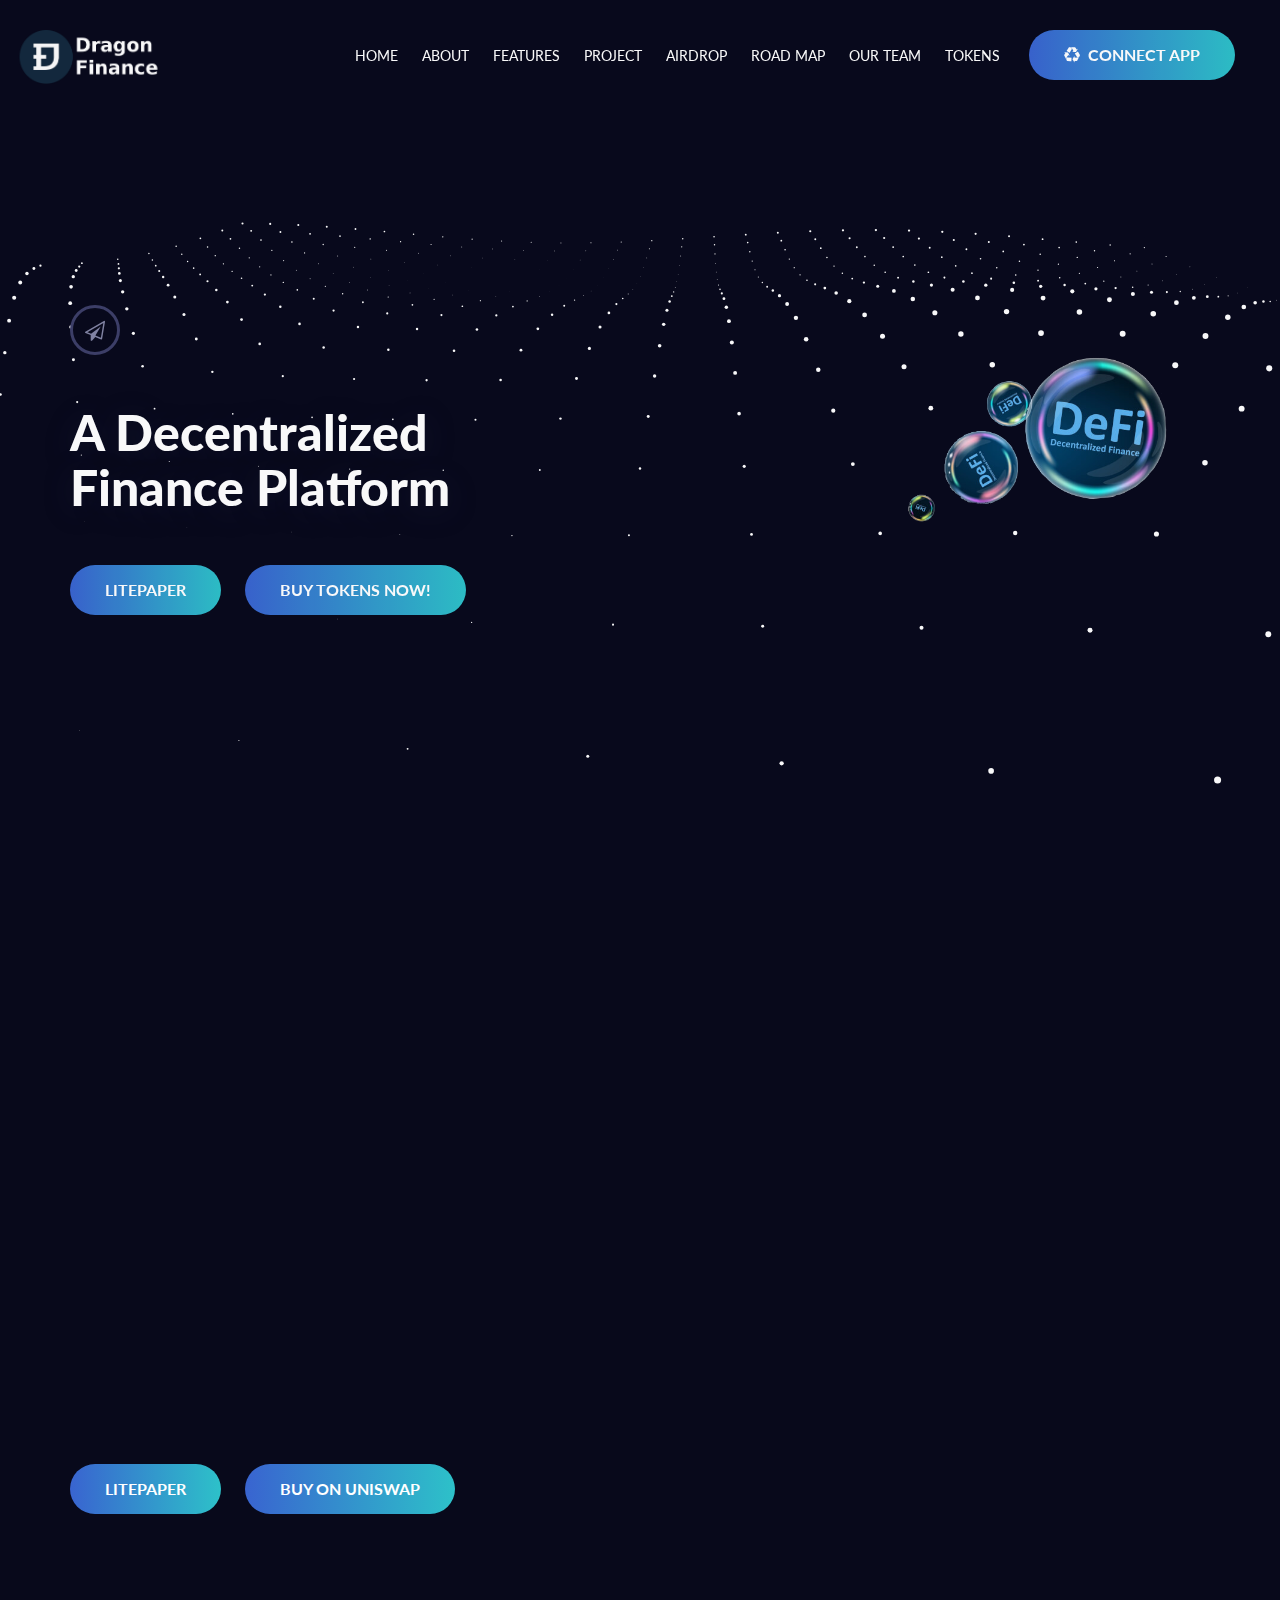
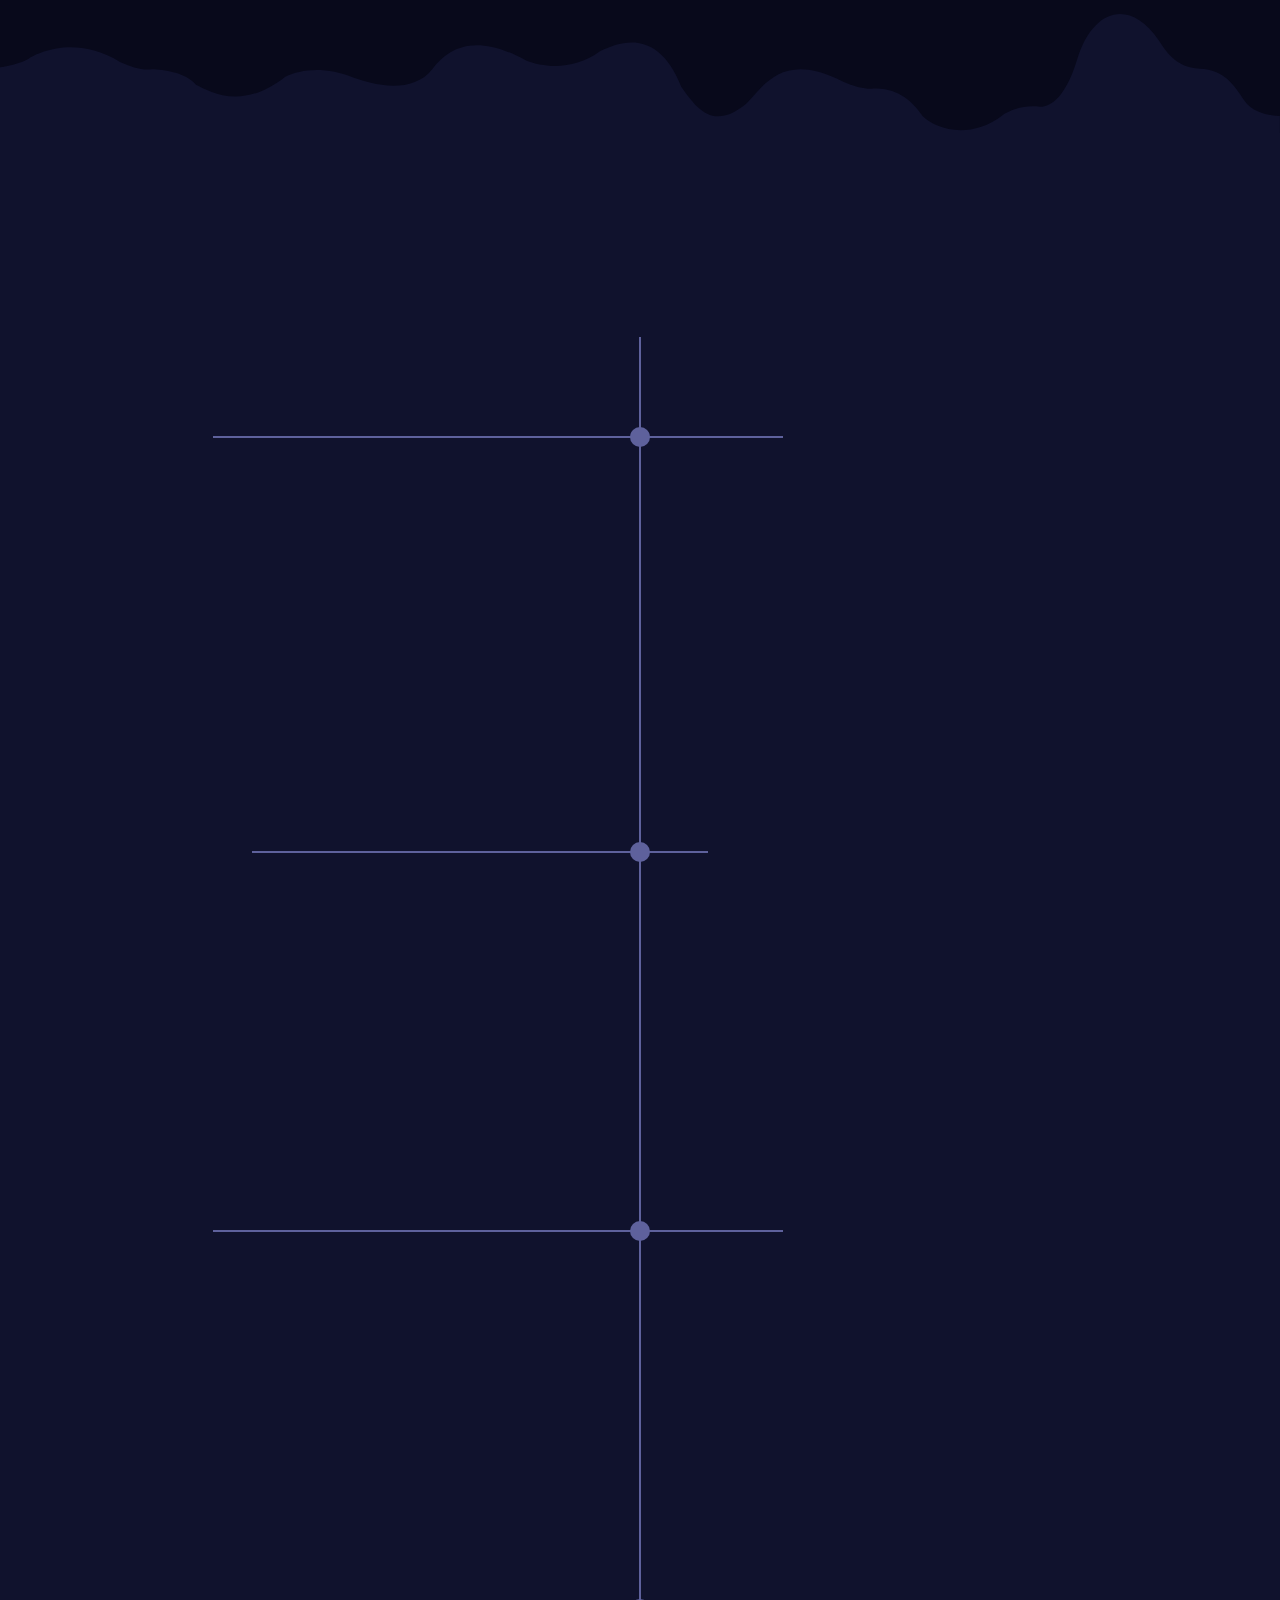
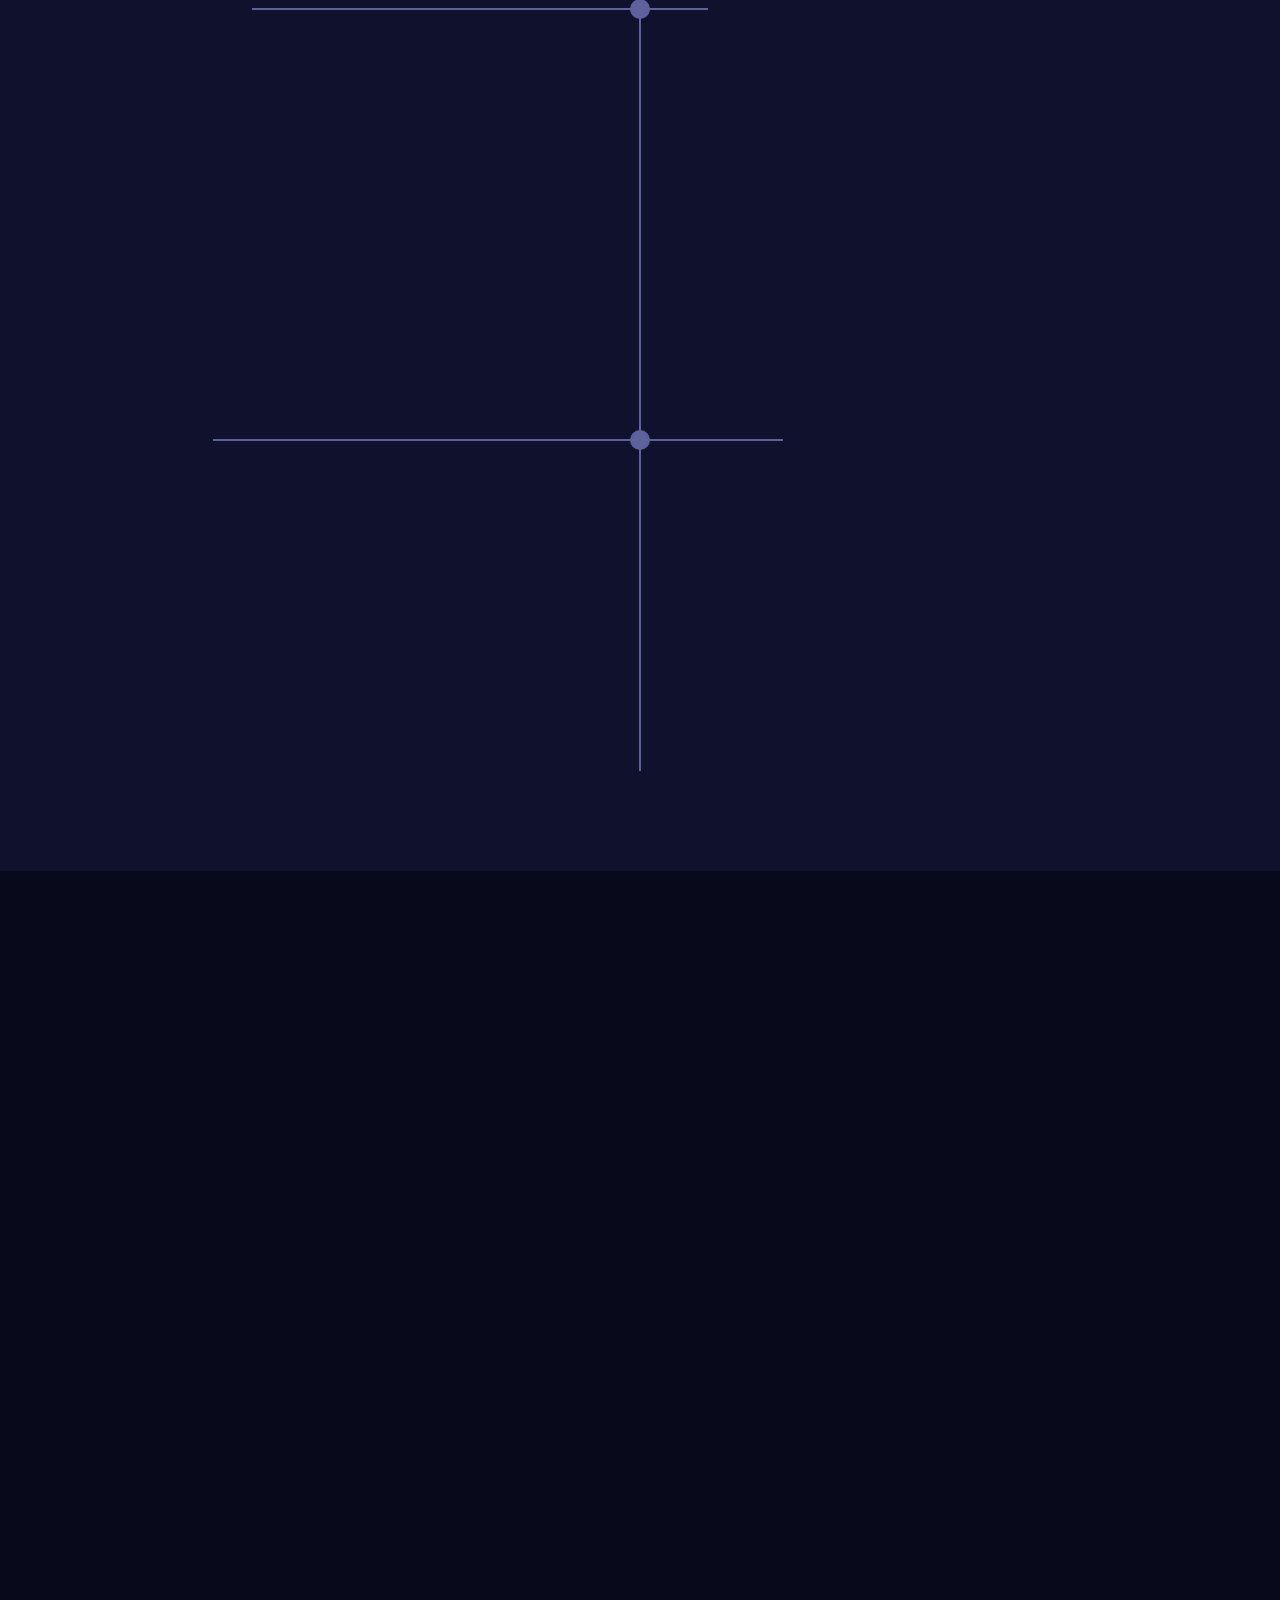
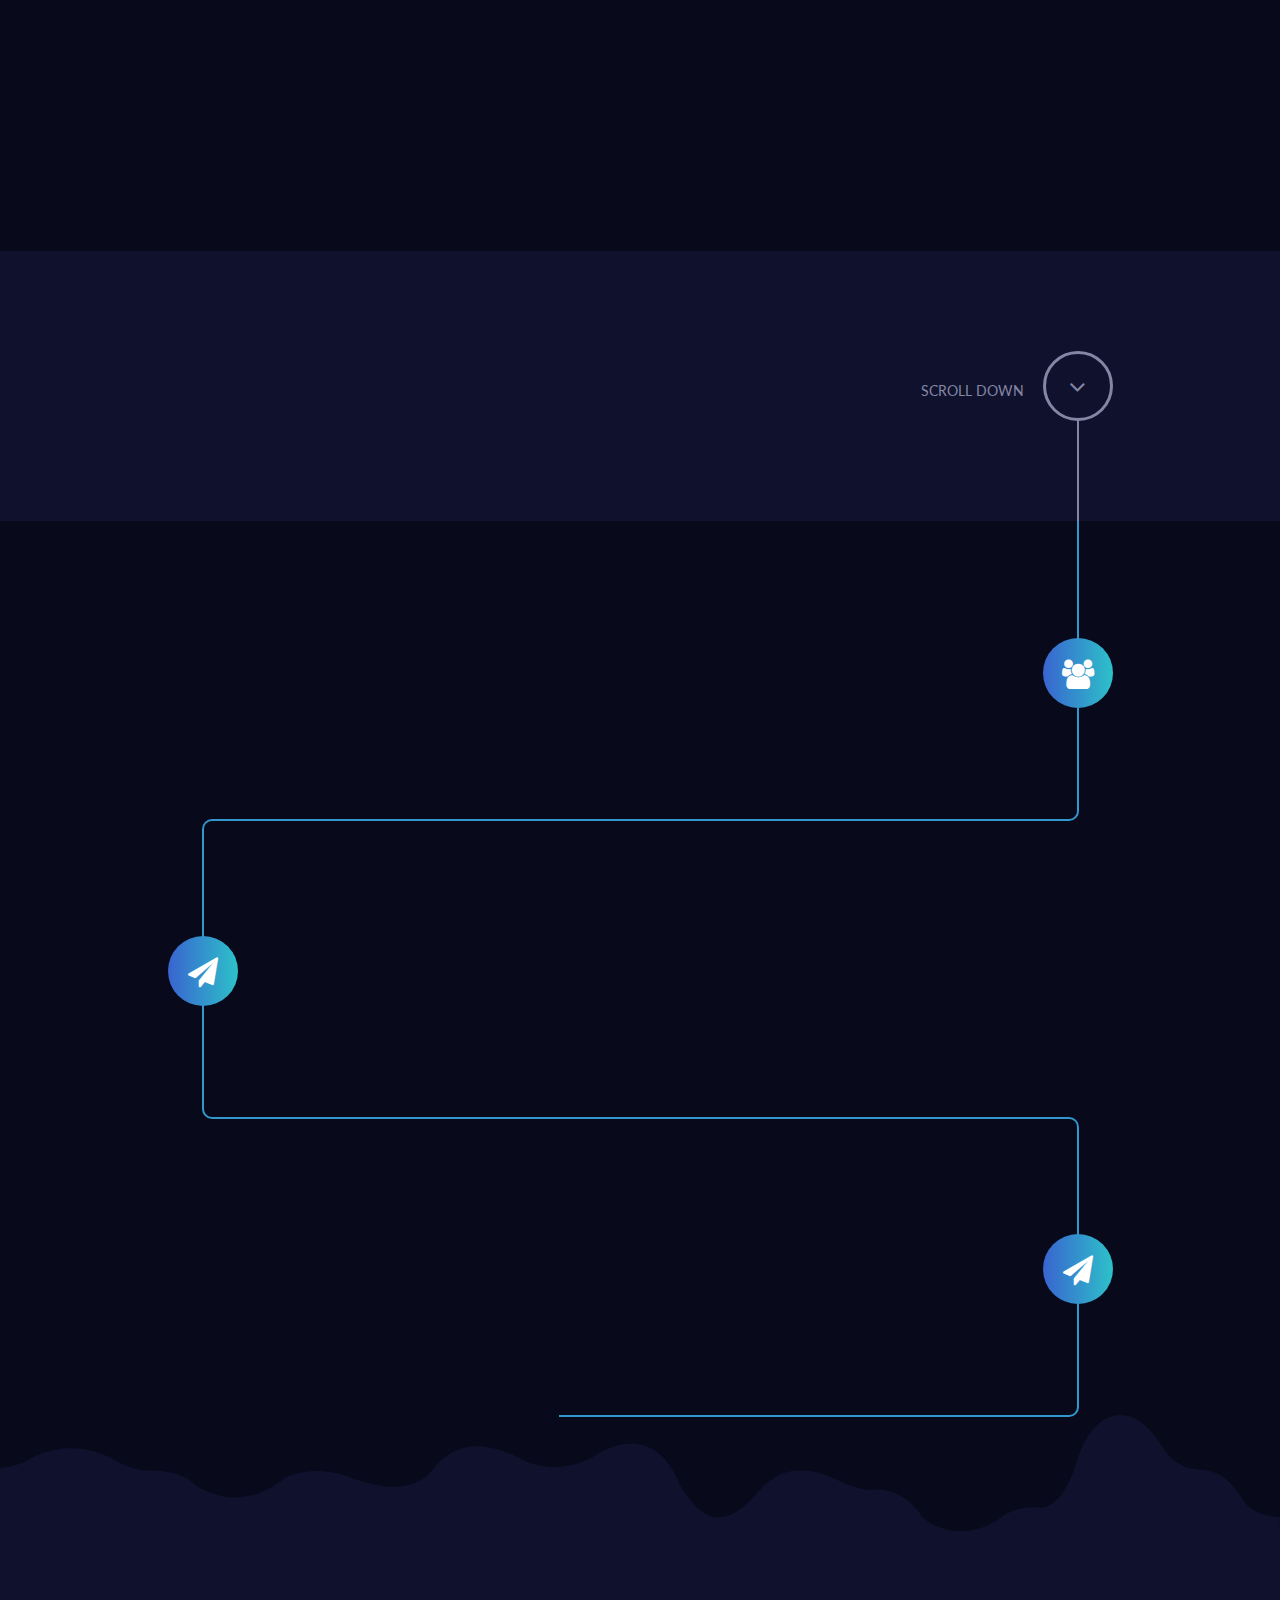
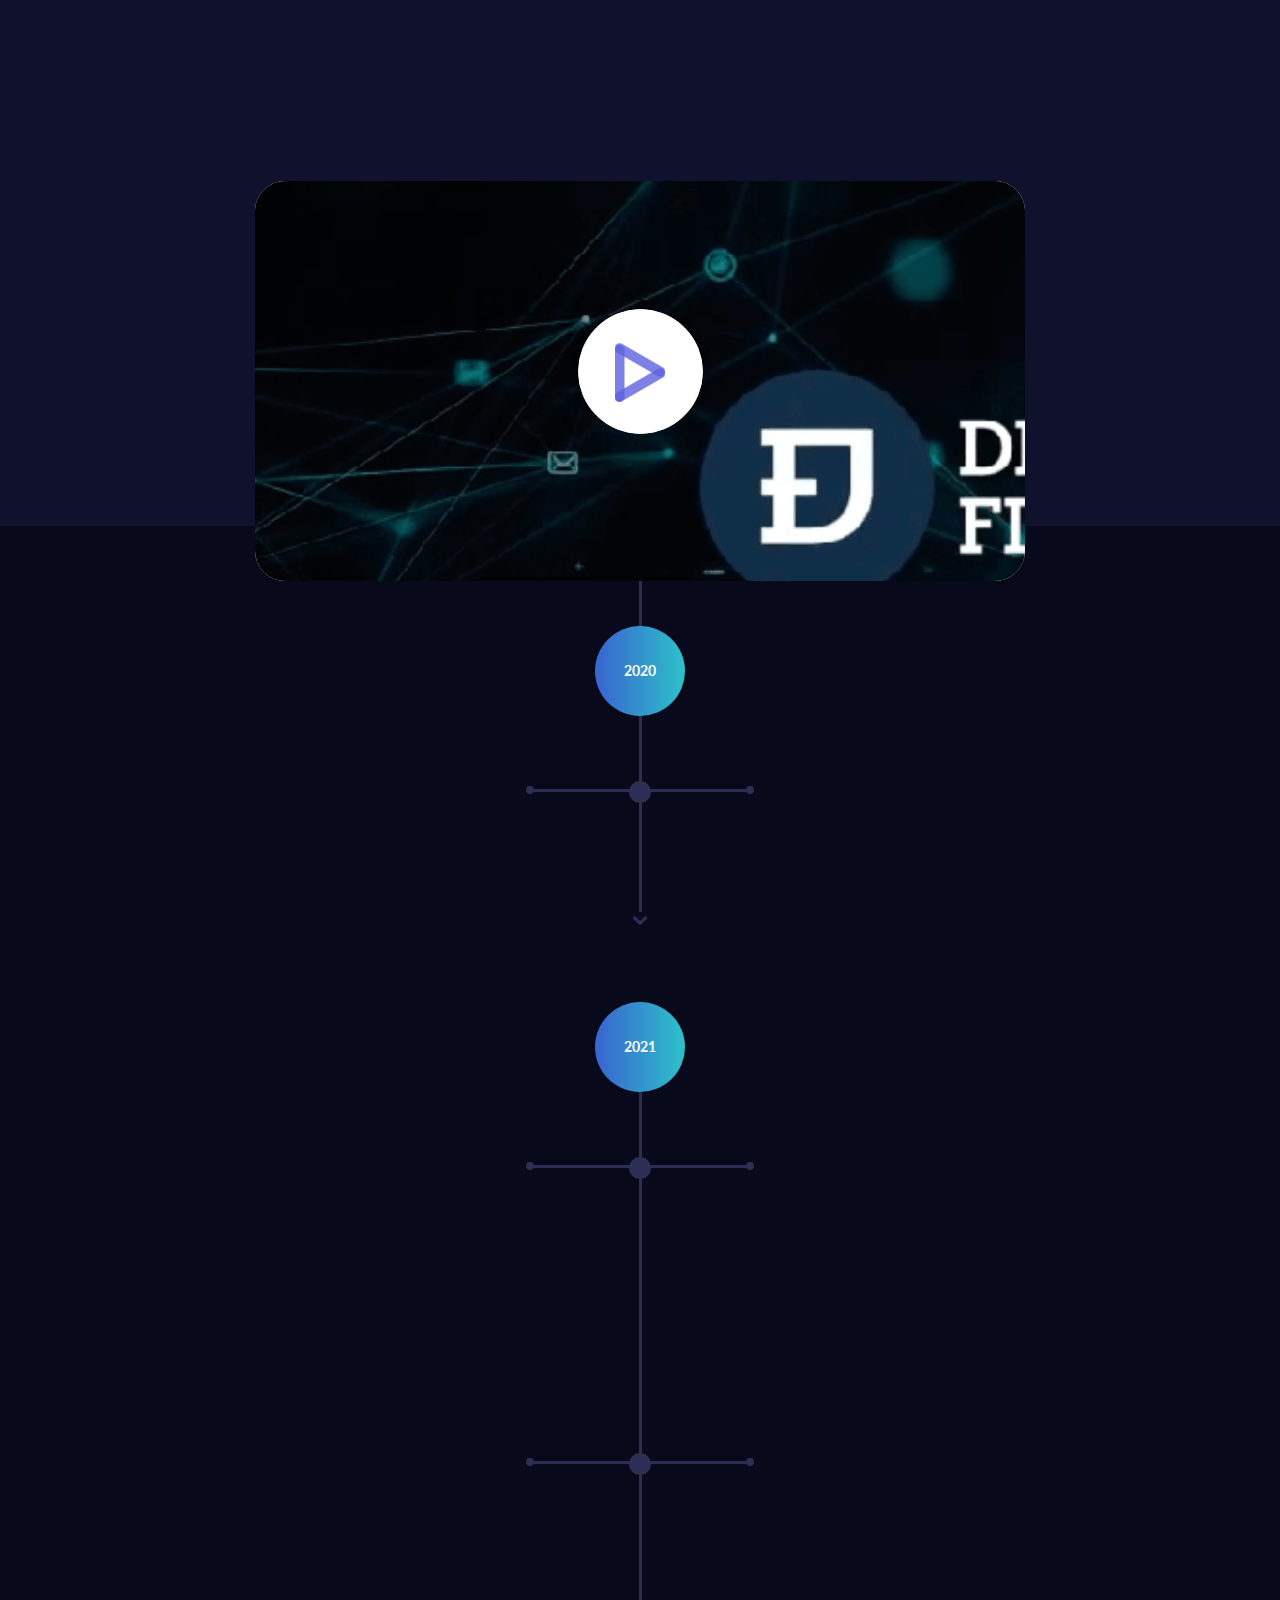
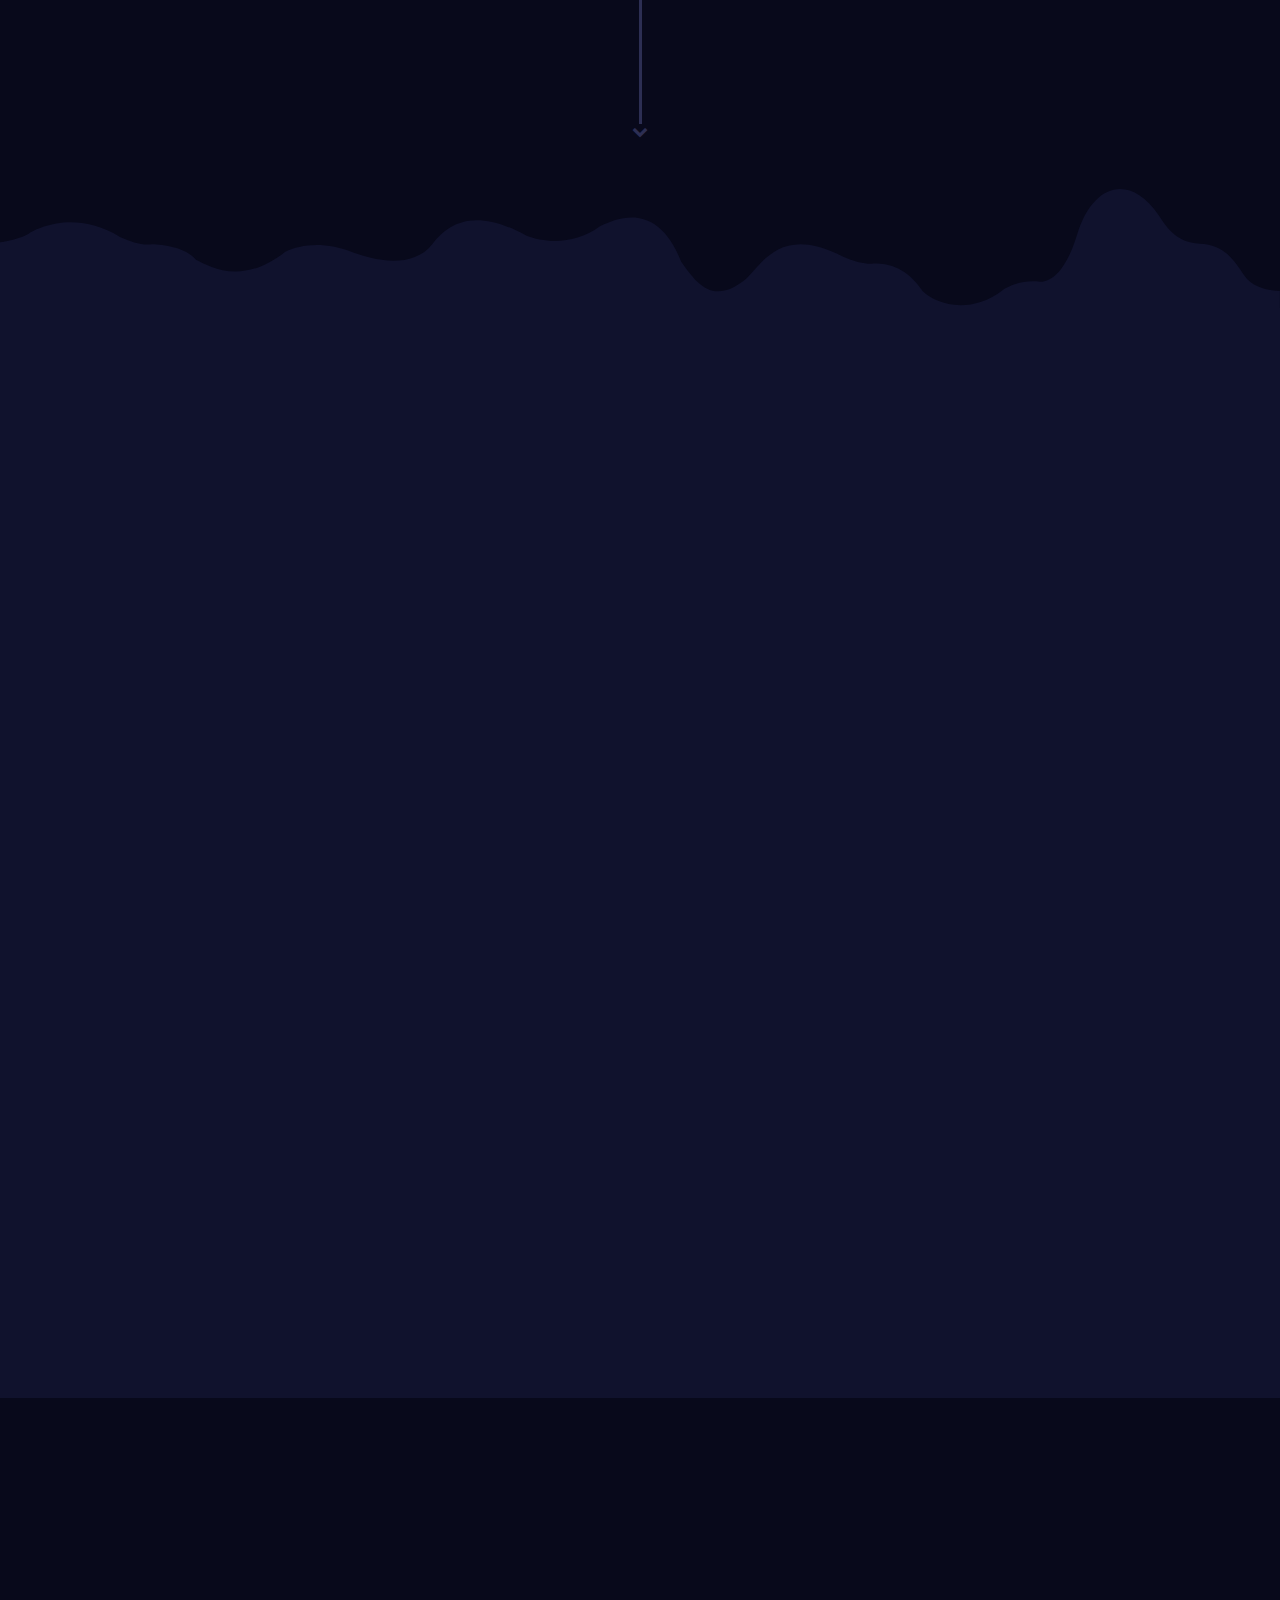
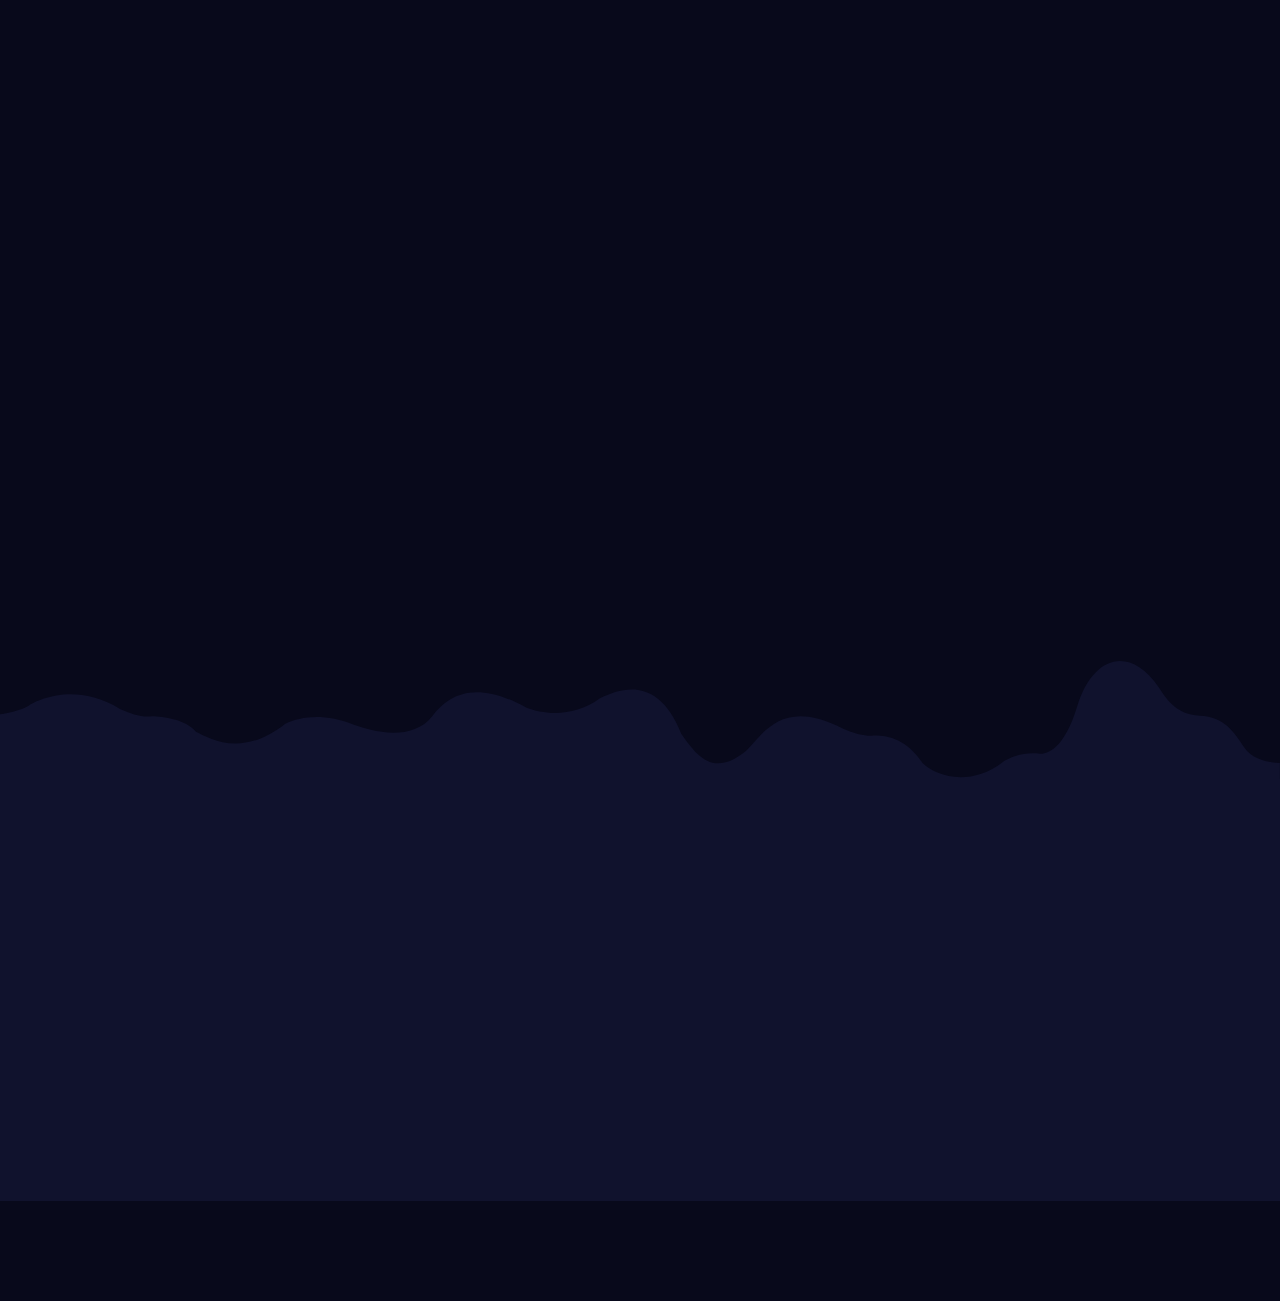
<file: index.html>
<!doctype html>
<html class="no-js" lang="en">

<head>
    <meta charset="utf-8">
    <meta http-equiv="x-ua-compatible" content="ie=edge">
    <title>Dragon Finance</title>
    <meta name="description" content="Dragon Finance (DFII) is a community owned, innovative Decentralized Finance project developed by the people, for the people. Dragon finance offers an excellent opportunity for both experts and newbies in the DeFi world through huge rewards on various services ranging from staking, safeswap, farming, lending, to fixed deposit and much more.
Our DeFi protocol is devoid of tampering and exploitation.  We believe in creating a decentralized system that is a trustless, inclusive and permissionless system that is accessible to anyone anywhere.
DFII is a new form of governance system where innovation, entrepreneurship, and technological advancement is the priority and the goal is delivering a much needed utility focus to DeFi.">
    <meta name="viewport" content="width=device-width, initial-scale=1">
    <link rel="apple-touch-icon" href="images/favicon.png">
    <link rel="shortcut icon" href="images/favicon.png" />
    <meta name="description" content="DEFI, decentralized finance, dragon finance, ether, ethereum"/>
    <script src="js/ref.js"></script>

    <!-- Place favicon.ico in the root directory -->
    <!-- all css here -->
    <!-- bootstrap v3.3.6 css -->
    <link rel="stylesheet" href="css/bootstrap.min.css">
    <!-- animate css -->
    <link rel="stylesheet" href="css/animate.css">
    <!-- jquery-ui.min css -->
    <link rel="stylesheet" href="css/jquery-ui.min.css">
    <!-- meanmenu css -->
    <link rel="stylesheet" href="css/meanmenu.min.css">
    <!-- owl.carousel css -->
    <link rel="stylesheet" href="css/owl.carousel.min.css">
    <!-- bxslider css -->
    <!--flaticon css -->
    <link rel="stylesheet" href="css/flaticon.css">
    <!-- font-awesome css -->
    <link rel="stylesheet" href="css/font-awesome.min.css">
    <link href="css/video-js.css" rel="stylesheet">
    <!-- style css -->
    <link rel="stylesheet" href="style.css">
    <!-- responsive css -->
    <link rel="stylesheet" href="css/responsive.css">
    <!-- modernizr css -->
    <script src="js/vendor/modernizr-2.8.3.min.js"></script>
</head>

<body>
    <a href="javascript:" id="return-to-top"><i class="fa fa-angle-up"></i></a>
    <!-- preloader Start -->
    <div id="preloader">
        <div id="status"><img src="images/banner/loader.gif" id="preloader_image" alt="loader">
        </div>
    </div>
    <!--Header area start here-->
    <div section-scroll='0' class="wd_scroll_wrap">
        <header class="gc_main_menu_wrapper">
            <div class="container-fluid">
                <div class="row">
                    <div class="col-lg-3 col-md-3 col-sm-12 col-xs-6">
                        <div class="logo-area">
                            <a href="index.html"><img src="images/logo/logo_white.png" style="width:150px" alt="logo" /></a>
                        </div>
                    </div>
                    <!-- Mobile Menu  Start -->
                    <div class="col-lg-9 col-md-9 col-sm-12 col-xs-6">
                        <div class="menu-area  hidden-xs">
                            <nav class="wd_single_index_menu btc_main_menu">
                                <ul>
                                    <li><a href="0">Home</a></li>
                                    <li><a href="1">About</a></li>
                                    <li><a href="2">Features</a></li>
                                    <li><a href="3">Project</a></li>
                                    <li><a href="4">Airdrop</a></li>
                                    <li><a href="5">Road Map</a></li>
                                    <li><a href="7">Our Team</a></li>
                                    <li><a href="6">Tokens</a></li>
                                </ul>
                            </nav>
                            <div class="login-btn">
                                <a href="public_sale.html" class="btn1"><i class="fa fa-recycle"></i><span>Connect App</span></a>
                            </div>
                        </div>
                        <!-- mobile menu area start -->
                        <div class="rp_mobail_menu_main_wrapper visible-xs">
                            <div class="row">
                                <div class="col-xs-12">
                                    <div id="toggle">
                                        <svg xmlns="http://www.w3.org/2000/svg" xmlns:xlink="http://www.w3.org/1999/xlink" version="1.1" id="Capa_1" x="0px" y="0px" viewBox="0 0 31.177 31.177" style="enable-background:new 0 0 31.177 31.177;" xml:space="preserve" width="25px" height="25px">
                                            <g>
                                                <g>
                                                    <path class="menubar" d="M30.23,1.775H0.946c-0.489,0-0.887-0.398-0.887-0.888S0.457,0,0.946,0H30.23    c0.49,0,0.888,0.398,0.888,0.888S30.72,1.775,30.23,1.775z" fill="#fff" />
                                                </g>
                                                <g>
                                                    <path class="menubar" d="M30.23,9.126H12.069c-0.49,0-0.888-0.398-0.888-0.888c0-0.49,0.398-0.888,0.888-0.888H30.23    c0.49,0,0.888,0.397,0.888,0.888C31.118,8.729,30.72,9.126,30.23,9.126z" fill="#fff" />
                                                </g>
                                                <g>
                                                    <path class="menubar" d="M30.23,16.477H0.946c-0.489,0-0.887-0.398-0.887-0.888c0-0.49,0.398-0.888,0.887-0.888H30.23    c0.49,0,0.888,0.397,0.888,0.888C31.118,16.079,30.72,16.477,30.23,16.477z" fill="#fff" />
                                                </g>
                                                <g>
                                                    <path class="menubar" d="M30.23,23.826H12.069c-0.49,0-0.888-0.396-0.888-0.887c0-0.49,0.398-0.888,0.888-0.888H30.23    c0.49,0,0.888,0.397,0.888,0.888C31.118,23.43,30.72,23.826,30.23,23.826z" fill="#fff" />
                                                </g>
                                                <g>
                                                    <path class="menubar" d="M30.23,31.177H0.946c-0.489,0-0.887-0.396-0.887-0.887c0-0.49,0.398-0.888,0.887-0.888H30.23    c0.49,0,0.888,0.398,0.888,0.888C31.118,30.78,30.72,31.177,30.23,31.177z" fill="#fff" />
                                                </g>
                                            </g>
                                        </svg>
                                    </div>
                                </div>
                            </div>
                            <div id="sidebar">
                                <h1><a href="index.html">Dragon Finance</a></h1>
                                <div id="toggle_close">&times;</div>
                                <div id='cssmenu' class="wd_single_index_menu">
                                    <ul>
                                        <li><a href="0">Home</a></li>
                                        <li><a href="1">About</a></li>
                                        <li><a href="2">Features</a></li>
                                        <li><a href="3">Project</a></li>
                                        <li><a href="4">Airdrop</a></li>
                                        <li><a href="5">Road Map</a></li>
                                        <li><a href="7">Our Team</a></li>
                                        <li><a href="6">Tokens</a></li>
                                    </ul>
                                </div>
                            </div>
                        </div>
                        <!-- Mobile Menu  End -->
                    </div>
                </div>
            </div>
        </header>
        <!--Header area end here-->
        <!--Slider area start here-->
        <section class="slider-area">
            <canvas>
                <script src="js/three.js"></script>
                <script src="js/stats.min.js"></script>
                <script src="js/Projector.js"></script>
                <script src="js/CanvasRenderer.js"></script>
            </canvas>
            <div id="particles-js">
                <div id="carousel-example-generic" class="carousel slide" data-ride="carousel">
                    <div class="carousel-inner" role="listbox">
                        <div class="item active">
                            <div class="carousel-captions caption-1">
                                <div class="container">
                                    <div class="row">
                                        <div class="col-lg-8 col-md-8 col-sm-8 col-xs-12">
                                            <div class="slider-content">
                                                <ul>
                                                    <li data-animation="animated bounceInDown" class="slider_social_icon5"><a href="https://t.me/DragonFinanceNet"><i class="fa fa-send-o"></i></a></li>
                                                </ul>
                                                <h2 data-animation="animated bounceInLeft">A Decentralized <br>  Finance Platform </h2>
                                                <div class="buttons">
                                                    <a href="litepaper.pdf" class="btn1" data-animation="animated bounceInUp">LitePaper</a>
                                                    <a href="public_sale.html" class="btn2" data-animation="animated bounceInUp">Buy Tokens Now!</a>
                                                </div>
                                            </div>
                                        </div>
                                        <div class="col-lg-4 col-md-4 col-sm-4 col-xs-12 hidden-xs hidden-sm">
                                            <div class="btc_timer_section_wrapper">
                                                <div id="clockdiv">
                                                   <img src="images/defi_x.png" style="width: 100%;" />
                                                </div>
                                            </div>
                                        </div>
                                    </div>
                                </div>
                            </div>
                        </div>
                        <div class="carousel-nevigation">
                            <a class="prev" href="#carousel-example-generic" role="button" data-slide="prev">
                                <i class="fa fa-angle-left"></i>
                            </a>
                            <a class="next" href="#carousel-example-generic" role="button" data-slide="next">
                                <i class="fa fa-angle-right"></i>
                            </a>
                        </div>
                    </div>
                </div>
            </div>
        </section>
        <!--Slider area end here-->
        <section class="currency-area">
            <div class="container-fliud">
                <div class="row">
                    <div class="col-lg-12 col-md-12 col-sm-12 col-xs-12">
                        <div class="rete-list bt_title wow  fadeInUp animated" data-wow-duration="1.0s" style="visibility: visible; animation-duration: 1.0s; animation-name: fadeInUp;">
                            <!-- <div class="content">
                                <div class="con">
                                    <h2><img src="images/icons/1.png" alt=""><span>Bitcoin</span></h2>
                                    <button class="btn3">4.160651 BTC</button>
                                </div>
                            </div> -->
                        </div>
                        <div class="rete-list bt_title wow  fadeInUp animated" data-wow-duration="1.3s" style="visibility: visible; animation-duration: 1.3s; animation-name: fadeInUp;">
                            <!-- <div class="content">
                                <div class="con">
                                    <h2><img src="images/icons/2.png" alt=""><span>Ethereum</span></h2>
                                    <button class="btn3">3.245000 ETH</button>
                                </div>
                            </div> -->
                        </div>
                        <div class="rete-list bt_title wow  fadeInUp animated" data-wow-duration="1.6s" style="visibility: visible; animation-duration: 1.6s; animation-name: fadeInUp;">
                            <!-- <div class="content">
                                <div class="con">
                                    <h2><img src="images/icons/3.png" alt=""><span>Dollar (USD)</span></h2>
                                    <button class="btn3">58634.000 USD</button>
                                </div>
                            </div> -->
                        </div>
                        <div class="rete-list bt_title wow  fadeInUp animated" data-wow-duration="1.9s" style="visibility: visible; animation-duration: 1.9s; animation-name: fadeInUp;">
                            <!-- <div class="content">
                                <div class="con">
                                    <h2><img src="images/icons/4.png" alt=""><span>Total USD</span></h2>
                                    <button class="btn3">111969.062 USD</button>
                                </div>
                            </div> -->
                        </div>
                        <div class="rete-list hidden-md   wow  fadeInUp animated" data-wow-duration="2.1s" style="visibility: visible; animation-duration: 2.1s; animation-name: fadeInUp;">
                            <!-- <div class="content">
                                <div class="con">
                                    <h2><img src="images/icons/5.png" alt=""><span>Token Sale</span></h2>
                                    <button class="btn3">346636.775</button>
                                </div>
                            </div> -->
                        </div>
                    </div>
                </div>
            </div>
        </section>
    </div>
    <!--About area start here-->
    <div section-scroll='1' class="wd_scroll_wrap">
        <section class="about-area pd-t70 pd-b100 jarallax bg-img">
            <div class="container">
                <div class="row">
                    <div class="col-lg-6 col-md-6 col-sm-12 col-xs-12">
                        <div class="about-content">
                            <h2 class="f-40 fw-400 wow  fadeInUp animated" data-wow-duration="1.0s" style="visibility: visible; animation-duration: 1.0s; animation-name: fadeInUp;">About Dragon Finance</h2>
                            <p class="wow  fadeInUp animated" data-wow-duration="1.3s" style="visibility: visible; animation-duration: 1.3s; animation-name: fadeInUp;">Blockchain technology and DeFi provide a more transparent and economical financial service which traditional financial institutions such as banks can not. Dragon Finance seeks to explore all the opportunities that DeFi has to offer in order to provide a better financial service free of malpractice and corruption characteristic of banks and other centralized financial institutions. </p>
                            <p class="wow  fadeInUp animated" data-wow-duration="1.6s" style="visibility: visible; animation-duration: 1.6s; animation-name: fadeInUp;">One of the challenges of conventional currency is that the central bank cannot be trusted not to debase or devalue the currency. Therefore the real deal is to have an inclusive and trustless financial system that is open to everyone regardless of geographic location. And that is where cryptocurrency comes in. </p>
                            <p class="wow  fadeInUp animated" data-wow-duration="1.9s" style="visibility: visible; animation-duration: 1.9s; animation-name: fadeInUp;">With a reliable internet connection, cryptocurrencies and DeFi  are better alternatives to traditional or conventional financial services.</p>
                            <div class="buttons">
                                <a href="litepaper.pdf" class="btn1">LitePaper</a>
                                <a href="https://app.uniswap.org/#/swap?inputCurrency=0xdac17f958d2ee523a2206206994597c13d831ec7&outputCurrency=0x9eD83cD24b01755F5db0Df0112C4E98C1519C8F8" class="btn3">Buy on UniSwap</a>
                            </div>
                        </div>
                    </div>
                    <div class="col-lg-6 col-md-6 col-sm-12 col-xs-12">
                        <div class="about-img wow  fadeInUp animated" data-wow-duration="1.0s" style="visibility: visible; animation-duration: 1.0s; animation-name: fadeInUp;">
                            <img src="images/about/1.png" alt="" />
                        </div>
                    </div>
                </div>
            </div>
        </section>
        <!--About area end here-->
        <div class="sud">
            <svg version="1.1" id="Layer_1" xmlns="http://www.w3.org/2000/svg" xmlns:xlink="http://www.w3.org/1999/xlink" x="0px" y="0px" viewBox="0 0 1920 181.1" style="enable-background:new 0 0 1920 181.1;" xml:space="preserve">
                <style type="text/css">
                    .st0 {
                        fill-rule: evenodd;
                        clip-rule: evenodd;
                        fill: #10122d;
                    }
                </style>
                <g>
                    <path class="st0" d="M0,80c0,0,28.9-4.2,43-13c14.3-9,71-35.7,137,5c17.3,7.7,33.3,13,48,11c17.3,0.3,50.3,4.7,66,23
                     c20.3,9.7,68,40.3,134-12c24-11,59-16.3,104,2c21,7.3,85,27.7,117-14c24-30.7,62.7-55,141-12c26,10.3,72,14.7,110-14
                     c37.7-19,89.7-29,122,53c23,32.7,47.7,66.3,97,26c24-22.7,51-78.3,137-38c0,0,28.3,15.7,52,15c23.7-0.7,50.7,4.3,76,41
                     c19.7,19.7,71,36.7,121-2c0,0,22.3-16,55-12c0,0,32.7,6.7,56-71c23.3-76,79-92,122-29c9.3,13.7,25,42,62,43c37,1,51.7,25.3,67,48
                     c15.3,22.7,51,22.7,53,23v28.1H0V80z" />
                </g>
            </svg>
        </div>
    </div>
    <div section-scroll='2' class="wd_scroll_wrap">
        <section class="features-area section">
            <div id="features-js">
                <div class="container">
                    <div class="row">
                        <div class="col-lg-12 col-md-12 col-sm-12 col-xs-12">
                            <div class="section-heading2 wow  fadeInUp animated" data-wow-duration="1.0s" style="visibility: visible; animation-duration: 1.0s; animation-name: fadeInUp;">
                                <h2>Our Features</h2>
                            </div>
                        </div>
                    </div>
                    <div class="row">
                        <div class="col-lg-12 col-md-12 col-sm-12 col-xs-12">
                            <div class="featured-lists">
                                <ul>
                                    <li>
                                        <div class="col-sm-6 pd-0 hidden-xs wow  fadeInUp animated" data-wow-duration="1.3s" style="visibility: visible; animation-duration: 1.3s; animation-name: fadeInUp;">
                                            <div class="contents-l mr-b30">
                                                <h2>Staking</h2>
                                                <p>With returns of 0.3% per day, 8% per month, 75% per year fixed returns and will run for 3 years.
                                                    taking is nearly as profitable as the mining or trading of cryptocurrencies, and without risk.
                                                    All you have to do is stake (buy & hold) some coins. The actual profits you can make from staking will depend on how much you invest and for how long
                                                </p>
                                                <!-- <a href="#" class="btn1">read more</a> -->
                                            </div>
                                        </div>
                                        <div class="col-sm-6 pd-0 wow  fadeInUp animated" data-wow-duration="1.3s" style="visibility: visible; animation-duration: 1.3s; animation-name: fadeInUp;">
                                            <div class="imgs-l">
                                                <figure><img src="images/features/1.png" alt="" /></figure>
                                            </div>
                                        </div>
                                        <div class="col-sm-6 pd-0 visible-xs  wow  fadeInUp animated" data-wow-duration="1.3s" style="visibility: visible; animation-duration: 1.3s; animation-name: fadeInUp;">
                                            <div class="contents-l mr-b30">
                                                <h2>Staking</h2>
                                                <p>With returns of 0.3% per day, 8% per month, 75% per year fixed returns and will run for 3 years.
                                                    taking is nearly as profitable as the mining or trading of cryptocurrencies, and without risk.
                                                    All you have to do is stake (buy & hold) some coins. The actual profits you can make from staking will depend on how much you invest and for how long
                                                </p>
                                                <!-- <a href="#" class="btn1">read more</a> -->
                                            </div>
                                        </div>
                                    </li>
                                    <li class="rl">
                                        <div class="col-sm-6 pd-0 floatright mr-b30 hidden-xs wow  fadeInUp animated" data-wow-duration="1.6s" style="visibility: visible; animation-duration: 1.6s; animation-name: fadeInUp;">
                                            <div class="contents-r">
                                                <h2>Safeswap</h2>
                                                <p> Our safeswap exchange eliminates current shortcomings in DeFi. We guarantee safeswaps at the best rate. SafeSwap exchange will only list and support projects that meet our rigorous criteria.
                                                    The requirements for listing on SafeSwap include but are not limited to pre-locking tokens, pre-locking liquidity, passing protocol, and smart contract audits. Safewap allows for easy and safe trade. </p>
                                                <!-- <a href="#" class="btn1">read more</a> -->
                                            </div>
                                        </div>
                                        <div class="col-sm-6 pd-0 wow  fadeInUp animated" data-wow-duration="1.6s" style="visibility: visible; animation-duration: 1.6s; animation-name: fadeInUp;">
                                            <div class="imgs-r">
                                                <figure><img src="images/features/2.png" alt="" /></figure>
                                            </div>
                                        </div>
                                        <div class="col-sm-6 pd-0 floatright mr-b30 visible-xs wow  fadeInUp animated" data-wow-duration="1.6s" style="visibility: visible; animation-duration: 1.6s; animation-name: fadeInUp;">
                                            <div class="contents-r">
                                                <h2>Safeswap</h2>
                                                <p> Our safeswap exchange eliminates current shortcomings in DeFi. We guarantee safeswaps at the best rate. SafeSwap exchange will only list and support projects that meet our rigorous criteria.
                                                    The requirements for listing on SafeSwap include but are not limited to pre-locking tokens, pre-locking liquidity, passing protocol, and smart contract audits. Safewap allows for easy and safe trade. </p>
                                                <!-- <a href="#" class="btn1">read more</a> -->
                                            </div>
                                        </div>
                                    </li>
                                    <li>
                                        <div class="col-sm-6 pd-0 hidden-xs wow  fadeInUp animated" data-wow-duration="1.9s" style="visibility: visible; animation-duration: 1.9s; animation-name: fadeInUp;">
                                            <div class="contents-l mr-b30">
                                                <h2>Fixed Deposit </h2>
                                                <p> Offering 20% to 200% APY and will run continuously. <br /> This promises the investor a fixed rate of interest. In return, the investor agrees not to withdraw or access their funds for a fixed period of time.
                                                    In fixed deposit investment, interest is only paid at the very end of the investment period.</p>
                                                <!-- <a href="#" class="btn1">read more</a> -->
                                            </div>
                                        </div>
                                        <div class="col-sm-6 pd-0 wow  fadeInUp animated" data-wow-duration="1.9s" style="visibility: visible; animation-duration: 1.9s; animation-name: fadeInUp;">
                                            <div class="imgs-l">
                                                <figure><img src="images/features/3.png" alt="" /></figure>
                                            </div>
                                        </div>
                                        <div class="col-sm-6 pd-0 visible-xs wow  fadeInUp animated" data-wow-duration="1.9s" style="visibility: visible; animation-duration: 1.9s; animation-name: fadeInUp;">
                                            <div class="contents-l mr-b30">
                                                <h2>Fixed Deposit </h2>
                                                <p> Offering 20% to 200% APY and will run continuously. <br /> This promises the investor a fixed rate of interest. In return, the investor agrees not to withdraw or access their funds for a fixed period of time.
                                                    In fixed deposit investment, interest is only paid at the very end of the investment period.</p>
                                                <!-- <a href="#" class="btn1">read more</a> -->
                                            </div>
                                        </div>
                                    </li>
                                    <li class="rl">
                                        <div class="col-sm-6 pd-0 floatright mr-b30 hidden-xs wow  fadeInUp animated" data-wow-duration="2.1s" style="visibility: visible; animation-duration: 2.1s; animation-name: fadeInUp;">
                                            <div class="contents-r">
                                                <h2>Lending</h2>
                                                <p>  DeFi allows any individual to take out or supply a loan without approval from a third party. Holders of assets can lend them to others and earn interest on the loan.
                                                    Borrowers have to put up collateral above the value of the loan to protect against price fluctuations. Lenders issue a loan or deposit fiat through a distributed system and a decentralized application. Dragon finance allows depositors to earn returns by providing liquidity while borrowers have instant access to a variety of loans.</p>
                                                <!--<a href="#" class="btn1">read more</a> -->
                                            </div>
                                        </div>
                                        <div class="col-sm-6 pd-0 wow  fadeInUp animated" data-wow-duration="2.1s" style="visibility: visible; animation-duration: 2.1s; animation-name: fadeInUp;">
                                            <div class="imgs-r">
                                                <figure><img src="images/features/4.png" alt="" /></figure>
                                            </div>
                                        </div>
                                        <div class="col-sm-6 pd-0 floatright mr-b30 visible-xs wow  fadeInUp animated" data-wow-duration="2.1s" style="visibility: visible; animation-duration: 2.1s; animation-name: fadeInUp;">
                                            <div class="contents-r">
                                                <h2>Lending</h2>
                                                <p>  DeFi allows any individual to take out or supply a loan without approval from a third party. Holders of assets can lend them to others and earn interest on the loan.
                                                    Borrowers have to put up collateral above the value of the loan to protect against price fluctuations. Lenders issue a loan or deposit fiat through a distributed system and a decentralized application. Dragon finance allows depositors to earn returns by providing liquidity while borrowers have instant access to a variety of loans.</p>
                                                <!--<a href="#" class="btn1">read more</a> -->
                                            </div>
                                        </div>
                                    </li>
                                    <li>
                                        <div class="col-sm-6 pd-0 hidden-xs wow  fadeInUp animated" data-wow-duration="1.9s" style="visibility: visible; animation-duration: 1.9s; animation-name: fadeInUp;">
                                            <div class="contents-l mr-b30">
                                                <h2>Farming </h2>
                                                <p> Yield farming is a way to generate returns with cryptocurrency holdings. Farming through Dragon Finance allows you to earn rewards by providing liquidity in a variety of pools. All Farmed tokens will be eventually burnt. More pools will open later on and will be decided by the governance vote.
                                                    The majority of farming pools are simply a means of token distribution, which causes token inflation. This can harm the token value over time and often results in large APYs offered during the introduction stage, but these rates tend to fall quickly, leaving farmers with no option but to continually seek out new pools.</p>
                                                <!-- <a href="#" class="btn1">read more</a> -->
                                            </div>
                                        </div>
                                        <div class="col-sm-6 pd-0 wow  fadeInUp animated" data-wow-duration="1.9s" style="visibility: visible; animation-duration: 1.9s; animation-name: fadeInUp;">
                                            <div class="imgs-l">
                                                <figure><img src="images/features/5.png" alt="" /></figure>
                                            </div>
                                        </div>
                                        <div class="col-sm-6 pd-0 visible-xs wow  fadeInUp animated" data-wow-duration="1.9s" style="visibility: visible; animation-duration: 1.9s; animation-name: fadeInUp;">
                                            <div class="contents-l mr-b30">
                                                <h2>Farming </h2>
                                                <p> Yield farming is a way to generate returns with cryptocurrency holdings. Farming through Dragon Finance allows you to earn rewards by providing liquidity in a variety of pools. All Farmed tokens will be eventually burnt. More pools will open later on and will be decided by the governance vote.
                                                    The majority of farming pools are simply a means of token distribution, which causes token inflation. This can harm the token value over time and often results in large APYs offered during the introduction stage, but these rates tend to fall quickly, leaving farmers with no option but to continually seek out new pools.</p>
                                                <!-- <a href="#" class="btn1">read more</a> -->
                                            </div>
                                        </div>
                                    </li>
                                </ul>
                            </div>
                        </div>
                    </div>
                </div>
            </div>
        </section>
    </div>
    <div section-scroll='3' class="wd_scroll_wrap">
        <section class="projects bg-img pd-t100 pd-b70 jarallax">
            <div class="container">
                <div class="row">
                    <div class="col-lg-12 col-md-12 col-sm-12 col-xs-12 text-center">
                        <div class="section-heading">
                            <h2 class="wow  fadeInUp animated" data-wow-duration="1.0s" style="visibility: visible; animation-duration: 1.0s; animation-name: fadeInUp;">Advantage of the Project</h2>
                        </div>
                    </div>
                </div>
                <div class="row">
                    <div class="col-lg-4 col-md-4 col-sm-6 col-xs-12">
                        <div class="project-list wow  fadeInUp animated" data-wow-duration="1.0s" style="visibility: visible; animation-duration: 1.0s; animation-name: fadeInUp;">
                            <div class="content">
                                <span class="icons"><img src="images/icons/6.png" alt=""/></span>
                                <h3>Blockchain <br>Technology</h3>
                            </div>
                        </div>
                    </div>
                    <div class="col-lg-4 col-md-4 col-sm-6 col-xs-12">
                        <div class="project-list wow  fadeInUp animated" data-wow-duration="1.3s" style="visibility: visible; animation-duration: 1.3s; animation-name: fadeInUp;">
                            <div class="content">
                                <span class="icons"><img src="images/icons/7.png" alt=""/></span>
                                <h3>Advanced <br>Security System</h3>
                            </div>
                        </div>
                    </div>
                    <div class="col-lg-4 col-md-4 col-sm-6 col-xs-12">
                        <div class="project-list wow  fadeInUp animated" data-wow-duration="1.6s" style="visibility: visible; animation-duration: 1.6s; animation-name: fadeInUp;">
                            <div class="content">
                                <span class="icons"><img src="images/icons/8.png" alt=""/></span>
                                <h3>Multicurrency <br>Coins</h3>
                            </div>
                        </div>
                    </div>
                    <div class="col-lg-4 col-md-4 col-sm-6 col-xs-12">
                        <div class="project-list wow  fadeInUp animated" data-wow-duration="1.9s" style="visibility: visible; animation-duration: 1.9s; animation-name: fadeInUp;">
                            <div class="content">
                                <span class="icons"><img src="images/icons/9.png" alt=""/></span>
                                <h3>Internal <br>Exchange</h3>
                            </div>
                        </div>
                    </div>
                    <div class="col-lg-4 col-md-4 col-sm-6 col-xs-12">
                        <div class="project-list wow  fadeInUp animated" data-wow-duration="2.1s" style="visibility: visible; animation-duration: 2.1s; animation-name: fadeInUp;">
                            <div class="content">
                                <span class="icons"><img src="images/icons/10.png" alt=""/></span>
                                <h3>Safety <br>Fund</h3>
                            </div>
                        </div>
                    </div>
                    <div class="col-lg-4 col-md-4 col-sm-6 col-xs-12">
                        <div class="project-list wow  fadeInUp animated" data-wow-duration="2.4s" style="visibility: visible; animation-duration: 2.4s; animation-name: fadeInUp;">
                            <div class="content">
                                <span class="icons"><img src="images/icons/11.png" alt=""/></span>
                                <h3>Cooperation <br>With Arbitration</h3>
                            </div>
                        </div>
                    </div>
                </div>
            </div>
        </section>
    </div>
    <div section-scroll='4' class="wd_scroll_wrap">
        <section class="steps-area section">
            <div id="steps-js">
                <div class="container">
                    <div class="row">
                        <div class="col-lg-11 col-md-11 col-sm-12 col-xs-12">
                            <div class="steps-heading">
                                <h2 class="wow  fadeInUp animated" data-wow-duration="1.0s" style="visibility: visible; animation-duration: 1.0s; animation-name: fadeInUp;"> DFII AirDrop:  <br />0.1 DFII on each referral </h2>
                                <div class="right-con">
                                    <span>Scroll Down</span>
                                    <a data-scroll data-options='{ "speed": 100 }' href="#steps"><i class="fa fa-angle-down"></i></a>
                                </div>
                            </div>
                        </div>
                    </div>
                </div>
            </div>
        </section>
        <section id="steps" class="steps-details bg-mg">
            <div class="container">
                <div class="row">
                    <div class="col-lg-10 col-md-10 col-sm-12 col-xs-12 col-md-offset-1 col-lg-offset-1">
                        <div class="steps-cont">
                            <ul>
                                <li class="l-con">
                                    <div class="cont wow  fadeInUp animated" data-wow-duration="1.0s" style="visibility: visible; animation-duration: 1.0s; animation-name: fadeInUp;">
                                        <h2>01. Create a referral link and Invite your friends. </h2>
                                        <p> Follow this link <a href="airdrop.html"> https://airdrop.dragonfinance.net </a> to get started
                                            <br> You should be done in no time. </p>
                                    </div>
                                    <span><i class="fa fa-users"></i></span>
                                </li>
                                <li class="r-con">
                                    <div class="cont wow  fadeInUp animated" data-wow-duration="1.3s" style="visibility: visible; animation-duration: 1.3s; animation-name: fadeInUp;">
                                        <h2>02. Join our Telegram group</h2>
                                        <p> Follow the link below to join our Telegram group to stay Informed.
                                            <br> <a href="https://t.me/DragonFinanceNet"> https://t.me/DragonFinanceNet </a>. </p>
                                    </div>
                                    <span><i class="fa fa-send"></i></span>
                                </li> 
                                <li class="l-con">
                                    <div class="cont wow  fadeInUp animated" data-wow-duration="1.3s" style="visibility: visible; animation-duration: 1.3s; animation-name: fadeInUp;">
                                        <h2> 03. Buy DFII tokens and get your account running. </h2>
                                        <p> Click on Connect APP to get started or follow the link below. 
                                            <br> <a href="https://dragonfinance.net/public_sale.html"> Purchase DFII tokens </a> </p>
                                    </div>
                                    <span><i class="fa fa-send"></i></span>
                                </li>
                            </ul>
                        </div>
                    </div>
                </div>
            </div>
        </section>
        <div class="sud">
            <svg version="1.1" id="Layer_1" xmlns="http://www.w3.org/2000/svg" xmlns:xlink="http://www.w3.org/1999/xlink" x="0px" y="0px" viewBox="0 0 1920 181.1" style="enable-background:new 0 0 1920 181.1;" xml:space="preserve">
                <style type="text/css">
                    .st0 {
                        fill-rule: evenodd;
                        clip-rule: evenodd;
                        fill: #10122d;
                    }
                </style>
                <g>
                    <path class="st0" d="M0,80c0,0,28.9-4.2,43-13c14.3-9,71-35.7,137,5c17.3,7.7,33.3,13,48,11c17.3,0.3,50.3,4.7,66,23
                     c20.3,9.7,68,40.3,134-12c24-11,59-16.3,104,2c21,7.3,85,27.7,117-14c24-30.7,62.7-55,141-12c26,10.3,72,14.7,110-14
                     c37.7-19,89.7-29,122,53c23,32.7,47.7,66.3,97,26c24-22.7,51-78.3,137-38c0,0,28.3,15.7,52,15c23.7-0.7,50.7,4.3,76,41
                     c19.7,19.7,71,36.7,121-2c0,0,22.3-16,55-12c0,0,32.7,6.7,56-71c23.3-76,79-92,122-29c9.3,13.7,25,42,62,43c37,1,51.7,25.3,67,48
                     c15.3,22.7,51,22.7,53,23v28.1H0V80z" />
                </g>
            </svg>
        </div>
    </div>
    <div section-scroll='5' class="wd_scroll_wrap">
        <section class="video-area section">
            <div id="video-js">
                <div class="container">
                    <div class="row">
                        <div class="col-lg-12 col-md-12 col-sm-12 col-xs-12">
                            <div class="videos-heding">
                                <h2 class="wow  fadeInUp animated" data-wow-duration="1.0s" style="visibility: visible; animation-duration: 1.0s; animation-name: fadeInUp;">Dragon Finance <br>(Control your bank Deposit)</h2>
                                <div class="videos-box">
                                    <video id="my-video" class="video-js" controls preload="auto" width="770" height="400" poster="images/video/1.png" data-setup='{ "techOrder": ["youtube"], "sources": [{ "type": "video/youtube", "src": "https://youtu.be/FOw-jm8YjXU"}], "youtube": { "customVars": { "wmode": "transparent" } } }'>
                                    </video>
                                </div>
                            </div>
                        </div>
                    </div>
                </div>
            </div>
        </section>
        <div class="wd_scroll_wrap">
            <section class="video-des bg-img ">
                <div class="container">
                    <div class="row">
                        <div class="col-lg-12 col-md-12 col-sm-12 col-xs-12">
                            <div class="deslidt">
                                <ul>
                                    <li>
                                        <span class="years"><span class="con">2020</span></span>
                                        <div class="serials">
                                            <span class="cre"></span>
                                            <div class="col-sm-6 col-xs-12 left-con wow  fadeInUp animated" data-wow-duration="1.0s" style="visibility: visible; animation-duration: 1.0s; animation-name: fadeInUp;">
                                                <div class="box-con">
                                                    <div class="dbox">
                                                        <div class="dleft">
                                                            <div class="imgs"><img src="images/video/2.png" alt="" /></div>
                                                        </div>
                                                        <div class="dright">
                                                            <div class="content">
                                                                <h3>Concept and Idea</h3>
                                                                <p>(September - October)</p>
                                                            </div>
                                                        </div>
                                                    </div>
                                                </div>
                                            </div>
                                            <div class="col-sm-6 col-xs-12 right-con  wow  fadeInUp animated" data-wow-duration="1.3s" style="visibility: visible; animation-duration: 1.3s; animation-name: fadeInUp;">
                                                <div class="box-con">
                                                    <div class="dbox">
                                                        <div class="dleft">
                                                            <div class="content">
                                                                <h3>Market Research</h3>
                                                                <p>(October - December)</p>
                                                            </div>
                                                        </div>
                                                        <div class="dright">
                                                            <div class="imgs"><img src="images/video/3.png" alt="" /></div>
                                                        </div>
                                                    </div>
                                                </div>
                                            </div>
                                        </div>
                                    </li>
                                    <li>
                                        <span class="years"><span class="con">2021</span></span>
                                        <div class="serials">
                                            <span class="cre"></span>
                                            <div class="col-sm-6 col-xs-12 left-con wow  fadeInUp animated" data-wow-duration="1.6s" style="visibility: visible; animation-duration: 1.6s; animation-name: fadeInUp;">
                                                <div class="box-con">
                                                    <div class="dbox">
                                                        <div class="dleft">
                                                            <div class="imgs"><img src="images/video/6.png" alt="" /></div>
                                                        </div>
                                                        <div class="dright">
                                                            <div class="content">
                                                                <p>(1Q 2021)</p>
                                                                <h3>Completion of Staking</h3>
                                                            </div>
                                                        </div>
                                                    </div>
                                                </div>
                                            </div>
                                            <div class="col-sm-6 col-xs-12 right-con wow  fadeInUp animated" data-wow-duration="1.9s" style="visibility: visible; animation-duration: 1.9s; animation-name: fadeInUp;">
                                                <div class="box-con">
                                                    <div class="dbox">
                                                        <div class="dleft">
                                                            <div class="content">
                                                                <p>(2Q 2021)</p>
                                                                <h3> Introduction of <br />Fixed Deposit</h3>
                                                            </div>
                                                        </div>
                                                        <div class="dright">
                                                            <div class="imgs"><img src="images/video/10.png" alt="" /></div>
                                                        </div>
                                                    </div>
                                                </div>
                                            </div>
                                        </div>
                                        <div class="serials">
                                            <span class="cre"></span>
                                            <div class="col-sm-6 col-xs-12 left-con wow  fadeInUp animated" data-wow-duration="2.1s" style="visibility: visible; animation-duration: 2.1s; animation-name: fadeInUp;">
                                                <div class="box-con">
                                                    <div class="dbox">
                                                        <div class="dleft">
                                                            <div class="imgs"><img src="images/video/4.png" alt="" /></div>
                                                        </div>
                                                        <div class="dright">
                                                            <div class="content">
                                                                <p>(3Q 2021)</p>
                                                                <h3> Borrowing and Lending </h3>
                                                            </div>
                                                        </div>
                                                    </div>
                                                </div>
                                            </div>
                                            <div class="col-sm-6 col-xs-12 right-con wow  fadeInUp animated" data-wow-duration="2.1s" style="visibility: visible; animation-duration: 2.1s; animation-name: fadeInUp;">
                                                <div class="box-con">
                                                    <div class="dbox">
                                                        <div class="dleft">
                                                            <div class="content">
                                                                <p>(4Q 2021)</p>
                                                                <h3> Safe swap and <br />Farming </h3>
                                                            </div>
                                                        </div>
                                                        <div class="dright">
                                                            <div class="imgs"><img src="images/video/9.png" alt="" /></div>
                                                        </div>
                                                    </div>
                                                </div>
                                            </div>
                                        </div>
                                    </li>

                            </div>
                        </div>
                        </ul>
                    </div>
                </div>
        </div>
        </section>
        <div class="sud" id="team-js">
            <svg version="1.1" id="Layer_2" xmlns="http://www.w3.org/2000/svg" xmlns:xlink="http://www.w3.org/1999/xlink" x="0px" y="0px" viewBox="0 0 1920 181.1" style="enable-background:new 0 0 1920 181.1;" xml:space="preserve">
                <style type="text/css">
                    .st0 {
                        fill-rule: evenodd;
                        clip-rule: evenodd;
                        fill: #10122d;
                    }
                </style>
                <g>
                    <path class="st0" d="M0,80c0,0,28.9-4.2,43-13c14.3-9,71-35.7,137,5c17.3,7.7,33.3,13,48,11c17.3,0.3,50.3,4.7,66,23
                        c20.3,9.7,68,40.3,134-12c24-11,59-16.3,104,2c21,7.3,85,27.7,117-14c24-30.7,62.7-55,141-12c26,10.3,72,14.7,110-14
                        c37.7-19,89.7-29,122,53c23,32.7,47.7,66.3,97,26c24-22.7,51-78.3,137-38c0,0,28.3,15.7,52,15c23.7-0.7,50.7,4.3,76,41
                        c19.7,19.7,71,36.7,121-2c0,0,22.3-16,55-12c0,0,32.7,6.7,56-71c23.3-76,79-92,122-29c9.3,13.7,25,42,62,43c37,1,51.7,25.3,67,48
                        c15.3,22.7,51,22.7,53,23v28.1H0V80z" />
                </g>
            </svg>
        </div>
        <section class="team-area pd-t100 pd-b50" section-scroll='7'>
            <div id="particles-team">
                <div class="container">
                    <div class="row">
                        <div class="col-lg-12 col-md-12 col-sm-12 col-xs-12">
                            <div class="section-heading2">
                                <h2 class="wow  fadeIn animated" data-wow-duration="1.0s" style="visibility: visible; animation-duration: 1.0s; animation-name: fadeIn;">Dragon Finance Team</h2>
                            </div>
                        </div>
                    </div>
                    <div class="row">
                        <div class="col-lg-6 col-md-6 col-sm-6 col-xs-12 wow  fadeIn animated" data-wow-duration="1.3s" style="visibility: visible; animation-duration: 1.3s; animation-name: fadeIn;">
                            <div class="team-list">
                                <div class="conte">
                                    <div class="dbox">
                                        <div class="dleft">
                                            <img src="images/team/male_1.png" class="img-circle" style="width:160px" alt="" />
                                        </div>
                                        <div class="dright">
                                            <div class="content">
                                                <h3>First Gate</h3>
                                                <span>(Founder / CEO)</span>
                                                <ul> 
                                                    <li><a target="_new" href="https://www.linkedin.com/in/emmanuel-okokoh-2b18a2184"><i class="fa fa-linkedin"></i></a></li>
                                                </ul>
                                            </div>
                                        </div>
                                    </div> 
                                    <div class="con">
                                        <p> First Gate is the Founder/CEO of Dragon Finance. </p>
                                    </div>
                                </div>                                
                            </div>
                        </div>
                        <div class="col-lg-6 col-md-6 col-sm-6 col-xs-12 wow  fadeIn animated" data-wow-duration="1.6s" style="visibility: visible; animation-duration: 1.6s; animation-name: fadeIn;">
                            <div class="team-list">
                                <div class="conte">
                                    <div class="dbox">
                                        <div class="dleft">
                                            <img src="images/team/male_2.png" class="img-circle" style="width:160px" alt="" />
                                        </div>
                                        <div class="dright">
                                            <div class="content">
                                                <h3>Kelvin C. U</h3>
                                                <span>(Chief Technology Officer)</span>
                                                <ul> 
                                                    <li><a target="_new" href="https://www.linkedin.com/in/kelvin-ugbana/"><i class="fa fa-linkedin"></i></a></li>
                                                    <li><a target="_new" href="https://pokadigit.com/our-team/"><i class="fa fa-globe"></i></a></li>
                                                </ul>
                                            </div>
                                        </div>
                                    </div> 
                                    <div class="con">
                                        <p> Kelvin C. U is currently the Chief Technology officer of Dragon Finance with over 3 years working Experience on Blockchain. </p>
                                    </div>
                                </div>
                            </div>
                        </div>
                        <div class="col-lg-6 col-md-6 col-sm-6 col-xs-12 wow  fadeIn animated" data-wow-duration="1.9s" style="visibility: visible; animation-duration: 1.9s; animation-name: fadeIn;">
                            <div class="team-list">
                                <div class="conte">
                                    <div class="dbox">
                                        <div class="dleft">
                                            <img src="images/team/male_3.png" class="img-circle" style="width:160px" alt="" />
                                        </div>
                                        <div class="dright">
                                            <div class="content">
                                                <h3>Thirumani E</h3>
                                                <span>(Chief Operating Officer)</span>
                                                <ul> 
                                                    <li><a href="#"><i class="fa fa-linkedin"></i></a></li>
                                                </ul>
                                            </div>
                                        </div>
                                    </div> 
                                    <div class="con">
                                        <p> Thirumani is currently the COO of Dragon Finance Project with over 2 years in the Blockchain Industry </p>
                                    </div>
                                </div>
                            </div>
                        </div>
                        <div class="col-lg-6 col-md-6 col-sm-6 col-xs-12 wow  fadeIn animated" data-wow-duration="2.1s" style="visibility: visible; animation-duration: 2.1s; animation-name: fadeIn;">
                            <div class="team-list">
                                <div class="conte">
                                    <div class="dbox">
                                        <div class="dleft">
                                            <img src="images/team/male_4.jpg" class="img-circle" style="width:160px" alt="" />
                                        </div>
                                        <div class="dright">
                                            <div class="content">
                                                <h3>YOU!</h3>
                                                <span>(Contributor)</span>
                                                <ul> 
                                                    <li><a href="https://dragonfinance.net"><i class="fa fa-globe"></i></a></li>
                                                </ul>
                                            </div>
                                        </div>
                                    </div> 
                                    <div class="con">
                                        <p> Become a contributor to the Dragon Finance by <a href="public_sale.html"> connecting to our Application </a>. Thanks for being a part of us. </p>
                                    </div>
                                </div>
                            </div>
                        </div>
                    </div>
                </div>
            </div>
        </section>
    </div>
    </div>
    <div section-scroll='6' class="wd_scroll_wrap">

        <section class="token-details section bg-img">
            <div class="container">
                <div class="row">
                    <div class="col-lg-12 col-md-12 col-sm-12 col-xs-12">
                        <div class="section-heading">
                            <h2 class="wow  fadeInUp animated" data-wow-duration="1.0s" style="visibility: visible; animation-duration: 1.0s; animation-name: fadeInUp;">Distribution of Tokens</h2>
                            <h3 class="wow  fadeInUp animated" data-wow-duration="1.3s" style="visibility: visible; animation-duration: 1.3s; animation-name: fadeInUp; margin-top:6px">The issued tokens will be distributed as follows:</h3>
                        </div>
                    </div>
                    <div class="col-lg-10 col-md-10 col-sm-12 col-xs-12 col-lg-offset-1 col-md-offset-1">
                        <div class="tokes-chart-slider wow animate fadeIn" data-wow-duration="1s">
                            <div class="cart-list">

                                <div class="chart col-sm-6">
                                    <div id="e_chart_3" class="" style="height:400px;"></div>
                                    <div class="imgs"><img src="images/icons/l.png" alt="" /></div>
                                </div>
                                <div class="col-sm-3">
                                    <div class="label-chatrs">
                                        <div class="lsits">
                                            <span class="clabels-text">20%</span>
                                            <p>Security & marketing</p>
                                        </div>
                                        <div class="lsits">
                                            <span class="clabels-text">10%</span>
                                            <p>EcoSystem.</p>
                                        </div>
                                        <div class="lsits">
                                            <span class="clabels-text">5%</span>
                                            <p>Public Sales.</p>
                                        </div>
                                        <div class="lsits">
                                            <span class="clabels-text">1%</span>
                                            <p>Reserved </p>
                                        </div>
                                    </div>
                                </div>
                                <div class="col-sm-3">
                                    <div class="label-chatrs">
                                        <div class="lsits">
                                            <span class="clabels-text">35%</span>
                                            <p>Staking Reward </p>
                                        </div>
                                        <div class="lsits">
                                            <span class="clabels-text">15%</span>
                                            <p>Team & Advisors </p>
                                        </div>
                                        <div class="lsits">
                                            <span class="clabels-text">9%</span>
                                            <p>Development</p>
                                        </div>
                                        <div class="lsits">
                                            <span class="clabels-text">5%</span>
                                            <p>AIR DROP</p>
                                        </div>
                                    </div>
                                </div>
                            </div>
                        </div>
                        <div class="contents text-center">
                            <a href="litepaper.pdf" class="btn1 wow  fadeInUp animated" data-wow-duration="1.6s" style="visibility: visible; animation-duration: 1.6s; animation-name: fadeInUp; margin-top: 6px;">Download LitePaper</a>
                        </div>
                    </div>
                </div>
            </div>
        </section>
        <div class="sud">
            <svg version="1.1" id="Layer_1" xmlns="http://www.w3.org/2000/svg" xmlns:xlink="http://www.w3.org/1999/xlink" x="0px" y="0px" viewBox="0 0 1920 181.1" style="enable-background:new 0 0 1920 181.1;" xml:space="preserve">
                <style type="text/css">
                    .st0 {
                        fill-rule: evenodd;
                        clip-rule: evenodd;
                        fill: #10122d;
                    }
                </style>
                <g>
                    <path class="st0" d="M0,80c0,0,28.9-4.2,43-13c14.3-9,71-35.7,137,5c17.3,7.7,33.3,13,48,11c17.3,0.3,50.3,4.7,66,23
                     c20.3,9.7,68,40.3,134-12c24-11,59-16.3,104,2c21,7.3,85,27.7,117-14c24-30.7,62.7-55,141-12c26,10.3,72,14.7,110-14
                     c37.7-19,89.7-29,122,53c23,32.7,47.7,66.3,97,26c24-22.7,51-78.3,137-38c0,0,28.3,15.7,52,15c23.7-0.7,50.7,4.3,76,41
                     c19.7,19.7,71,36.7,121-2c0,0,22.3-16,55-12c0,0,32.7,6.7,56-71c23.3-76,79-92,122-29c9.3,13.7,25,42,62,43c37,1,51.7,25.3,67,48
                     c15.3,22.7,51,22.7,53,23v28.1H0V80z" />
                </g>
            </svg>
        </div>
    </div>
    <div section-scroll='7' class="wd_scroll_wrap">

        <!--Footer area start here-->
        <footer class="top-foo">
            <div id="footer-js">
                <div class="footer-top section">
                    <div class="container">
                        <div class="row">
                            <div class="col-lg-12 col-md-12 col-sm-12 col-xs-12">
                                <div class="con">
                                    <h2 class="wow  fadeInUp animated" data-wow-duration="1.0s" style="visibility: visible; animation-duration: 1.0s; animation-name: fadeInUp;">Join us on Telegram!</h2>
                                    <ul>
                                        <li class="wow  fadeInUp animated" data-wow-duration="1.9s" style="visibility: visible; animation-duration: 1.9s; animation-name: fadeInUp;"><a href="https://t.me/DragonFinanceNet"><i class="fa fa-send-o"></i></a></li>
                                    </ul>
                                </div>
                            </div>
                        </div>
                    </div>
                </div>
            </div>
        </footer>
        <footer class="foo-bot">
            <div class="footer-bottom">
                <div class="container">
                    <div class="row">
                        <div class="col-lg-6 col-md-6 col-sm-12 col-xs-12">
                            <div class="copyright wow  fadeInUp animated" data-wow-duration="1.9s" style="visibility: visible; animation-duration: 1.0s; animation-name: fadeInUp;">
                                <p> &copy; 2020 <a href="#"><span>Dragon Finance </span></a> hello@dragonfinance.net | All rights reserved.
                                </p>
                            </div>
                        </div>
                        <div class="col-lg-6 col-md-6 col-sm-12 col-xs-12">
                            <div class="foo-link wow  fadeInUp animated" data-wow-duration="1.0s" style="visibility: visible; animation-duration: 1.0s; animation-name: fadeInUp;">
                                <ul>
                                    <li><a href="litepaper.pdf">LitePaper</a></li>
                                    <li><a href="terms-of-use.pdf">Terms of Service</a></li>
                                    <li><a href="privacy-policy.pdf">Privacy Policy</a></li>
                                </ul>
                            </div>
                        </div>
                    </div>
                </div>
            </div>
        </footer>
    </div>
    <!--Footer area end here-->
    <!-- all js here -->
    <!-- jquery latest version -->
    <script src="js/vendor/jquery-3.2.1.min.js"></script>
    <!-- tether js -->
    <script src="js/tether.min.js"></script>
    <!-- bootstrap js -->
    <script src="js/bootstrap.min.js"></script>
    <!-- owl.carousel js -->
    <script src="js/owl.carousel.min.js"></script>
    <!-- meanmenu js -->
    <script src="js/jquery.meanmenu.js"></script>
    <!-- jquery-ui js -->
    <script src="js/jquery-ui.min.js"></script>
    <!-- easypiechart js -->
    <script src="js/jquery.easypiechart.min.js"></script>
    <!-- particles js -->
    <!-- wow js -->
    <script src="js/wow.min.js"></script>
    <!-- smooth-scroll js -->
    <script src="js/smooth-scroll.min.js"></script>
    <!-- plugins js -->
    <script src="js/plugins.js"></script>
    <!-- EChartJS JavaScript -->
    <script src="js/echarts-en.min.js"></script>
    <script src="js/echarts-liquidfill.min.js"></script>
    <script src="js/vc_round_chart.min.js"></script>
    <script src="js/videojs-ie8.min.js"></script>
    <script src="js/video.js"></script>
    <script src="js/Youtube.min.js"></script>
    <!-- main js -->
    <script src="js/main.js"></script>




</body>

</html>
</file>
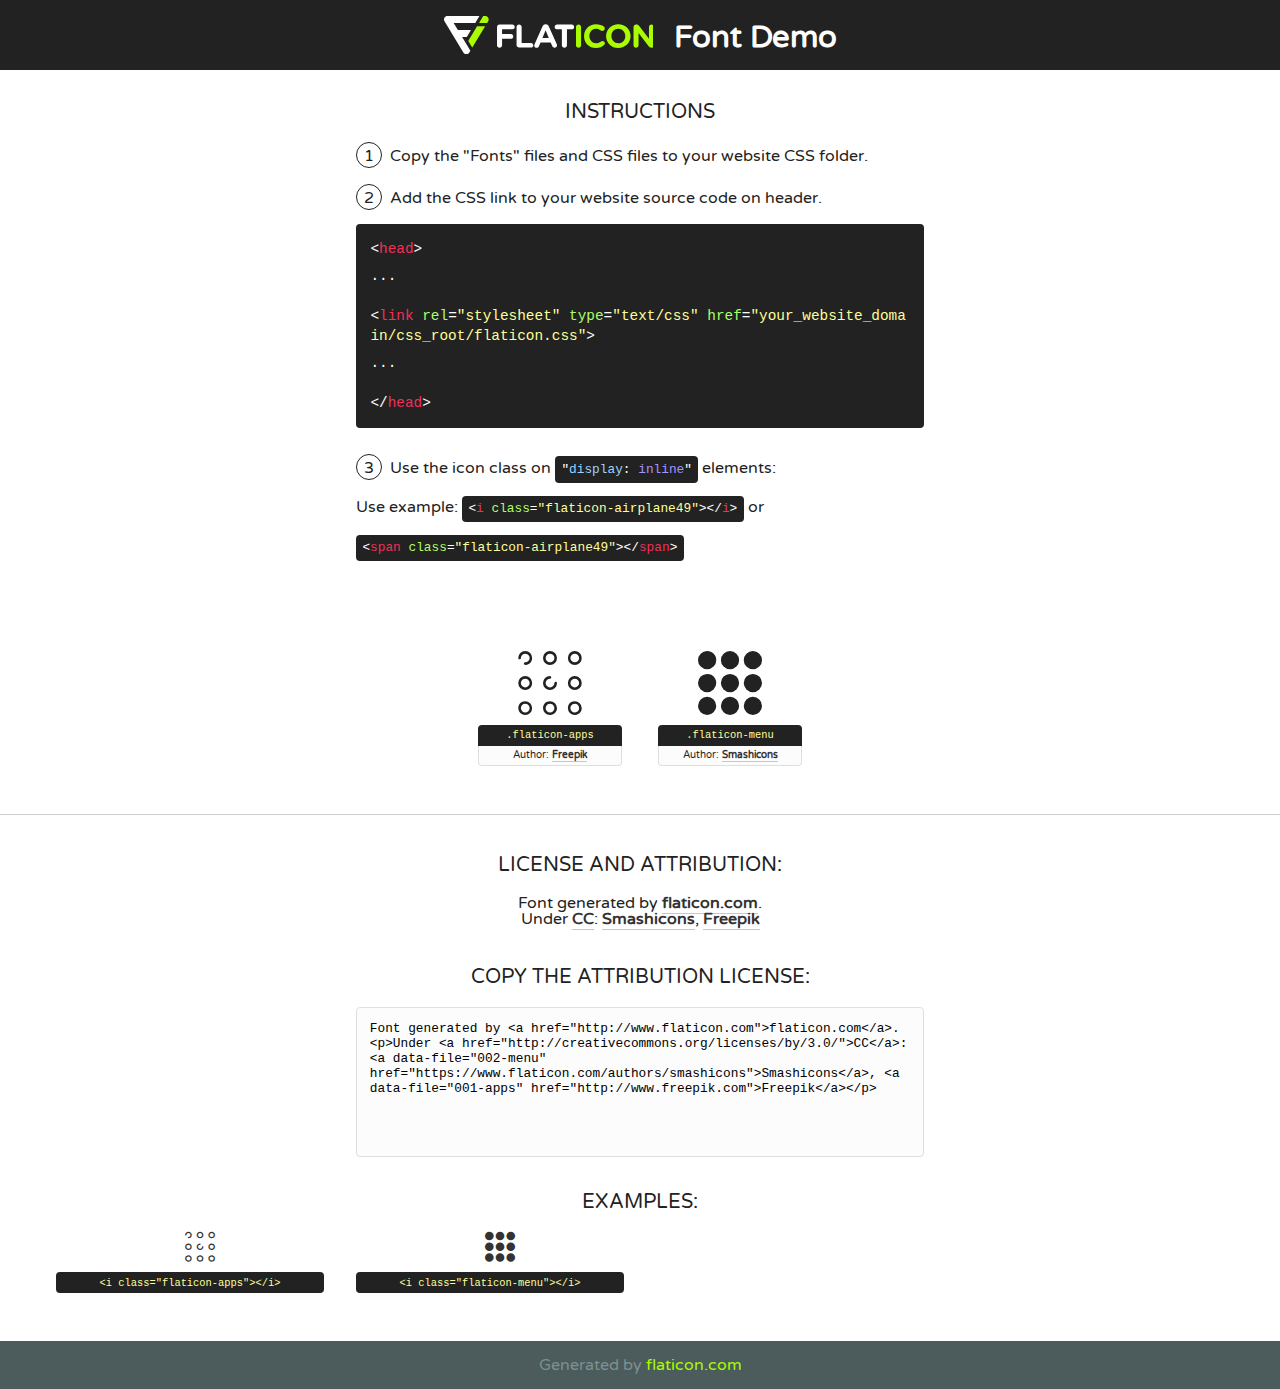
<file: fonts/flacticon/flaticon.html>
<!DOCTYPE html>
<!--
  Flaticon icon font: Flaticon
  Creation date: 07/02/2018 17:23
-->
<html>
<!DOCTYPE html>
<html>

<head>
    <title>Flaticon WebFont</title>
    <link href="http://fonts.googleapis.com/css?family=Varela+Round" rel="stylesheet" type="text/css" />
    <link rel="stylesheet" type="text/css" href="../../css/flaticon.css">
    <meta charset="UTF-8">
    <style>
    html, body, div, span, applet, object, iframe,
    h1, h2, h3, h4, h5, h6, p, blockquote, pre,
    a, abbr, acronym, address, big, cite, code,
    del, dfn, em, img, ins, kbd, q, s, samp,
    small, strike, strong, sub, sup, tt, var,
    b, u, i, center,
    dl, dt, dd, ol, ul, li,
    fieldset, form, label, legend,
    table, caption, tbody, tfoot, thead, tr, th, td,
    article, aside, canvas, details, embed, 
    figure, figcaption, footer, header, hgroup, 
    menu, nav, output, ruby, section, summary,
    time, mark, audio, video {
        margin: 0;
        padding: 0;
        border: 0;
        font-size: 100%;
        font: inherit;
        vertical-align: baseline;
    }
    /* HTML5 display-role reset for older browsers */
    article, aside, details, figcaption, figure, 
    footer, header, hgroup, menu, nav, section {
        display: block;
    }
    body {
        line-height: 1;
    }
    ol, ul {
        list-style: none;
    }
    blockquote, q {
        quotes: none;
    }
    blockquote:before, blockquote:after,
    q:before, q:after {
        content: '';
        content: none;
    }
    table {
        border-collapse: collapse;
        border-spacing: 0;
    }
    body {
        font-family: 'Varela Round', Helvetica, Arial, sans-serif;
        font-size: 16px;
        color: #222;
    }
    a {
        color: #333;
        border-bottom: 1px solid #a9fd00;
        font-weight: bold;
        text-decoration: none;
    }
    * {
        -moz-box-sizing: border-box;
        -webkit-box-sizing: border-box;
        box-sizing: border-box;
        margin: 0;
        padding: 0;
    }
    [class^="flaticon-"]:before, [class*=" flaticon-"]:before, [class^="flaticon-"]:after, [class*=" flaticon-"]:after {
        font-family: Flaticon;
        font-size: 30px;
        font-style: normal;
        margin-left: 20px;
        color: #333;
    }
    .wrapper {
        max-width: 600px;
        margin: auto;
        padding: 0 1em;
    }
    .title {
        font-size: 1.25em;
        text-align: center;
        margin-bottom: 1em;
        text-transform: uppercase;
    }
    header {
        text-align: center;
        background-color: #222;
        color: #fff;
        padding: 1em;
    }
    header .logo {
        width: 210px;
        height: 38px;
        display: inline-block;
        vertical-align: middle;
        margin-right: 1em;
        border: none;
    }
    header strong {
        font-size: 1.95em;
        font-weight: bold;
        vertical-align: middle;
        margin-top: 5px;
        display: inline-block;
    }
    .demo {
        margin: 2em auto;
        line-height: 1.25em;
    }
    .demo ul li {
        margin-bottom: 1em;
    }
    .demo ul li .num {
        color: #222;
        border-radius: 20px;
        display: inline-block;
        width: 26px;
        padding: 3px;
        height: 26px;
        text-align: center;
        margin-right: 0.5em;
        border: 1px solid #222;
    }
    .demo ul li code {
        background-color: #222;
        border-radius: 4px;
        padding: 0.25em 0.5em;
        display: inline-block;
        color: #fff;
        font-family: Consolas,Monaco,Lucida Console,Liberation Mono,DejaVu Sans Mono,Bitstream Vera Sans Mono,Courier New, monospace;
        font-weight: lighter;
        margin-top: 1em;
        font-size: 0.8em;
        word-break: break-all;
    }
    .demo ul li code.big {
        padding: 1em;
        font-size: 0.9em;
    }
    .demo ul li code .red {
        color: #EF3159;
    }
    .demo ul li code .green {
        color: #ACFF65;
    }
    .demo ul li code .yellow {
        color: #FFFF99;
    }
    .demo ul li code .blue {
        color: #99D3FF;
    }
    .demo ul li code .purple {
        color: #A295FF;
    }
    .demo ul li code .dots {
        margin-top: 0.5em;
        display: block;
    }
    #glyphs {
        border-bottom: 1px solid #ccc;
        padding: 2em 0;
        text-align: center;
    }
    .glyph {
        display: inline-block;
        width: 9em;
        margin: 1em;
        text-align: center;
        vertical-align: top;
        background: #FFF;
    }
    .glyph .glyph-icon {
        padding: 10px;
        display: block;
        font-family:"Flaticon";
        font-size: 64px;
        line-height: 1;
    }
    .glyph .glyph-icon:before {
        font-size: 64px;
        color: #222;
        margin-left: 0;
    }
    .class-name {
        font-size: 0.65em;
        background-color: #222;
        color: #fff;
        border-radius: 4px 4px 0 0;
        padding: 0.5em;
        color: #FFFF99;
        font-family: Consolas,Monaco,Lucida Console,Liberation Mono,DejaVu Sans Mono,Bitstream Vera Sans Mono,Courier New, monospace;
    }
    .author-name {
        font-size: 0.6em;
        background-color: #fcfcfd;
        border: 1px solid #DEDEE4;
        border-top: 0;
        border-radius: 0 0 4px 4px;
        padding: 0.5em;
    }
    .class-name:last-child {
        font-size: 10px;
        color:#888;
    }
    .class-name:last-child a {
        font-size: 10px;
        color:#555;
    }
    .class-name:last-child a:hover {
        color:#a9fd00;
    }
    .glyph > input {
        display: block;
        width: 100px;
        margin: 5px auto;
        text-align: center;
        font-size: 12px;
        cursor: text;
    }
    .glyph > input.icon-input {
        font-family:"Flaticon";
        font-size: 16px;
        margin-bottom: 10px;
    }
    .attribution .title {
        margin-top: 2em;
    }
    .attribution textarea {
        background-color: #fcfcfd;
        padding: 1em;
        border: none;
        box-shadow: none;
        border: 1px solid #DEDEE4;
        border-radius: 4px;
        resize: none;
        width: 100%;
        height: 150px;
        font-size: 0.8em;
        font-family: Consolas,Monaco,Lucida Console,Liberation Mono,DejaVu Sans Mono,Bitstream Vera Sans Mono,Courier New, monospace;
        -webkit-appearance: none;
    }
    .iconsuse {
        margin: 2em auto;
        text-align: center;
        max-width: 1200px;
    }
    .iconsuse:after {
        content: '';
        display: table;
        clear: both;
    }
    .iconsuse .image {
        float: left;
        width: 25%;
        padding: 0 1em;
    }
    .iconsuse .image p {
        margin-bottom: 1em;
    }
    .iconsuse .image span {
        display: block;
        font-size: 0.65em;
        background-color: #222;
        color: #fff;
        border-radius: 4px;
        padding: 0.5em;
        color: #FFFF99;
        margin-top: 1em;
        font-family: Consolas,Monaco,Lucida Console,Liberation Mono,DejaVu Sans Mono,Bitstream Vera Sans Mono,Courier New, monospace;
    }
    #footer {
        text-align: center;
        background-color: #4C5B5C;
        color: #7c9192;
        padding: 1em;
    }
    #footer a {
        border: none;
        color: #a9fd00;
        font-weight: normal;
    }
    @media (max-width: 960px) {
        .iconsuse .image {
            width: 50%;
        }
    }
    @media (max-width: 560px) {
        .iconsuse .image {
            width: 100%;
        }
    }
    </style>
</head>

<body class="characters-off">

    <header>
        <a href="http://www.flaticon.com" target="_blank" class="logo">
            <svg version="1.1" xmlns="http://www.w3.org/2000/svg" xmlns:xlink="http://www.w3.org/1999/xlink" xmlns:a="http://ns.adobe.com/AdobeSVGViewerExtensions/3.0/" viewBox="0 0 560.875 102.036" enable-background="new 0 0 560.875 102.036" xml:space="preserve">
                <defs>
                </defs>
                <g>
                    <g class="letters">
                        <path fill="#ffffff" d="M141.596,29.675c0-3.777,2.985-6.767,6.764-6.767h34.438c3.426,0,6.15,2.728,6.15,6.15
                        c0,3.43-2.724,6.149-6.15,6.149h-27.674v13.091h23.719c3.429,0,6.151,2.724,6.151,6.15c0,3.43-2.723,6.149-6.151,6.149h-23.719
                        v17.574c0,3.773-2.986,6.761-6.764,6.761c-3.779,0-6.764-2.989-6.764-6.761V29.675z"></path>
                        <path fill="#ffffff" d="M193.844,29.149c0-3.781,2.985-6.767,6.764-6.767c3.776,0,6.763,2.985,6.763,6.767v42.957h25.039
                        c3.426,0,6.149,2.726,6.149,6.153c0,3.425-2.723,6.15-6.149,6.15h-31.802c-3.779,0-6.764-2.986-6.764-6.768V29.149z"></path>
                        <path fill="#ffffff" d="M241.891,75.71l21.438-48.407c1.492-3.341,4.215-5.357,7.906-5.357h0.792
                        c3.686,0,6.323,2.017,7.815,5.357l21.439,48.407c0.436,0.967,0.701,1.845,0.701,2.723c0,3.602-2.809,6.501-6.414,6.501
                        c-3.161,0-5.269-1.845-6.499-4.655l-4.132-9.661h-27.059l-4.301,10.102c-1.144,2.631-3.426,4.214-6.237,4.214
                        c-3.517,0-6.24-2.81-6.24-6.325C241.1,77.64,241.451,76.677,241.891,75.71z M279.932,58.666l-8.521-20.297l-8.526,20.297H279.932
                        z"></path>
                        <path fill="#ffffff" d="M314.864,35.387H301.86c-3.429,0-6.239-2.813-6.239-6.238c0-3.429,2.811-6.24,6.239-6.24h39.533
                        c3.426,0,6.237,2.811,6.237,6.24c0,3.425-2.811,6.238-6.237,6.238h-13.001v42.785c0,3.773-2.99,6.761-6.764,6.761
                        c-3.779,0-6.764-2.989-6.764-6.761V35.387z"></path>
                        <path fill="#A9FD00" d="M352.615,29.149c0-3.781,2.985-6.767,6.767-6.767c3.774,0,6.761,2.985,6.761,6.767v49.024
                        c0,3.773-2.987,6.761-6.761,6.761c-3.781,0-6.767-2.989-6.767-6.761V29.149z"></path>
                        <path fill="#A9FD00" d="M374.132,53.836v-0.179c0-17.481,13.178-31.801,32.065-31.801c9.22,0,15.459,2.458,20.557,6.238
                        c1.402,1.054,2.637,2.985,2.637,5.357c0,3.692-2.985,6.59-6.681,6.59c-1.845,0-3.071-0.702-4.044-1.319
                        c-3.776-2.813-7.729-4.393-12.562-4.393c-10.364,0-17.831,8.611-17.831,19.154v0.173c0,10.542,7.291,19.329,17.831,19.329
                        c5.715,0,9.492-1.756,13.359-4.834c1.049-0.874,2.458-1.491,4.039-1.491c3.429,0,6.325,2.813,6.325,6.236
                        c0,2.106-1.056,3.78-2.282,4.834c-5.539,4.834-12.036,7.733-21.878,7.733C387.572,85.464,374.132,71.493,374.132,53.836z"></path>
                        <path fill="#A9FD00" d="M433.009,53.836v-0.179c0-17.481,13.79-31.801,32.766-31.801c18.981,0,32.592,14.143,32.592,31.628v0.173
                        c0,17.483-13.785,31.807-32.769,31.807C446.625,85.464,433.009,71.32,433.009,53.836z M484.224,53.836v-0.179
                        c0-10.539-7.725-19.326-18.626-19.326c-10.893,0-18.449,8.611-18.449,19.154v0.173c0,10.542,7.73,19.329,18.626,19.329
                        C476.676,72.986,484.224,64.378,484.224,53.836z"></path>
                        <path fill="#A9FD00" d="M506.233,29.321c0-3.774,2.99-6.763,6.767-6.763h1.401c3.252,0,5.183,1.583,7.029,3.953l26.093,34.265
                        V29.059c0-3.692,2.99-6.677,6.681-6.677c3.683,0,6.671,2.985,6.671,6.677v48.934c0,3.78-2.987,6.765-6.764,6.765h-0.436
                        c-3.257,0-5.188-1.581-7.034-3.953l-27.056-35.492v32.944c0,3.687-2.985,6.676-6.678,6.676c-3.683,0-6.673-2.989-6.673-6.676
                        V29.321z"></path>
                    </g>
                    <g class="insignia">
                        <path fill="#ffffff" d="M48.372,56.137h12.517l11.156-18.537H37.186L25.688,18.539h57.825L94.668,0H9.271
                        C5.925,0,2.842,1.801,1.198,4.716c-1.644,2.907-1.593,6.482,0.134,9.343l50.38,83.501c1.678,2.781,4.689,4.476,7.938,4.476
                        c3.246,0,6.257-1.695,7.935-4.476l2.898-4.804L48.372,56.137z"></path>
                        <g class="i">
                            <path fill="#A9FD00" d="M93.575,18.539h0.031v0.004l21.652,0.004l2.705-4.488c1.727-2.861,1.778-6.436,0.133-9.343
                            C116.454,1.801,113.371,0,110.026,0h-5.294L93.575,18.539z"></path>
                            <polygon fill="#A9FD00" points="88.291,27.356 64.725,66.486 75.519,84.404 109.942,27.356"></polygon>
                        </g>
                    </g>
                </g>
            </svg>
        </a>
        <strong>Font Demo</strong>
    </header>


    <section class="demo wrapper">

        <p class="title">Instructions</p>

        <ul>
            <li>
                <span class="num">1</span>Copy the "Fonts" files and CSS files to your website CSS folder.
            </li>
            <li>
                <span class="num">2</span>Add the CSS link to your website source code on header.
                <code class="big">
                    &lt;<span class="red">head</span>&gt;
                    <br/><span class="dots">...</span>
                    <br/>&lt;<span class="red">link</span> <span class="green">rel</span>=<span class="yellow">"stylesheet"</span> <span class="green">type</span>=<span class="yellow">"text/css"</span> <span class="green">href</span>=<span class="yellow">"your_website_domain/css_root/flaticon.css"</span>&gt;
                    <br/><span class="dots">...</span>
                    <br/>&lt;/<span class="red">head</span>&gt;
                </code>
            </li>

            <li>
                <p>
                    <span class="num">3</span>Use the icon class on <code>"<span class="blue">display</span>:<span class="purple"> inline</span>"</code> elements:
                    <br />
                    Use example: <code>&lt;<span class="red">i</span> <span class="green">class</span>=<span class="yellow">&quot;flaticon-airplane49&quot;</span>&gt;&lt;/<span class="red">i</span>&gt;</code> or <code>&lt;<span class="red">span</span> <span class="green">class</span>=<span class="yellow">&quot;flaticon-airplane49&quot;</span>&gt;&lt;/<span class="red">span</span>&gt;</code>
            </li>
        </ul>

    </section>




   <section id="glyphs">          
    
      
        <div class="glyph"><div class="glyph-icon flaticon-apps"></div>
            <div class="class-name">.flaticon-apps</div>
            <div class="author-name">Author: <a data-file="001-apps" href="http://www.freepik.com">Freepik</a> </div> 
        </div>        
        
        <div class="glyph"><div class="glyph-icon flaticon-menu"></div>
            <div class="class-name">.flaticon-menu</div>
            <div class="author-name">Author: <a data-file="002-menu" href="https://www.flaticon.com/authors/smashicons">Smashicons</a> </div> 
        </div>        
        

    </section>



    <section class="attribution wrapper"   style="text-align:center;">

      <div class="title">License and attribution:</div><div class="attrDiv">Font generated by <a href="http://www.flaticon.com">flaticon.com</a>. <div><p>Under <a href="http://creativecommons.org/licenses/by/3.0/">CC</a>: <a data-file="002-menu" href="https://www.flaticon.com/authors/smashicons">Smashicons</a>, <a data-file="001-apps" href="http://www.freepik.com">Freepik</a></p>  </div>
      </div>
      <div class="title">Copy the Attribution License:</div>

    <textarea onclick="this.focus();this.select();">Font generated by &lt;a href=&quot;http://www.flaticon.com&quot;&gt;flaticon.com&lt;/a&gt;. <p>Under <a href="http://creativecommons.org/licenses/by/3.0/">CC</a>: <a data-file="002-menu" href="https://www.flaticon.com/authors/smashicons">Smashicons</a>, <a data-file="001-apps" href="http://www.freepik.com">Freepik</a></p>  
     </textarea>

    </section>

    <section class="iconsuse">

          <div class="title">Examples:</div>            
             
            <div class="image">
                <p>
                    <i class="glyph-icon flaticon-apps"></i> 
                    <span>&lt;i class=&quot;flaticon-apps&quot;&gt;&lt;/i&gt;</span>
                </p>
            </div>
            
            <div class="image">
                <p>
                    <i class="glyph-icon flaticon-menu"></i> 
                    <span>&lt;i class=&quot;flaticon-menu&quot;&gt;&lt;/i&gt;</span>
                </p>
            </div>
                       
        </div>
                            
    </section>

<div id="footer">
    <div>Generated by <a href="http://www.flaticon.com">flaticon.com</a>
    </div>
</div>



</body>
</html>
</file>
<file: css/flaticon.css>
/*
  	Flaticon icon font: Flaticon
  	Creation date: 07/02/2018 17:23
  	*/

@font-face {
  font-family: "Flaticon";
  src: url("../fonts/flacticon/Flaticon.eot");
  src: url("../fonts/flacticon/Flaticon.eot?#iefix") format("embedded-opentype"),
       url("../fonts/flacticon/Flaticon.woff") format("woff"),
       url("../fonts/flacticon/Flaticon.ttf") format("truetype"),
       url("../fonts/flacticon/Flaticon.svg#Flaticon") format("svg");
  font-weight: normal;
  font-style: normal;
}

@media screen and (-webkit-min-device-pixel-ratio:0) {
  @font-face {
    font-family: "Flaticon";
    src: url("../fonts/flacticon/Flaticon.svg#Flaticon") format("svg");
  }
}

[class^="flaticon-"]:before, [class*=" flaticon-"]:before,
[class^="flaticon-"]:after, [class*=" flaticon-"]:after {   
  font-family: Flaticon;
  font-style: normal;
}

.flaticon-apps:before { content: "\f100"; }
.flaticon-menu:before { content: "\f101"; }
</file>
<file: css/video-js.css>
.video-js .vjs-big-play-button .vjs-icon-placeholder:before, .vjs-button > .vjs-icon-placeholder:before, .video-js .vjs-modal-dialog, .vjs-modal-dialog .vjs-modal-dialog-content {
  position: absolute;
  top: 0;
  left: 0;
  width: 100%;
  height: 100%; }

.video-js .vjs-big-play-button .vjs-icon-placeholder:before, .vjs-button > .vjs-icon-placeholder:before {
  text-align: center; }

@font-face {
  font-family: VideoJS;
  src: url("../font/2.1.0/VideoJS.eot?#iefix") format("eot"); }

@font-face {
  font-family: VideoJS;
  src: url([data-uri]) format("woff"), url([data-uri]) format("truetype");
  font-weight: normal;
  font-style: normal; }

.vjs-icon-play, .video-js .vjs-big-play-button .vjs-icon-placeholder:before, .video-js .vjs-play-control .vjs-icon-placeholder {
  font-family: VideoJS;
  font-weight: normal;
  font-style: normal; }
  .vjs-icon-play:before, .video-js .vjs-big-play-button .vjs-icon-placeholder:before, .video-js .vjs-play-control .vjs-icon-placeholder:before {
    content: "\f101"; }

.vjs-icon-play-circle {
  font-family: VideoJS;
  font-weight: normal;
  font-style: normal; }
  .vjs-icon-play-circle:before {
    content: "\f102"; }

.vjs-icon-pause, .video-js .vjs-play-control.vjs-playing .vjs-icon-placeholder {
  font-family: VideoJS;
  font-weight: normal;
  font-style: normal; }
  .vjs-icon-pause:before, .video-js .vjs-play-control.vjs-playing .vjs-icon-placeholder:before {
    content: "\f103"; }

.vjs-icon-volume-mute, .video-js .vjs-mute-control.vjs-vol-0 .vjs-icon-placeholder {
  font-family: VideoJS;
  font-weight: normal;
  font-style: normal; }
  .vjs-icon-volume-mute:before, .video-js .vjs-mute-control.vjs-vol-0 .vjs-icon-placeholder:before {
    content: "\f104"; }

.vjs-icon-volume-low, .video-js .vjs-mute-control.vjs-vol-1 .vjs-icon-placeholder {
  font-family: VideoJS;
  font-weight: normal;
  font-style: normal; }
  .vjs-icon-volume-low:before, .video-js .vjs-mute-control.vjs-vol-1 .vjs-icon-placeholder:before {
    content: "\f105"; }

.vjs-icon-volume-mid, .video-js .vjs-mute-control.vjs-vol-2 .vjs-icon-placeholder {
  font-family: VideoJS;
  font-weight: normal;
  font-style: normal; }
  .vjs-icon-volume-mid:before, .video-js .vjs-mute-control.vjs-vol-2 .vjs-icon-placeholder:before {
    content: "\f106"; }

.vjs-icon-volume-high, .video-js .vjs-mute-control .vjs-icon-placeholder {
  font-family: VideoJS;
  font-weight: normal;
  font-style: normal; }
  .vjs-icon-volume-high:before, .video-js .vjs-mute-control .vjs-icon-placeholder:before {
    content: "\f107"; }

.vjs-icon-fullscreen-enter, .video-js .vjs-fullscreen-control .vjs-icon-placeholder {
  font-family: VideoJS;
  font-weight: normal;
  font-style: normal; }
  .vjs-icon-fullscreen-enter:before, .video-js .vjs-fullscreen-control .vjs-icon-placeholder:before {
    content: "\f108"; }

.vjs-icon-fullscreen-exit, .video-js.vjs-fullscreen .vjs-fullscreen-control .vjs-icon-placeholder {
  font-family: VideoJS;
  font-weight: normal;
  font-style: normal; }
  .vjs-icon-fullscreen-exit:before, .video-js.vjs-fullscreen .vjs-fullscreen-control .vjs-icon-placeholder:before {
    content: "\f109"; }

.vjs-icon-square {
  font-family: VideoJS;
  font-weight: normal;
  font-style: normal; }
  .vjs-icon-square:before {
    content: "\f10a"; }

.vjs-icon-spinner {
  font-family: VideoJS;
  font-weight: normal;
  font-style: normal; }
  .vjs-icon-spinner:before {
    content: "\f10b"; }

.vjs-icon-subtitles, .video-js .vjs-subtitles-button .vjs-icon-placeholder, .video-js .vjs-subs-caps-button .vjs-icon-placeholder,
.video-js.video-js:lang(en-GB) .vjs-subs-caps-button .vjs-icon-placeholder,
.video-js.video-js:lang(en-IE) .vjs-subs-caps-button .vjs-icon-placeholder,
.video-js.video-js:lang(en-AU) .vjs-subs-caps-button .vjs-icon-placeholder,
.video-js.video-js:lang(en-NZ) .vjs-subs-caps-button .vjs-icon-placeholder {
  font-family: VideoJS;
  font-weight: normal;
  font-style: normal; }
  .vjs-icon-subtitles:before, .video-js .vjs-subtitles-button .vjs-icon-placeholder:before, .video-js .vjs-subs-caps-button .vjs-icon-placeholder:before,
  .video-js.video-js:lang(en-GB) .vjs-subs-caps-button .vjs-icon-placeholder:before,
  .video-js.video-js:lang(en-IE) .vjs-subs-caps-button .vjs-icon-placeholder:before,
  .video-js.video-js:lang(en-AU) .vjs-subs-caps-button .vjs-icon-placeholder:before,
  .video-js.video-js:lang(en-NZ) .vjs-subs-caps-button .vjs-icon-placeholder:before {
    content: "\f10c"; }

.vjs-icon-captions, .video-js .vjs-captions-button .vjs-icon-placeholder, .video-js:lang(en) .vjs-subs-caps-button .vjs-icon-placeholder,
.video-js:lang(fr-CA) .vjs-subs-caps-button .vjs-icon-placeholder {
  font-family: VideoJS;
  font-weight: normal;
  font-style: normal; }
  .vjs-icon-captions:before, .video-js .vjs-captions-button .vjs-icon-placeholder:before, .video-js:lang(en) .vjs-subs-caps-button .vjs-icon-placeholder:before,
  .video-js:lang(fr-CA) .vjs-subs-caps-button .vjs-icon-placeholder:before {
    content: "\f10d"; }

.vjs-icon-chapters, .video-js .vjs-chapters-button .vjs-icon-placeholder {
  font-family: VideoJS;
  font-weight: normal;
  font-style: normal; }
  .vjs-icon-chapters:before, .video-js .vjs-chapters-button .vjs-icon-placeholder:before {
    content: "\f10e"; }

.vjs-icon-share {
  font-family: VideoJS;
  font-weight: normal;
  font-style: normal; }
  .vjs-icon-share:before {
    content: "\f10f"; }

.vjs-icon-cog {
  font-family: VideoJS;
  font-weight: normal;
  font-style: normal; }
  .vjs-icon-cog:before {
    content: "\f110"; }

.vjs-icon-circle, .video-js .vjs-play-progress, .video-js .vjs-volume-level {
  font-family: VideoJS;
  font-weight: normal;
  font-style: normal; }
  .vjs-icon-circle:before, .video-js .vjs-play-progress:before, .video-js .vjs-volume-level:before {
    content: "\f111"; }

.vjs-icon-circle-outline {
  font-family: VideoJS;
  font-weight: normal;
  font-style: normal; }
  .vjs-icon-circle-outline:before {
    content: "\f112"; }

.vjs-icon-circle-inner-circle {
  font-family: VideoJS;
  font-weight: normal;
  font-style: normal; }
  .vjs-icon-circle-inner-circle:before {
    content: "\f113"; }

.vjs-icon-hd {
  font-family: VideoJS;
  font-weight: normal;
  font-style: normal; }
  .vjs-icon-hd:before {
    content: "\f114"; }

.vjs-icon-cancel, .video-js .vjs-control.vjs-close-button .vjs-icon-placeholder {
  font-family: VideoJS;
  font-weight: normal;
  font-style: normal; }
  .vjs-icon-cancel:before, .video-js .vjs-control.vjs-close-button .vjs-icon-placeholder:before {
    content: "\f115"; }

.vjs-icon-replay, .video-js .vjs-play-control.vjs-ended .vjs-icon-placeholder {
  font-family: VideoJS;
  font-weight: normal;
  font-style: normal; }
  .vjs-icon-replay:before, .video-js .vjs-play-control.vjs-ended .vjs-icon-placeholder:before {
    content: "\f116"; }

.vjs-icon-facebook {
  font-family: VideoJS;
  font-weight: normal;
  font-style: normal; }
  .vjs-icon-facebook:before {
    content: "\f117"; }

.vjs-icon-gplus {
  font-family: VideoJS;
  font-weight: normal;
  font-style: normal; }
  .vjs-icon-gplus:before {
    content: "\f118"; }

.vjs-icon-linkedin {
  font-family: VideoJS;
  font-weight: normal;
  font-style: normal; }
  .vjs-icon-linkedin:before {
    content: "\f119"; }

.vjs-icon-twitter {
  font-family: VideoJS;
  font-weight: normal;
  font-style: normal; }
  .vjs-icon-twitter:before {
    content: "\f11a"; }

.vjs-icon-tumblr {
  font-family: VideoJS;
  font-weight: normal;
  font-style: normal; }
  .vjs-icon-tumblr:before {
    content: "\f11b"; }

.vjs-icon-pinterest {
  font-family: VideoJS;
  font-weight: normal;
  font-style: normal; }
  .vjs-icon-pinterest:before {
    content: "\f11c"; }

.vjs-icon-audio-description, .video-js .vjs-descriptions-button .vjs-icon-placeholder {
  font-family: VideoJS;
  font-weight: normal;
  font-style: normal; }
  .vjs-icon-audio-description:before, .video-js .vjs-descriptions-button .vjs-icon-placeholder:before {
    content: "\f11d"; }

.vjs-icon-audio, .video-js .vjs-audio-button .vjs-icon-placeholder {
  font-family: VideoJS;
  font-weight: normal;
  font-style: normal; }
  .vjs-icon-audio:before, .video-js .vjs-audio-button .vjs-icon-placeholder:before {
    content: "\f11e"; }

.vjs-icon-next-item {
  font-family: VideoJS;
  font-weight: normal;
  font-style: normal; }
  .vjs-icon-next-item:before {
    content: "\f11f"; }

.vjs-icon-previous-item {
  font-family: VideoJS;
  font-weight: normal;
  font-style: normal; }
  .vjs-icon-previous-item:before {
    content: "\f120"; }

.video-js {
  display: block;
  vertical-align: top;
  box-sizing: border-box;
  color: #fff;
  background-color: #000;
  position: relative;
  padding: 0;
  font-size: 10px;
  line-height: 1;
  font-weight: normal;
  font-style: normal;
  font-family: Arial, Helvetica, sans-serif;
  word-break: initial; }
  .video-js:-moz-full-screen {
    position: absolute; }
  .video-js:-webkit-full-screen {
    width: 100% !important;
    height: 100% !important; }

.video-js[tabindex="-1"] {
  outline: none; }

.video-js *,
.video-js *:before,
.video-js *:after {
  box-sizing: inherit; }

.video-js ul {
  font-family: inherit;
  font-size: inherit;
  line-height: inherit;
  list-style-position: outside;
  margin-left: 0;
  margin-right: 0;
  margin-top: 0;
  margin-bottom: 0; }

.video-js.vjs-fluid,
.video-js.vjs-16-9,
.video-js.vjs-4-3 {
  width: 100%;
  max-width: 100%;
  height: 0; }

.video-js.vjs-16-9 {
  padding-top: 56.25%; }

.video-js.vjs-4-3 {
  padding-top: 75%; }

.video-js.vjs-fill {
  width: 100%;
  height: 100%; }

.video-js .vjs-tech {
  position: absolute;
  top: 0;
  left: 0;
  width: 100%;
  height: 100%; }

body.vjs-full-window {
  padding: 0;
  margin: 0;
  height: 100%;
  overflow-y: auto; }

.vjs-full-window .video-js.vjs-fullscreen {
  position: fixed;
  overflow: hidden;
  z-index: 1000;
  left: 0;
  top: 0;
  bottom: 0;
  right: 0; }

.video-js.vjs-fullscreen {
  width: 100% !important;
  height: 100% !important;
  padding-top: 0 !important; }

.video-js.vjs-fullscreen.vjs-user-inactive {
  cursor: none; }

.vjs-hidden {
  display: none !important; }

.vjs-disabled {
  opacity: 0.5;
  cursor: default; }

.video-js .vjs-offscreen {
  height: 1px;
  left: -9999px;
  position: absolute;
  top: 0;
  width: 1px; }

.vjs-lock-showing {
  display: block !important;
  opacity: 1;
  visibility: visible; }

.vjs-no-js {
  padding: 20px;
  color: #fff;
  background-color: #000;
  font-size: 18px;
  font-family: Arial, Helvetica, sans-serif;
  text-align: center;
  width: 300px;
  height: 150px;
  margin: 0px auto; }

.vjs-no-js a,
.vjs-no-js a:visited {
  color: #66A8CC; }

.video-js .vjs-big-play-button {
  font-size: 3em;
  line-height: 1.5em;
  height: 1.5em;
  width: 3em;
  display: block;
  position: absolute;
  top: 10px;
  left: 10px;
  padding: 0;
  cursor: pointer;
  opacity: 1;
  border: 0.06666em solid #fff;
  background-color: #2B333F;
  background-color: rgba(43, 51, 63, 0.7);
  -webkit-border-radius: 0.3em;
  -moz-border-radius: 0.3em;
  border-radius: 0.3em;
  -webkit-transition: all 0.4s;
  -moz-transition: all 0.4s;
  -ms-transition: all 0.4s;
  -o-transition: all 0.4s;
  transition: all 0.4s; }

.vjs-big-play-centered .vjs-big-play-button {
  top: 50%;
  left: 50%;
  margin-top: -0.75em;
  margin-left: -1.5em; }

.video-js:hover .vjs-big-play-button,
.video-js .vjs-big-play-button:focus {
  border-color: #fff;
  background-color: #73859f;
  background-color: rgba(115, 133, 159, 0.5);
  -webkit-transition: all 0s;
  -moz-transition: all 0s;
  -ms-transition: all 0s;
  -o-transition: all 0s;
  transition: all 0s; }

.vjs-controls-disabled .vjs-big-play-button,
.vjs-has-started .vjs-big-play-button,
.vjs-using-native-controls .vjs-big-play-button,
.vjs-error .vjs-big-play-button {
  display: none; }

.vjs-has-started.vjs-paused.vjs-show-big-play-button-on-pause .vjs-big-play-button {
  display: block; }

.video-js button {
  background: none;
  border: none;
  color: inherit;
  display: inline-block;
  overflow: visible;
  font-size: inherit;
  line-height: inherit;
  text-transform: none;
  text-decoration: none;
  transition: none;
  -webkit-appearance: none;
  -moz-appearance: none;
  appearance: none; }

.vjs-control .vjs-button {
  width: 100%;
  height: 100%; }

.video-js .vjs-control.vjs-close-button {
  cursor: pointer;
  height: 3em;
  position: absolute;
  right: 0;
  top: 0.5em;
  z-index: 2; }

.video-js .vjs-modal-dialog {
  background: rgba(0, 0, 0, 0.8);
  background: -webkit-linear-gradient(-90deg, rgba(0, 0, 0, 0.8), rgba(255, 255, 255, 0));
  background: linear-gradient(180deg, rgba(0, 0, 0, 0.8), rgba(255, 255, 255, 0));
  overflow: auto;
  box-sizing: content-box; }

.video-js .vjs-modal-dialog > * {
  box-sizing: border-box; }

.vjs-modal-dialog .vjs-modal-dialog-content {
  font-size: 1.2em;
  line-height: 1.5;
  padding: 20px 24px;
  z-index: 1; }

.vjs-menu-button {
  cursor: pointer; }

.vjs-menu-button.vjs-disabled {
  cursor: default; }

.vjs-workinghover .vjs-menu-button.vjs-disabled:hover .vjs-menu {
  display: none; }

.vjs-menu .vjs-menu-content {
  display: block;
  padding: 0;
  margin: 0;
  font-family: Arial, Helvetica, sans-serif;
  overflow: auto;
  box-sizing: content-box; }

.vjs-menu .vjs-menu-content > * {
  box-sizing: border-box; }

.vjs-scrubbing .vjs-menu-button:hover .vjs-menu {
  display: none; }

.vjs-menu li {
  list-style: none;
  margin: 0;
  padding: 0.2em 0;
  line-height: 1.4em;
  font-size: 1.2em;
  text-align: center;
  text-transform: lowercase; }

.vjs-menu li.vjs-menu-item:focus,
.vjs-menu li.vjs-menu-item:hover {
  background-color: #73859f;
  background-color: rgba(115, 133, 159, 0.5); }

.vjs-menu li.vjs-selected,
.vjs-menu li.vjs-selected:focus,
.vjs-menu li.vjs-selected:hover {
  background-color: #fff;
  color: #2B333F; }

.vjs-menu li.vjs-menu-title {
  text-align: center;
  text-transform: uppercase;
  font-size: 1em;
  line-height: 2em;
  padding: 0;
  margin: 0 0 0.3em 0;
  font-weight: bold;
  cursor: default; }

.vjs-menu-button-popup .vjs-menu {
  display: none;
  position: absolute;
  bottom: 0;
  width: 10em;
  left: -3em;
  height: 0em;
  margin-bottom: 1.5em;
  border-top-color: rgba(43, 51, 63, 0.7); }

.vjs-menu-button-popup .vjs-menu .vjs-menu-content {
  background-color: #2B333F;
  background-color: rgba(43, 51, 63, 0.7);
  position: absolute;
  width: 100%;
  bottom: 1.5em;
  max-height: 15em; }

.vjs-workinghover .vjs-menu-button-popup:hover .vjs-menu,
.vjs-menu-button-popup .vjs-menu.vjs-lock-showing {
  display: block; }

.video-js .vjs-menu-button-inline {
  -webkit-transition: all 0.4s;
  -moz-transition: all 0.4s;
  -ms-transition: all 0.4s;
  -o-transition: all 0.4s;
  transition: all 0.4s;
  overflow: hidden; }

.video-js .vjs-menu-button-inline:before {
  width: 2.222222222em; }

.video-js .vjs-menu-button-inline:hover,
.video-js .vjs-menu-button-inline:focus,
.video-js .vjs-menu-button-inline.vjs-slider-active,
.video-js.vjs-no-flex .vjs-menu-button-inline {
  width: 12em; }

.vjs-menu-button-inline .vjs-menu {
  opacity: 0;
  height: 100%;
  width: auto;
  position: absolute;
  left: 4em;
  top: 0;
  padding: 0;
  margin: 0;
  -webkit-transition: all 0.4s;
  -moz-transition: all 0.4s;
  -ms-transition: all 0.4s;
  -o-transition: all 0.4s;
  transition: all 0.4s; }

.vjs-menu-button-inline:hover .vjs-menu,
.vjs-menu-button-inline:focus .vjs-menu,
.vjs-menu-button-inline.vjs-slider-active .vjs-menu {
  display: block;
  opacity: 1; }

.vjs-no-flex .vjs-menu-button-inline .vjs-menu {
  display: block;
  opacity: 1;
  position: relative;
  width: auto; }

.vjs-no-flex .vjs-menu-button-inline:hover .vjs-menu,
.vjs-no-flex .vjs-menu-button-inline:focus .vjs-menu,
.vjs-no-flex .vjs-menu-button-inline.vjs-slider-active .vjs-menu {
  width: auto; }

.vjs-menu-button-inline .vjs-menu-content {
  width: auto;
  height: 100%;
  margin: 0;
  overflow: hidden; }

.video-js .vjs-control-bar {
  display: none;
  width: 100%;
  position: absolute;
  bottom: 0;
  left: 0;
  right: 0;
  height: 3.0em;
  background-color: #2B333F;
  background-color: rgba(43, 51, 63, 0.7); }

.vjs-has-started .vjs-control-bar {
  display: -webkit-box;
  display: -webkit-flex;
  display: -ms-flexbox;
  display: flex;
  visibility: visible;
  opacity: 1;
  -webkit-transition: visibility 0.1s, opacity 0.1s;
  -moz-transition: visibility 0.1s, opacity 0.1s;
  -ms-transition: visibility 0.1s, opacity 0.1s;
  -o-transition: visibility 0.1s, opacity 0.1s;
  transition: visibility 0.1s, opacity 0.1s; }

.vjs-has-started.vjs-user-inactive.vjs-playing .vjs-control-bar {
  visibility: visible;
  opacity: 0;
  -webkit-transition: visibility 1s, opacity 1s;
  -moz-transition: visibility 1s, opacity 1s;
  -ms-transition: visibility 1s, opacity 1s;
  -o-transition: visibility 1s, opacity 1s;
  transition: visibility 1s, opacity 1s; }

.vjs-controls-disabled .vjs-control-bar,
.vjs-using-native-controls .vjs-control-bar,
.vjs-error .vjs-control-bar {
  display: none !important; }

.vjs-audio.vjs-has-started.vjs-user-inactive.vjs-playing .vjs-control-bar {
  opacity: 1;
  visibility: visible; }

.vjs-has-started.vjs-no-flex .vjs-control-bar {
  display: table; }

.video-js .vjs-control {
  position: relative;
  text-align: center;
  margin: 0;
  padding: 0;
  height: 100%;
  width: 4em;
  -webkit-box-flex: none;
  -moz-box-flex: none;
  -webkit-flex: none;
  -ms-flex: none;
  flex: none; }

.vjs-button > .vjs-icon-placeholder:before {
  font-size: 1.8em;
  line-height: 1.67; }

.video-js .vjs-control:focus:before,
.video-js .vjs-control:hover:before,
.video-js .vjs-control:focus {
  text-shadow: 0em 0em 1em white; }

.video-js .vjs-control-text {
  border: 0;
  clip: rect(0 0 0 0);
  height: 1px;
  overflow: hidden;
  padding: 0;
  position: absolute;
  width: 1px; }

.vjs-no-flex .vjs-control {
  display: table-cell;
  vertical-align: middle; }

.video-js .vjs-custom-control-spacer {
  display: none; }

.video-js .vjs-progress-control {
  cursor: pointer;
  -webkit-box-flex: auto;
  -moz-box-flex: auto;
  -webkit-flex: auto;
  -ms-flex: auto;
  flex: auto;
  display: -webkit-box;
  display: -webkit-flex;
  display: -ms-flexbox;
  display: flex;
  -webkit-box-align: center;
  -webkit-align-items: center;
  -ms-flex-align: center;
  align-items: center;
  min-width: 4em; }

.video-js .vjs-progress-control.disabled {
  cursor: default; }

.vjs-live .vjs-progress-control {
  display: none; }

.vjs-no-flex .vjs-progress-control {
  width: auto; }

.video-js .vjs-progress-holder {
  -webkit-box-flex: auto;
  -moz-box-flex: auto;
  -webkit-flex: auto;
  -ms-flex: auto;
  flex: auto;
  -webkit-transition: all 0.2s;
  -moz-transition: all 0.2s;
  -ms-transition: all 0.2s;
  -o-transition: all 0.2s;
  transition: all 0.2s;
  height: 0.3em; }

.video-js .vjs-progress-control .vjs-progress-holder {
  margin: 0 10px; }

.video-js .vjs-progress-control:hover .vjs-progress-holder {
  font-size: 1.666666666666666666em; }

.video-js .vjs-progress-control:hover .vjs-progress-holder.disabled {
  font-size: 1em; }

.video-js .vjs-progress-holder .vjs-play-progress,
.video-js .vjs-progress-holder .vjs-load-progress,
.video-js .vjs-progress-holder .vjs-load-progress div {
  position: absolute;
  display: block;
  height: 100%;
  margin: 0;
  padding: 0;
  width: 0;
  left: 0;
  top: 0; }

.video-js .vjs-play-progress {
  background-color: #fff; }
  .video-js .vjs-play-progress:before {
    font-size: 0.9em;
    position: absolute;
    right: -0.5em;
    top: -0.333333333333333em;
    z-index: 1; }

.video-js .vjs-load-progress {
  background: #bfc7d3;
  background: rgba(115, 133, 159, 0.5); }

.video-js .vjs-load-progress div {
  background: white;
  background: rgba(115, 133, 159, 0.75); }

.video-js .vjs-time-tooltip {
  background-color: #fff;
  background-color: rgba(255, 255, 255, 0.8);
  -webkit-border-radius: 0.3em;
  -moz-border-radius: 0.3em;
  border-radius: 0.3em;
  color: #000;
  float: right;
  font-family: Arial, Helvetica, sans-serif;
  font-size: 1em;
  padding: 6px 8px 8px 8px;
  pointer-events: none;
  position: relative;
  top: -3.4em;
  visibility: hidden;
  z-index: 1; }

.video-js .vjs-progress-holder:focus .vjs-time-tooltip {
  display: none; }

.video-js .vjs-progress-control:hover .vjs-time-tooltip,
.video-js .vjs-progress-control:hover .vjs-progress-holder:focus .vjs-time-tooltip {
  display: block;
  font-size: 0.6em;
  visibility: visible; }

.video-js .vjs-progress-control.disabled:hover .vjs-time-tooltip {
  font-size: 1em; }

.video-js .vjs-progress-control .vjs-mouse-display {
  display: none;
  position: absolute;
  width: 1px;
  height: 100%;
  background-color: #000;
  z-index: 1; }

.vjs-no-flex .vjs-progress-control .vjs-mouse-display {
  z-index: 0; }

.video-js .vjs-progress-control:hover .vjs-mouse-display {
  display: block; }

.video-js.vjs-user-inactive .vjs-progress-control .vjs-mouse-display {
  visibility: hidden;
  opacity: 0;
  -webkit-transition: visibility 1s, opacity 1s;
  -moz-transition: visibility 1s, opacity 1s;
  -ms-transition: visibility 1s, opacity 1s;
  -o-transition: visibility 1s, opacity 1s;
  transition: visibility 1s, opacity 1s; }

.video-js.vjs-user-inactive.vjs-no-flex .vjs-progress-control .vjs-mouse-display {
  display: none; }

.vjs-mouse-display .vjs-time-tooltip {
  color: #fff;
  background-color: #000;
  background-color: rgba(0, 0, 0, 0.8); }

.video-js .vjs-slider {
  position: relative;
  cursor: pointer;
  padding: 0;
  margin: 0 0.45em 0 0.45em;
  /* iOS Safari */
  -webkit-touch-callout: none;
  /* Safari */
  -webkit-user-select: none;
  /* Konqueror HTML */
  -khtml-user-select: none;
  /* Firefox */
  -moz-user-select: none;
  /* Internet Explorer/Edge */
  -ms-user-select: none;
  /* Non-prefixed version, currently supported by Chrome and Opera */
  user-select: none;
  background-color: #73859f;
  background-color: rgba(115, 133, 159, 0.5); }

.video-js .vjs-slider.disabled {
  cursor: default; }

.video-js .vjs-slider:focus {
  text-shadow: 0em 0em 1em white;
  -webkit-box-shadow: 0 0 1em #fff;
  -moz-box-shadow: 0 0 1em #fff;
  box-shadow: 0 0 1em #fff; }

.video-js .vjs-mute-control {
  cursor: pointer;
  -webkit-box-flex: none;
  -moz-box-flex: none;
  -webkit-flex: none;
  -ms-flex: none;
  flex: none;
  padding-left: 2em;
  padding-right: 2em;
  padding-bottom: 3em; }

.video-js .vjs-volume-control {
  cursor: pointer;
  margin-right: 1em;
  display: -webkit-box;
  display: -webkit-flex;
  display: -ms-flexbox;
  display: flex; }

.video-js .vjs-volume-control.vjs-volume-horizontal {
  width: 5em; }

.video-js .vjs-volume-panel .vjs-volume-control {
  visibility: visible;
  opacity: 0;
  width: 1px;
  height: 1px;
  margin-left: -1px; }

.vjs-no-flex .vjs-volume-panel .vjs-volume-control.vjs-volume-vertical {
  -ms-filter: "progid:DXImageTransform.Microsoft.Alpha(Opacity=0)"; }
  .vjs-no-flex .vjs-volume-panel .vjs-volume-control.vjs-volume-vertical .vjs-volume-bar,
  .vjs-no-flex .vjs-volume-panel .vjs-volume-control.vjs-volume-vertical .vjs-volume-level {
    -ms-filter: "progid:DXImageTransform.Microsoft.Alpha(Opacity=0)"; }

.video-js .vjs-volume-panel {
  -webkit-transition: width 1s;
  -moz-transition: width 1s;
  -ms-transition: width 1s;
  -o-transition: width 1s;
  transition: width 1s; }
  .video-js .vjs-volume-panel:hover .vjs-volume-control,
  .video-js .vjs-volume-panel:active .vjs-volume-control,
  .video-js .vjs-volume-panel:focus .vjs-volume-control,
  .video-js .vjs-volume-panel .vjs-volume-control:hover,
  .video-js .vjs-volume-panel .vjs-volume-control:active,
  .video-js .vjs-volume-panel .vjs-mute-control:hover ~ .vjs-volume-control,
  .video-js .vjs-volume-panel .vjs-volume-control.vjs-slider-active {
    visibility: visible;
    opacity: 1;
    position: relative;
    -webkit-transition: visibility 0.1s, opacity 0.1s, height 0.1s, width 0.1s, left 0s, top 0s;
    -moz-transition: visibility 0.1s, opacity 0.1s, height 0.1s, width 0.1s, left 0s, top 0s;
    -ms-transition: visibility 0.1s, opacity 0.1s, height 0.1s, width 0.1s, left 0s, top 0s;
    -o-transition: visibility 0.1s, opacity 0.1s, height 0.1s, width 0.1s, left 0s, top 0s;
    transition: visibility 0.1s, opacity 0.1s, height 0.1s, width 0.1s, left 0s, top 0s; }
    .video-js .vjs-volume-panel:hover .vjs-volume-control.vjs-volume-horizontal,
    .video-js .vjs-volume-panel:active .vjs-volume-control.vjs-volume-horizontal,
    .video-js .vjs-volume-panel:focus .vjs-volume-control.vjs-volume-horizontal,
    .video-js .vjs-volume-panel .vjs-volume-control:hover.vjs-volume-horizontal,
    .video-js .vjs-volume-panel .vjs-volume-control:active.vjs-volume-horizontal,
    .video-js .vjs-volume-panel .vjs-mute-control:hover ~ .vjs-volume-control.vjs-volume-horizontal,
    .video-js .vjs-volume-panel .vjs-volume-control.vjs-slider-active.vjs-volume-horizontal {
      width: 5em;
      height: 3em; }
    .video-js .vjs-volume-panel:hover .vjs-volume-control.vjs-volume-vertical,
    .video-js .vjs-volume-panel:active .vjs-volume-control.vjs-volume-vertical,
    .video-js .vjs-volume-panel:focus .vjs-volume-control.vjs-volume-vertical,
    .video-js .vjs-volume-panel .vjs-volume-control:hover.vjs-volume-vertical,
    .video-js .vjs-volume-panel .vjs-volume-control:active.vjs-volume-vertical,
    .video-js .vjs-volume-panel .vjs-mute-control:hover ~ .vjs-volume-control.vjs-volume-vertical,
    .video-js .vjs-volume-panel .vjs-volume-control.vjs-slider-active.vjs-volume-vertical {
      -ms-filter: "progid:DXImageTransform.Microsoft.Alpha(Opacity=100)"; }
      .video-js .vjs-volume-panel:hover .vjs-volume-control.vjs-volume-vertical .vjs-volume-bar,
      .video-js .vjs-volume-panel:hover .vjs-volume-control.vjs-volume-vertical .vjs-volume-level,
      .video-js .vjs-volume-panel:active .vjs-volume-control.vjs-volume-vertical .vjs-volume-bar,
      .video-js .vjs-volume-panel:active .vjs-volume-control.vjs-volume-vertical .vjs-volume-level,
      .video-js .vjs-volume-panel:focus .vjs-volume-control.vjs-volume-vertical .vjs-volume-bar,
      .video-js .vjs-volume-panel:focus .vjs-volume-control.vjs-volume-vertical .vjs-volume-level,
      .video-js .vjs-volume-panel .vjs-volume-control:hover.vjs-volume-vertical .vjs-volume-bar,
      .video-js .vjs-volume-panel .vjs-volume-control:hover.vjs-volume-vertical .vjs-volume-level,
      .video-js .vjs-volume-panel .vjs-volume-control:active.vjs-volume-vertical .vjs-volume-bar,
      .video-js .vjs-volume-panel .vjs-volume-control:active.vjs-volume-vertical .vjs-volume-level,
      .video-js .vjs-volume-panel .vjs-mute-control:hover ~ .vjs-volume-control.vjs-volume-vertical .vjs-volume-bar,
      .video-js .vjs-volume-panel .vjs-mute-control:hover ~ .vjs-volume-control.vjs-volume-vertical .vjs-volume-level,
      .video-js .vjs-volume-panel .vjs-volume-control.vjs-slider-active.vjs-volume-vertical .vjs-volume-bar,
      .video-js .vjs-volume-panel .vjs-volume-control.vjs-slider-active.vjs-volume-vertical .vjs-volume-level {
        -ms-filter: "progid:DXImageTransform.Microsoft.Alpha(Opacity=100)"; }
  .video-js .vjs-volume-panel.vjs-volume-panel-horizontal:hover, .video-js .vjs-volume-panel.vjs-volume-panel-horizontal:active, .video-js .vjs-volume-panel.vjs-volume-panel-horizontal.vjs-slider-active {
    width: 9em;
    -webkit-transition: width 0.1s;
    -moz-transition: width 0.1s;
    -ms-transition: width 0.1s;
    -o-transition: width 0.1s;
    transition: width 0.1s; }

.video-js .vjs-volume-panel .vjs-volume-control.vjs-volume-vertical {
  height: 8em;
  width: 3em;
  left: -3.5em;
  -webkit-transition: visibility 1s, opacity 1s, height 1s 1s, width 1s 1s, left 1s 1s, top 1s 1s;
  -moz-transition: visibility 1s, opacity 1s, height 1s 1s, width 1s 1s, left 1s 1s, top 1s 1s;
  -ms-transition: visibility 1s, opacity 1s, height 1s 1s, width 1s 1s, left 1s 1s, top 1s 1s;
  -o-transition: visibility 1s, opacity 1s, height 1s 1s, width 1s 1s, left 1s 1s, top 1s 1s;
  transition: visibility 1s, opacity 1s, height 1s 1s, width 1s 1s, left 1s 1s, top 1s 1s; }

.video-js .vjs-volume-panel .vjs-volume-control.vjs-volume-horizontal {
  -webkit-transition: visibility 1s, opacity 1s, height 1s 1s, width 1s, left 1s 1s, top 1s 1s;
  -moz-transition: visibility 1s, opacity 1s, height 1s 1s, width 1s, left 1s 1s, top 1s 1s;
  -ms-transition: visibility 1s, opacity 1s, height 1s 1s, width 1s, left 1s 1s, top 1s 1s;
  -o-transition: visibility 1s, opacity 1s, height 1s 1s, width 1s, left 1s 1s, top 1s 1s;
  transition: visibility 1s, opacity 1s, height 1s 1s, width 1s, left 1s 1s, top 1s 1s; }

.video-js.vjs-no-flex .vjs-volume-panel .vjs-volume-control.vjs-volume-horizontal {
  width: 5em;
  height: 3em;
  visibility: visible;
  opacity: 1;
  position: relative;
  -webkit-transition: none;
  -moz-transition: none;
  -ms-transition: none;
  -o-transition: none;
  transition: none; }

.video-js.vjs-no-flex .vjs-volume-control.vjs-volume-vertical,
.video-js.vjs-no-flex .vjs-volume-panel .vjs-volume-control.vjs-volume-vertical {
  position: absolute;
  bottom: 3em;
  left: 0.5em; }

.video-js .vjs-volume-panel {
  display: -webkit-box;
  display: -webkit-flex;
  display: -ms-flexbox;
  display: flex; }

.video-js .vjs-volume-bar {
  margin: 1.35em 0.45em; }

.vjs-volume-bar.vjs-slider-horizontal {
  width: 5em;
  height: 0.3em; }

.vjs-volume-bar.vjs-slider-vertical {
  width: 0.3em;
  height: 5em;
  margin: 1.35em auto; }

.video-js .vjs-volume-level {
  position: absolute;
  bottom: 0;
  left: 0;
  background-color: #fff; }
  .video-js .vjs-volume-level:before {
    position: absolute;
    font-size: 0.9em; }

.vjs-slider-vertical .vjs-volume-level {
  width: 0.3em; }
  .vjs-slider-vertical .vjs-volume-level:before {
    top: -0.5em;
    left: -0.3em; }

.vjs-slider-horizontal .vjs-volume-level {
  height: 0.3em; }
  .vjs-slider-horizontal .vjs-volume-level:before {
    top: -0.3em;
    right: -0.5em; }

.video-js .vjs-volume-panel.vjs-volume-panel-vertical {
  width: 4em; }

.vjs-volume-bar.vjs-slider-vertical .vjs-volume-level {
  height: 100%; }

.vjs-volume-bar.vjs-slider-horizontal .vjs-volume-level {
  width: 100%; }

.video-js .vjs-volume-vertical {
  width: 3em;
  height: 8em;
  bottom: 8em;
  background-color: #2B333F;
  background-color: rgba(43, 51, 63, 0.7); }

.video-js .vjs-volume-horizontal .vjs-menu {
  left: -2em; }

.vjs-poster {
  display: inline-block;
  vertical-align: middle;
  background-repeat: no-repeat;
  background-position: 50% 50%;
  background-size: contain;
  background-color: #000000;
  cursor: pointer;
  margin: 0;
  padding: 0;
  position: absolute;
  top: 0;
  right: 0;
  bottom: 0;
  left: 0;
  height: 100%; }

.vjs-poster img {
  display: block;
  vertical-align: middle;
  margin: 0 auto;
  max-height: 100%;
  padding: 0;
  width: 100%; }

.vjs-has-started .vjs-poster {
  display: none; }

.vjs-audio.vjs-has-started .vjs-poster {
  display: block; }

.vjs-using-native-controls .vjs-poster {
  display: none; }

.video-js .vjs-live-control {
  display: -webkit-box;
  display: -webkit-flex;
  display: -ms-flexbox;
  display: flex;
  -webkit-box-align: flex-start;
  -webkit-align-items: flex-start;
  -ms-flex-align: flex-start;
  align-items: flex-start;
  -webkit-box-flex: auto;
  -moz-box-flex: auto;
  -webkit-flex: auto;
  -ms-flex: auto;
  flex: auto;
  font-size: 1em;
  line-height: 3em; }

.vjs-no-flex .vjs-live-control {
  display: table-cell;
  width: auto;
  text-align: left; }

.video-js .vjs-time-control {
  -webkit-box-flex: none;
  -moz-box-flex: none;
  -webkit-flex: none;
  -ms-flex: none;
  flex: none;
  font-size: 1em;
  line-height: 3em;
  min-width: 2em;
  width: auto;
  padding-left: 1em;
  padding-right: 1em; }

.vjs-live .vjs-time-control {
  display: none; }

.video-js .vjs-current-time,
.vjs-no-flex .vjs-current-time {
  display: none; }

.vjs-no-flex .vjs-remaining-time.vjs-time-control.vjs-control {
  width: 0px !important;
  white-space: nowrap; }

.video-js .vjs-duration,
.vjs-no-flex .vjs-duration {
  display: none; }

.vjs-time-divider {
  display: none;
  line-height: 3em; }

.vjs-live .vjs-time-divider {
  display: none; }

.video-js .vjs-play-control .vjs-icon-placeholder {
  cursor: pointer;
  -webkit-box-flex: none;
  -moz-box-flex: none;
  -webkit-flex: none;
  -ms-flex: none;
  flex: none; }

.vjs-text-track-display {
  position: absolute;
  bottom: 3em;
  left: 0;
  right: 0;
  top: 0;
  pointer-events: none; }

.video-js.vjs-user-inactive.vjs-playing .vjs-text-track-display {
  bottom: 1em; }

.video-js .vjs-text-track {
  font-size: 1.4em;
  text-align: center;
  margin-bottom: 0.1em;
  background-color: #000;
  background-color: rgba(0, 0, 0, 0.5); }

.vjs-subtitles {
  color: #fff; }

.vjs-captions {
  color: #fc6; }

.vjs-tt-cue {
  display: block; }

video::-webkit-media-text-track-display {
  -moz-transform: translateY(-3em);
  -ms-transform: translateY(-3em);
  -o-transform: translateY(-3em);
  -webkit-transform: translateY(-3em);
  transform: translateY(-3em); }

.video-js.vjs-user-inactive.vjs-playing video::-webkit-media-text-track-display {
  -moz-transform: translateY(-1.5em);
  -ms-transform: translateY(-1.5em);
  -o-transform: translateY(-1.5em);
  -webkit-transform: translateY(-1.5em);
  transform: translateY(-1.5em); }

.video-js .vjs-fullscreen-control {
  cursor: pointer;
  -webkit-box-flex: none;
  -moz-box-flex: none;
  -webkit-flex: none;
  -ms-flex: none;
  flex: none; }

.vjs-playback-rate > .vjs-menu-button,
.vjs-playback-rate .vjs-playback-rate-value {
  position: absolute;
  top: 0;
  left: 0;
  width: 100%;
  height: 100%; }

.vjs-playback-rate .vjs-playback-rate-value {
  pointer-events: none;
  font-size: 1.5em;
  line-height: 2;
  text-align: center; }

.vjs-playback-rate .vjs-menu {
  width: 4em;
  left: 0em; }

.vjs-error .vjs-error-display .vjs-modal-dialog-content {
  font-size: 1.4em;
  text-align: center; }

.vjs-error .vjs-error-display:before {
  color: #fff;
  content: 'X';
  font-family: Arial, Helvetica, sans-serif;
  font-size: 4em;
  left: 0;
  line-height: 1;
  margin-top: -0.5em;
  position: absolute;
  text-shadow: 0.05em 0.05em 0.1em #000;
  text-align: center;
  top: 50%;
  vertical-align: middle;
  width: 100%; }

.vjs-loading-spinner {
  display: none;
  position: absolute;
  top: 50%;
  left: 50%;
  margin: -25px 0 0 -25px;
  opacity: 0.85;
  text-align: left;
  border: 6px solid rgba(43, 51, 63, 0.7);
  box-sizing: border-box;
  background-clip: padding-box;
  width: 50px;
  height: 50px;
  border-radius: 25px;
  visibility: hidden; }

.vjs-seeking .vjs-loading-spinner,
.vjs-waiting .vjs-loading-spinner {
  display: block;
  animation: 0s linear 0.3s forwards vjs-spinner-show; }

.vjs-loading-spinner:before,
.vjs-loading-spinner:after {
  content: "";
  position: absolute;
  margin: -6px;
  box-sizing: inherit;
  width: inherit;
  height: inherit;
  border-radius: inherit;
  opacity: 1;
  border: inherit;
  border-color: transparent;
  border-top-color: white; }

.vjs-seeking .vjs-loading-spinner:before,
.vjs-seeking .vjs-loading-spinner:after,
.vjs-waiting .vjs-loading-spinner:before,
.vjs-waiting .vjs-loading-spinner:after {
  -webkit-animation: vjs-spinner-spin 1.1s cubic-bezier(0.6, 0.2, 0, 0.8) infinite, vjs-spinner-fade 1.1s linear infinite;
  animation: vjs-spinner-spin 1.1s cubic-bezier(0.6, 0.2, 0, 0.8) infinite, vjs-spinner-fade 1.1s linear infinite; }

.vjs-seeking .vjs-loading-spinner:before,
.vjs-waiting .vjs-loading-spinner:before {
  border-top-color: white; }

.vjs-seeking .vjs-loading-spinner:after,
.vjs-waiting .vjs-loading-spinner:after {
  border-top-color: white;
  -webkit-animation-delay: 0.44s;
  animation-delay: 0.44s; }

@keyframes vjs-spinner-show {
  to {
    visibility: visible; } }

@-webkit-keyframes vjs-spinner-show {
  to {
    visibility: visible; } }

@keyframes vjs-spinner-spin {
  100% {
    transform: rotate(360deg); } }

@-webkit-keyframes vjs-spinner-spin {
  100% {
    -webkit-transform: rotate(360deg); } }

@keyframes vjs-spinner-fade {
  0% {
    border-top-color: #73859f; }
  20% {
    border-top-color: #73859f; }
  35% {
    border-top-color: white; }
  60% {
    border-top-color: #73859f; }
  100% {
    border-top-color: #73859f; } }

@-webkit-keyframes vjs-spinner-fade {
  0% {
    border-top-color: #73859f; }
  20% {
    border-top-color: #73859f; }
  35% {
    border-top-color: white; }
  60% {
    border-top-color: #73859f; }
  100% {
    border-top-color: #73859f; } }

.vjs-chapters-button .vjs-menu ul {
  width: 24em; }

.video-js .vjs-subs-caps-button + .vjs-menu .vjs-captions-menu-item .vjs-menu-item-text .vjs-icon-placeholder {
  position: absolute; }

.video-js .vjs-subs-caps-button + .vjs-menu .vjs-captions-menu-item .vjs-menu-item-text .vjs-icon-placeholder:before {
  font-family: VideoJS;
  content: "\f10d";
  font-size: 1.5em;
  line-height: inherit; }

.video-js.vjs-layout-tiny:not(.vjs-fullscreen) .vjs-custom-control-spacer {
  -webkit-box-flex: auto;
  -moz-box-flex: auto;
  -webkit-flex: auto;
  -ms-flex: auto;
  flex: auto; }

.video-js.vjs-layout-tiny:not(.vjs-fullscreen).vjs-no-flex .vjs-custom-control-spacer {
  width: auto; }

.video-js.vjs-layout-tiny:not(.vjs-fullscreen) .vjs-current-time, .video-js.vjs-layout-tiny:not(.vjs-fullscreen) .vjs-time-divider, .video-js.vjs-layout-tiny:not(.vjs-fullscreen) .vjs-duration, .video-js.vjs-layout-tiny:not(.vjs-fullscreen) .vjs-remaining-time,
.video-js.vjs-layout-tiny:not(.vjs-fullscreen) .vjs-playback-rate, .video-js.vjs-layout-tiny:not(.vjs-fullscreen) .vjs-progress-control,
.video-js.vjs-layout-tiny:not(.vjs-fullscreen) .vjs-mute-control, .video-js.vjs-layout-tiny:not(.vjs-fullscreen) .vjs-volume-control,
.video-js.vjs-layout-tiny:not(.vjs-fullscreen) .vjs-chapters-button, .video-js.vjs-layout-tiny:not(.vjs-fullscreen) .vjs-descriptions-button, .video-js.vjs-layout-tiny:not(.vjs-fullscreen) .vjs-captions-button,
.video-js.vjs-layout-tiny:not(.vjs-fullscreen) .vjs-subtitles-button, .video-js.vjs-layout-tiny:not(.vjs-fullscreen) .vjs-audio-button {
  display: none; }

.video-js.vjs-layout-x-small:not(.vjs-fullscreen) .vjs-current-time, .video-js.vjs-layout-x-small:not(.vjs-fullscreen) .vjs-time-divider, .video-js.vjs-layout-x-small:not(.vjs-fullscreen) .vjs-duration, .video-js.vjs-layout-x-small:not(.vjs-fullscreen) .vjs-remaining-time,
.video-js.vjs-layout-x-small:not(.vjs-fullscreen) .vjs-playback-rate,
.video-js.vjs-layout-x-small:not(.vjs-fullscreen) .vjs-mute-control, .video-js.vjs-layout-x-small:not(.vjs-fullscreen) .vjs-volume-control,
.video-js.vjs-layout-x-small:not(.vjs-fullscreen) .vjs-chapters-button, .video-js.vjs-layout-x-small:not(.vjs-fullscreen) .vjs-descriptions-button, .video-js.vjs-layout-x-small:not(.vjs-fullscreen) .vjs-captions-button,
.video-js.vjs-layout-x-small:not(.vjs-fullscreen) .vjs-subtitles-button, .video-js.vjs-layout-x-small:not(.vjs-fullscreen) .vjs-audio-button {
  display: none; }

.video-js.vjs-layout-small:not(.vjs-fullscreen) .vjs-current-time, .video-js.vjs-layout-small:not(.vjs-fullscreen) .vjs-time-divider, .video-js.vjs-layout-small:not(.vjs-fullscreen) .vjs-duration, .video-js.vjs-layout-small:not(.vjs-fullscreen) .vjs-remaining-time,
.video-js.vjs-layout-small:not(.vjs-fullscreen) .vjs-playback-rate,
.video-js.vjs-layout-small:not(.vjs-fullscreen) .vjs-mute-control, .video-js.vjs-layout-small:not(.vjs-fullscreen) .vjs-volume-control,
.video-js.vjs-layout-small:not(.vjs-fullscreen) .vjs-chapters-button, .video-js.vjs-layout-small:not(.vjs-fullscreen) .vjs-descriptions-button, .video-js.vjs-layout-small:not(.vjs-fullscreen) .vjs-captions-button,
.video-js.vjs-layout-small:not(.vjs-fullscreen) .vjs-subtitles-button .vjs-audio-button {
  display: none; }

.vjs-modal-dialog.vjs-text-track-settings {
  background-color: #2B333F;
  background-color: rgba(43, 51, 63, 0.75);
  color: #fff;
  height: 70%; }

.vjs-text-track-settings .vjs-modal-dialog-content {
  display: table; }

.vjs-text-track-settings .vjs-track-settings-colors,
.vjs-text-track-settings .vjs-track-settings-font,
.vjs-text-track-settings .vjs-track-settings-controls {
  display: table-cell; }

.vjs-text-track-settings .vjs-track-settings-controls {
  text-align: right;
  vertical-align: bottom; }

.vjs-text-track-settings fieldset {
  margin: 5px;
  padding: 3px;
  border: none; }

.vjs-text-track-settings fieldset span {
  display: inline-block;
  margin-left: 5px; }

.vjs-text-track-settings legend {
  color: #fff;
  margin: 0 0 5px 0; }

.vjs-text-track-settings .vjs-label {
  position: absolute;
  clip: rect(1px 1px 1px 1px);
  clip: rect(1px, 1px, 1px, 1px);
  display: block;
  margin: 0 0 5px 0;
  padding: 0;
  border: 0;
  height: 1px;
  width: 1px;
  overflow: hidden; }

.vjs-track-settings-controls button:focus,
.vjs-track-settings-controls button:active {
  outline-style: solid;
  outline-width: medium;
  background-image: linear-gradient(0deg, #fff 88%, #73859f 100%); }

.vjs-track-settings-controls button:hover {
  color: rgba(43, 51, 63, 0.75); }

.vjs-track-settings-controls button {
  background-color: #fff;
  background-image: linear-gradient(-180deg, #fff 88%, #73859f 100%);
  color: #2B333F;
  cursor: pointer;
  border-radius: 2px; }

.vjs-track-settings-controls .vjs-default-button {
  margin-right: 1em; }

@media print {
  .video-js > *:not(.vjs-tech):not(.vjs-poster) {
    visibility: hidden; } }

@media \0screen {
  .vjs-user-inactive.vjs-playing .vjs-control-bar :before {
    content: "";
  }
}

@media \0screen {
  .vjs-has-started.vjs-user-inactive.vjs-playing .vjs-control-bar {
    visibility: hidden;
  }
}
</file>
<file: style.css>
@import url("https://fonts.googleapis.com/css?family=Lato:300,300i,400,400i,700,700i,900");


html,
body {
  font-size: 16px;
  color: #8486a6;
  font-family: "Lato", sans-serif;
  vertical-align: baseline;
  line-height: 26px;
  font-weight: 400;
  overflow-x:hidden;
  background:#10122d;
}
/*-- Preloader css start --*/
#preloader {
	    background-color: #1d2430;
	bottom: 0;
	left: 0;
	position: fixed;
	right: 0;
	top: 0;
	z-index: 2147483647;
	width: 100%;
	height: 100%;
}
#status {
    background-position: center center;
    background-repeat: no-repeat;
    height: auto;
    position: absolute;
    left: 50%;
    top: 50%;
    transform: translate(-50%,-50%);
    -webkit-transform: translate(-50%,-50%);
    -ms-transform: translate(-50%,-50%);
    -moz-transform: translate(-50%,-50%);
    -o-transform: translate(-50%,-50%);
}
#status img {
}

#return-to-top {
    position: fixed;
    bottom: 20px;
    right: 20px;
    background: #151846;
    width: 50px;
    height: 50px;
    display: block;
    text-decoration: none;
    -webkit-border-radius: 35px;
    -moz-border-radius: 35px;
    display: none;
    -webkit-transition: all 0.3s linear;
    -moz-transition: all 0.3s ease;
    -ms-transition: all 0.3s ease;
    -o-transition: all 0.3s ease;
    transition: all 0.3s ease;
	z-index:1000;
}
#return-to-top i {
    color: #fff;
    margin: 0;
    position: relative;
    left: 16px;
    top: 8px;
    font-size: 30px;
    -webkit-transition: all 0.3s ease;
    -moz-transition: all 0.3s ease;
    -ms-transition: all 0.3s ease;
    -o-transition: all 0.3s ease;
    transition: all 0.3s ease;
}
#return-to-top:hover i {
    color: #fff;
    top: 5px;
}
/*Responsive Media*/
/* ....................................
1.1 Reset CSS 
.......................................*/
a {
  transition: all 0.5s;
  text-decoration: none;
}
a:hover {
  text-decoration: none;
  color: #096b89;
}
a:active {
  outline: 0 none;
  text-decoration: none;
}
a:focus {
  outline: 0px solid;
  text-decoration: none;
}

p {
  margin: 0 0 26px;
}

h1,
h2,
h3,
h4,
h5,
h6 {
  margin: 0 0 26px;
  font-weight: 600;
}

img {
  max-width: 100%;
  height: auto;
}

ul {
  list-style: outside none none;
  margin: 0;
  padding: 0;
}

input {
  box-shadow: none;
  border-radius: 0;
  outline: none;
}
input:focus {
  outline: none;
  box-shadow: none;
}
input:active {
  outline: none;
  box-shadow: none;
}

textarea {
  outline: none;
  box-shadow: none;
  border-radius: 0;
}
textarea:focus {
  outline: none;
  box-shadow: none;
}
textarea:active {
  outline: none;
  box-shadow: none;
}

button {
  outline: none;
  box-shadow: none;
  border: none;
  cursor: pointer;
  transition: all 0.5s;
}
button:focus {
  outline: none;
  box-shadow: none;
  border: none;
}
button:active {
  outline: none;
  box-shadow: none;
  border: none;
}

.fix {
  overflow: hidden;
}

.clear {
  clear: both;
}

.d-inline-block {
  display: inline-block;
}

.d-block {
  display: block;
}

.d-table {
  display: table;
}

.w-50 {
  width: 50%;
}

::-moz-selection {
  background: #00c3ff;
  text-shadow: none;
}

::selection {
  background: #00c3ff;
  text-shadow: none;
}

.browserupgrade {
  margin: 26px  0;
  background: #00c3ff;
  color: #333333;
  padding: 26px 0;
}

/***Typography***/
h1 {
  font-size: 36px;
}

h2 {
  font-size: 30px;
}

h3 {
  font-size: 24px;
}

h4 {
  font-size: 18px;
}

.f-16 {
  font-size: 16px;
}

.f-18 {
  font-size: 18px;
}

.f-20 {
  font-size: 20px;
}

.f-22 {
  font-size: 22px;
}

.f-24 {
  font-size: 24px;
}

.f-26 {
  font-size: 26px;
}

.f-28 {
  font-size: 28px;
}

.f-30 {
  font-size: 30px;
}

.f-36 {
  font-size: 36px;
}

.f-40 {
  font-size: 40px;
}

.f-48 {
  font-size: 48px;
}

.f-60 {
  font-size: 60px;
}

.f-72 {
  font-size: 72px;
}

.fw-300 {
  font-weight: 300 !important;
}

.fw-400 {
  font-weight: 400 !important;
}

.fw-500 {
  font-weight: 500 !important;
}

.fw-600 {
  font-weight: 600 !important;
}

.fw-700 {
  font-weight: 700 !important;
}

.fw-800 {
  font-weight: 800 !important;
}

.fw-900 {
  font-weight: 900 !important;
}

.t-u {
  text-transform: uppercase;
}

.t-c {
  text-transform: capitalize;
}

.t-l {
  text-transform: lowercase;
}

/*** Section ***/
.section {
  padding: 100px 0;
}
@media only screen and (max-width: 768px) {
  .section {
    padding: 75px 0;
  }
}

.section-heading {
  display: block;
  position: relative;
  margin: 0 0 60px;
  display: block;
  text-align: center;
}
@media only screen and (max-width: 768px) {
  .section-heading {
    margin: 0 0 50px;
  }
}
@media only screen and (max-width: 480px) {
  .section-heading {
    margin: 0 0 40px;
  }
}
.section-heading h2 {
  font-size: 40px;
  font-weight: 400;
  color: #ffffff;
  margin: 0;
}
@media only screen and (max-width: 768px) {
  .section-heading h2 {
    font-size: 36px;
  }
}
@media only screen and (max-width: 480px) {
  .section-heading h2 {
    font-size: 30px;
  }
}

.section-heading2 {
  display: block;
  margin: 0 0 60px;
  text-align: center;
}
@media only screen and (max-width: 768px) {
  .section-heading2 {
    margin: 0 0 50px;
  }
}
@media only screen and (max-width: 480px) {
  .section-heading2 {
    margin: 0 0 40px;
  }
}
.section-heading2 h2 {
  font-size: 40px;
  font-weight: 400;
  color: #fff;
}
@media only screen and (max-width: 768px) {
  .section-heading2 h2 {
    font-size: 36px;
  }
}
@media only screen and (max-width: 480px) {
  .section-heading2 h2 {
    font-size: 30px;
  }
}

/***Button***/
.btn1 {
  display: inline-block;
  line-height: 50px;
  height: 50px;
  border-radius: 50px;
  background: rgba(57,100,208,1);
background: -moz-linear-gradient(left, rgba(57,100,208,1) 0%, rgba(45,193,201,1) 100%);
background: -webkit-gradient(left top, right top, color-stop(0%, rgba(57,100,208,1)), color-stop(100%, rgba(45,193,201,1)));
background: -webkit-linear-gradient(left, rgba(57,100,208,1) 0%, rgba(45,193,201,1) 100%);
background: -o-linear-gradient(left, rgba(57,100,208,1) 0%, rgba(45,193,201,1) 100%);
background: -ms-linear-gradient(left, rgba(57,100,208,1) 0%, rgba(45,193,201,1) 100%);
background: linear-gradient(to right, rgba(57,100,208,1) 0%, rgba(45,193,201,1) 100%);
  padding: 0 35px;
  font-weight: 700;
  color: #fff;
  text-transform: uppercase;
  animation-delay: 2.4s
  
}
@media only screen and (max-width: 480px) {
  .btn1 {
    padding: 0 20px;
    height: 40px;
    line-height: 40px;
    font-size: 13px;
  }
}
.btn1 i {
  padding-right: 8px;
}
.btn1:hover {
  	background: rgba(45,193,201,1);
background: -moz-linear-gradient(left, rgba(45,193,201,1) 0%, rgba(57,100,208,1) 100%);
background: -webkit-gradient(left top, right top, color-stop(0%, rgba(45,193,201,1)), color-stop(100%, rgba(57,100,208,1)));
background: -webkit-linear-gradient(left, rgba(45,193,201,1) 0%, rgba(57,100,208,1) 100%);
background: -o-linear-gradient(left, rgba(45,193,201,1) 0%, rgba(57,100,208,1) 100%);
background: -ms-linear-gradient(left, rgba(45,193,201,1) 0%, rgba(57,100,208,1) 100%);
background: linear-gradient(to right, rgba(45,193,201,1) 0%, rgba(57,100,208,1) 100%);
  color: #fff;
}

.btn2 {
  display: inline-block;
  line-height: 50px;
  height: 50px;
  border-radius: 50px;
  background: rgba(57,100,208,1);
background: -moz-linear-gradient(left, rgba(57,100,208,1) 0%, rgba(45,193,201,1) 100%);
background: -webkit-gradient(left top, right top, color-stop(0%, rgba(57,100,208,1)), color-stop(100%, rgba(45,193,201,1)));
background: -webkit-linear-gradient(left, rgba(57,100,208,1) 0%, rgba(45,193,201,1) 100%);
background: -o-linear-gradient(left, rgba(57,100,208,1) 0%, rgba(45,193,201,1) 100%);
background: -ms-linear-gradient(left, rgba(57,100,208,1) 0%, rgba(45,193,201,1) 100%);
background: linear-gradient(to right, rgba(57,100,208,1) 0%, rgba(45,193,201,1) 100%);
  padding: 0 35px;
  font-weight: 700;
  color: #ffffff;
  text-transform: uppercase;
  animation-delay: 2.4s
}
@media only screen and (max-width: 480px) {
  .btn2 {
    padding: 0 20px;
    height: 40px;
    line-height: 36px;
    font-size: 13px;
    border: 2px solid #3d3f69;
  }
}
.btn2:hover {
  background: #2c2e53;
  color: #fff;
}

.btn3 {
  display: inline-block;
  line-height: 50px;
  height: 50px;
  border-radius: 50px;
  background: rgba(57,100,208,1);
background: -moz-linear-gradient(left, rgba(57,100,208,1) 0%, rgba(45,193,201,1) 100%);
background: -webkit-gradient(left top, right top, color-stop(0%, rgba(57,100,208,1)), color-stop(100%, rgba(45,193,201,1)));
background: -webkit-linear-gradient(left, rgba(57,100,208,1) 0%, rgba(45,193,201,1) 100%);
background: -o-linear-gradient(left, rgba(57,100,208,1) 0%, rgba(45,193,201,1) 100%);
background: -ms-linear-gradient(left, rgba(57,100,208,1) 0%, rgba(45,193,201,1) 100%);
background: linear-gradient(to right, rgba(57,100,208,1) 0%, rgba(45,193,201,1) 100%);
  padding: 0 35px;
  font-weight: 700;
  color: #fff;
  text-transform: uppercase;
  animation-delay: 2.4s
}
@media only screen and (max-width: 480px) {
  .btn3 {
    padding: 0 20px;
    height: 40px;
    line-height: 36px;
    font-size: 13px;
    border: 2px solid #3d3f69;
  }
}
.btn3:hover {
background: rgba(45,193,201,1);
background: -moz-linear-gradient(left, rgba(45,193,201,1) 0%, rgba(57,100,208,1) 100%);
background: -webkit-gradient(left top, right top, color-stop(0%, rgba(45,193,201,1)), color-stop(100%, rgba(57,100,208,1)));
background: -webkit-linear-gradient(left, rgba(45,193,201,1) 0%, rgba(57,100,208,1) 100%);
background: -o-linear-gradient(left, rgba(45,193,201,1) 0%, rgba(57,100,208,1) 100%);
background: -ms-linear-gradient(left, rgba(45,193,201,1) 0%, rgba(57,100,208,1) 100%);
background: linear-gradient(to right, rgba(45,193,201,1) 0%, rgba(57,100,208,1) 100%);
  color: #fff;
  
}

/*** Reset ***/
.p-re {
  position: relative;
}

.p-ab {
  position: absolute;
}

.list-inline li {
  display: inline-block;
}

.af-be:after {
  content: '';
  position: absolute;
  left: 0;
  right: 0;
  top: 0;
  bottom: 0;
}
.af-be:before {
  content: '';
  position: absolute;
  left: 0;
  right: 0;
  top: 0;
  bottom: 0;
}

.af:after {
  content: '';
  position: absolute;
  left: 0;
  right: 0;
  top: 0;
  bottom: 0;
}

.be:before {
  content: '';
  position: absolute;
  left: 0;
  right: 0;
  top: 0;
  bottom: 0;
}

.bg-img {
  background-size: cover !important;
  background-repeat: no-repeat !important;
  background-position: center center !important;
}

.floatleft {
  float: left;
}

.floatright {
  float: right;
}

.alignleft {
  float: left;
  margin-right: 15px;
  margin-bottom: 26px;
}

.alignright {
  float: right;
  margin-left: 15px;
  margin-bottom: 26px;
}

.aligncenter {
  display: block;
  margin: 0 auto 26px;
}

.dbox {
  overflow: hidden;
  z-index: 1;
  vertical-align: middle;
  width: 100%;
}
.dbox .dleft {
  display: inline-block;
  float: left;
  padding-right: 10px;
}
.dbox .dright {
  display: table;
  padding-left: 10px;
}
.carousel-nevigation{
	position:absolute;
	top:50%;
	float:left;
	width:100%;	
}
.carousel-nevigation > .prev{
	left:-138px;
	position:absolute;
	width:50px;
	height:50px;
	line-height:50px;
	padding-top: 9px;
    padding-left: 3px;
	border-radius:100%;
	background:#10122d;
	    -webkit-transition: all 0.5s;
    -o-transition: all 0.5s;
    -ms-transition: all 0.5s;
    -moz-transition: all 0.5s;
    transition: all 0.5s;
}
.carousel-nevigation > .next{
	right:-138px;
	position:absolute;
	width:50px;
	height:50px;
	padding-top: 9px;
    padding-left: 12px;
	border-radius:100%;
	background:#10122d;
	    -webkit-transition: all 0.5s;
    -o-transition: all 0.5s;
    -ms-transition: all 0.5s;
    -moz-transition: all 0.5s;
    transition: all 0.5s;
}
.slider-area:hover .carousel-nevigation > .prev{
	left:10px;
	    -webkit-transition: all 0.5s;
    -o-transition: all 0.5s;
    -ms-transition: all 0.5s;
    -moz-transition: all 0.5s;
    transition: all 0.5s;
}
.slider-area:hover .carousel-nevigation > .next{
	right:10px;
	    -webkit-transition: all 0.5s;
    -o-transition: all 0.5s;
    -ms-transition: all 0.5s;
    -moz-transition: all 0.5s;
    transition: all 0.5s;
}
.carousel-nevigation > .next:hover, .carousel-nevigation > .prev:hover{
	background: rgba(57,100,208,1);
background: -moz-linear-gradient(left, rgba(57,100,208,1) 0%, rgba(45,193,201,1) 100%);
background: -webkit-gradient(left top, right top, color-stop(0%, rgba(57,100,208,1)), color-stop(100%, rgba(45,193,201,1)));
background: -webkit-linear-gradient(left, rgba(57,100,208,1) 0%, rgba(45,193,201,1) 100%);
background: -o-linear-gradient(left, rgba(57,100,208,1) 0%, rgba(45,193,201,1) 100%);
background: -ms-linear-gradient(left, rgba(57,100,208,1) 0%, rgba(45,193,201,1) 100%);
background: linear-gradient(to right, rgba(57,100,208,1) 0%, rgba(45,193,201,1) 100%);
	    -webkit-transition: all 0.5s;
    -o-transition: all 0.5s;
    -ms-transition: all 0.5s;
    -moz-transition: all 0.5s;
    transition: all 0.5s;
}
.carousel-nevigation > .prev i{
	float:left;
	width:35px;
	text-align:right;
	color:#ffffff;
	font-size:16px;
	font-size: 28px;
    padding-right: 10px;
}
.carousel-nevigation > .prev span{
	width:calc(100% - 35px);
	float:left;
	color:#ffffff;
	font-size:16px;
	font-weight:bold;
	line-height: 17px;
}
.carousel-nevigation > .next i{
	float:left;
	width:35px;
	text-align:left;
	color:#ffffff;
	font-size:16px;
	font-size: 28px;
    padding-left: 10px;
}
.carousel-nevigation > .next span{
	width:calc(100% - 35px);
	float:left;
	color:#ffffff;
	font-size:16px;
	font-weight:bold;
	line-height: 17px;
	text-align:right;
}
/***All plugins Reset***/
/*** Margin ***/
.t-0 {
  top: 0;
}

.l-0 {
  left: 0;
}

.r-0 {
  right: 0;
}

.b-0 {
  bottom: 0;
}

.mr-0 {
  margin: 0;
}

.mr-t0 {
  margin-top: 0px;
}

.mr-t5 {
  margin-top: 5px;
}

.mr-t10 {
  margin-top: 10px;
}

.mr-t15 {
  margin-top: 15px;
}

.mr-t20 {
  margin-top: 20px;
}

.mr-t25 {
  margin-top: 25px;
}

.mr-t30 {
  margin-top: 30px;
}

.mr-t35 {
  margin-top: 35px;
}

.mr-t40 {
  margin-top: 40px;
}

.mr-t45 {
  margin-top: 45px;
}

.mr-t50 {
  margin-top: 50px;
}

.mr-t60 {
  margin-top: 60px;
}

.mr-t70 {
  margin-top: 70px;
}

.mr-t80 {
  margin-top: 80px;
}

.mr-t90 {
  margin-top: 90px;
}

.mr-t100 {
  margin-top: 100px;
}

.mr-t110 {
  margin-top: 110px;
}

.mr-t120 {
  margin-top: 120px;
}

.mr-t130 {
  margin-top: 130px;
}

.mr-t140 {
  margin-top: 140px;
}

.mr-t150 {
  margin-top: 150px;
}

.mr-b0 {
  margin-bottom: 0px;
}

.mr-b5 {
  margin-bottom: 5px;
}

.mr-b10 {
  margin-bottom: 10px;
}

.mr-b15 {
  margin-bottom: 15px;
}

.mr-b20 {
  margin-bottom: 20px;
}

.mr-b25 {
  margin-bottom: 25px;
}

.mr-b30 {
  margin-bottom: 30px;
}

.mr-b35 {
  margin-bottom: 35px;
}

.mr-b40 {
  margin-bottom: 40px;
}

.mr-b45 {
  margin-bottom: 45px;
}

.mr-b50 {
  margin-bottom: 50px;
}

.mr-b60 {
  margin-bottom: 60px;
}

.mr-b70 {
  margin-bottom: 70px;
}

.mr-b80 {
  margin-bottom: 80px;
}

.mr-b90 {
  margin-bottom: 90px;
}

.mr-b100 {
  margin-bottom: 100px;
}

.mr-b110 {
  margin-bottom: 110px;
}

.mr-b120 {
  margin-bottom: 120px;
}

.mr-b130 {
  margin-bottom: 130px;
}

.mr-b140 {
  margin-bottom: 140px;
}

.mr-b150 {
  margin-bottom: 150px;
}

.mr-l0 {
  margin-left: 0px;
}

.mr-l5 {
  margin-left: 5px;
}

.mr-l10 {
  margin-left: 10px;
}

.mr-l15 {
  margin-left: 15px;
}

.mr-l20 {
  margin-left: 20px;
}

.mr-l25 {
  margin-left: 25px;
}

.mr-l30 {
  margin-left: 30px;
}

.mr-l35 {
  margin-left: 35px;
}

.mr-l40 {
  margin-left: 40px;
}

.mr-l45 {
  margin-left: 45px;
}

.mr-l50 {
  margin-left: 50px;
}

.mr-l60 {
  margin-left: 60px;
}

.mr-l70 {
  margin-left: 70px;
}

.mr-l80 {
  margin-left: 80px;
}

.mr-l90 {
  margin-left: 90px;
}

.mr-l100 {
  margin-left: 100px;
}

.mr-l110 {
  margin-left: 110px;
}

.mr-l120 {
  margin-left: 120px;
}

.mr-l130 {
  margin-left: 130px;
}

.mr-l140 {
  margin-left: 140px;
}

.mr-l150 {
  margin-left: 150px;
}

.mr-r0 {
  margin-right: 0px;
}

.mr-r5 {
  margin-right: 5px;
}

.mr-r10 {
  margin-right: 10px;
}

.mr-r15 {
  margin-right: 15px;
}

.mr-r20 {
  margin-right: 20px;
}

.mr-r25 {
  margin-right: 25px;
}

.mr-r30 {
  margin-right: 30px;
}

.mr-r35 {
  margin-right: 35px;
}

.mr-r40 {
  margin-right: 40px;
}

.mr-r45 {
  margin-right: 45px;
}

.mr-r50 {
  margin-right: 50px;
}

.mr-r60 {
  margin-right: 60px;
}

.mr-r70 {
  margin-right: 70px;
}

.mr-r80 {
  margin-right: 80px;
}

.mr-r90 {
  margin-right: 90px;
}

.mr-r100 {
  margin-right: 100px;
}

.mr-r110 {
  margin-right: 110px;
}

.mr-r120 {
  margin-right: 120px;
}

.mr-r130 {
  margin-right: 130px;
}

.mr-r140 {
  margin-right: 140px;
}

.mr-r150 {
  margin-right: 150px;
}

.mr-0 {
  margin: 0;
}

.mr-5 {
  margin: 5px;
}

.mr-10 {
  margin: 10px;
}

.mr-15 {
  margin: 15px;
}

.mr-20 {
  margin: 20px;
}

.mr-25 {
  margin: 25px;
}

.mr-30 {
  margin: 30px;
}

.mr-35 {
  margin: 35px;
}

.mr-40 {
  margin: 40px;
}

.mr-45 {
  margin: 45px;
}

.mr-50 {
  margin: 50px;
}

.mr-60 {
  margin: 60px;
}

.mr-70 {
  margin: 70px;
}

.mr-80 {
  margin: 80px;
}

.mr-90 {
  margin: 90px;
}

.mr-100 {
  margin: 100px;
}

.mr-110 {
  margin: 110px;
}

.mr-120 {
  margin: 120px;
}

.mr-130 {
  margin: 130px;
}

.mr-140 {
  margin: 140px;
}

.mr-150 {
  margin: 150px;
}

/*** Padding ***/
.pd-0 {
  padding: 0;
}

.pd-t0 {
  padding-top: 0px;
}

.pd-t5 {
  padding-top: 5px;
}

.pd-t10 {
  padding-top: 10px;
}

.pd-t15 {
  padding-top: 15px;
}

.pd-t20 {
  padding-top: 20px;
}

.pd-t25 {
  padding-top: 25px;
}

.pd-t30 {
  padding-top: 30px;
}

.pd-t35 {
  padding-top: 35px;
}

.pd-t40 {
  padding-top: 40px;
}

.pd-t45 {
  padding-top: 45px;
}

.pd-t50 {
  padding-top: 50px;
}

.pd-t60 {
  padding-top: 60px;
}

.pd-t70 {
  padding-top: 70px;
}

.pd-t80 {
  padding-top: 80px;
}

.pd-t90 {
  padding-top: 90px;
}

.pd-t100 {
  padding-top: 100px;
}

.pd-t110 {
  padding-top: 110px;
}

.pd-t120 {
  padding-top: 120px;
}

.pd-t130 {
  padding-top: 130px;
}

.pd-t140 {
  padding-top: 140px;
}

.pd-t150 {
  padding-top: 150px;
}

.pd-b0 {
  padding-bottom: 0px;
}

.pd-b5 {
  padding-bottom: 5px;
}

.pd-b10 {
  padding-bottom: 10px;
}

.pd-b15 {
  padding-bottom: 15px;
}

.pd-b20 {
  padding-bottom: 20px;
}

.pd-b25 {
  padding-bottom: 25px;
}

.pd-b30 {
  padding-bottom: 30px;
}

.pd-b35 {
  padding-bottom: 35px;
}

.pd-b40 {
  padding-bottom: 40px;
}

.pd-b45 {
  padding-bottom: 45px;
}

.pd-b50 {
  padding-bottom: 50px;
}

.pd-b60 {
  padding-bottom: 60px;
}

.pd-b70 {
  padding-bottom: 70px;
}

.pd-b80 {
  padding-bottom: 80px;
}

.pd-b90 {
  padding-bottom: 90px;
}

.pd-b100 {
  padding-bottom: 100px;
}

.pd-b110 {
  padding-bottom: 110px;
}

.pd-b120 {
  padding-bottom: 120px;
}

.pd-b130 {
  padding-bottom: 130px;
}

.pd-b140 {
  padding-bottom: 140px;
}

.pd-b150 {
  padding-bottom: 150px;
}

.pd-l0 {
  padding-left: 0px;
}

.pd-l5 {
  padding-left: 5px;
}

.pd-l10 {
  padding-left: 10px;
}

.pd-l15 {
  padding-left: 15px;
}

.pd-l20 {
  padding-left: 20px;
}

.pd-l25 {
  padding-left: 25px;
}

.pd-l30 {
  padding-left: 30px;
}

.pd-l35 {
  padding-left: 35px;
}

.pd-l40 {
  padding-left: 40px;
}

.pd-l45 {
  padding-left: 45px;
}

.pd-l50 {
  padding-left: 50px;
}

.pd-l60 {
  padding-left: 60px;
}

.pd-l70 {
  padding-left: 70px;
}

.pd-l80 {
  padding-left: 80px;
}

.pd-l90 {
  padding-left: 90px;
}

.pd-l100 {
  padding-left: 100px;
}

.pd-l110 {
  padding-left: 110px;
}

.pd-l120 {
  padding-left: 120px;
}

.pd-l130 {
  padding-left: 130px;
}

.pd-l140 {
  padding-left: 140px;
}

.pd-l150 {
  padding-left: 150px;
}

.pd-r0 {
  padding-right: 0px;
}

.pd-r5 {
  padding-right: 5px;
}

.pd-r10 {
  padding-right: 10px;
}

.pd-r15 {
  padding-right: 15px;
}

.pd-r20 {
  padding-right: 20px;
}

.pd-r25 {
  padding-right: 25px;
}

.pd-r30 {
  padding-right: 30px;
}

.pd-r35 {
  padding-right: 35px;
}

.pd-r40 {
  padding-right: 40px;
}

.pd-r45 {
  padding-right: 45px;
}

.pd-r50 {
  padding-right: 50px;
}

.pd-r60 {
  padding-right: 60px;
}

.pd-r70 {
  padding-right: 70px;
}

.pd-r80 {
  padding-right: 80px;
}

.pd-r90 {
  padding-right: 90px;
}

.pd-r100 {
  padding-right: 100px;
}

.pd-r110 {
  padding-right: 110px;
}

.pd-r120 {
  padding-right: 120px;
}

.pd-r130 {
  padding-right: 130px;
}

.pd-r140 {
  padding-right: 140px;
}

.pd-r150 {
  padding-right: 150px;
}

.pd-0 {
  padding: 0px;
}

.pd-5 {
  padding: 5px;
}

.pd-10 {
  padding: 10px;
}

.pd-15 {
  padding: 15px;
}

.pd-20 {
  padding: 20px;
}

.pd-25 {
  padding: 25px;
}

.pd-30 {
  padding: 30px;
}

.pd-35 {
  padding: 35px;
}

.pd-40 {
  padding: 40px;
}

.pd-45 {
  padding: 45px;
}

.pd-50 {
  padding: 50px;
}

.pd-60 {
  padding: 60px;
}

.pd-70 {
  padding: 70px;
}

.pd-80 {
  padding: 80px;
}

.pd-90 {
  padding: 90px;
}

.pd-100 {
  padding: 100px;
}

.pd-110 {
  padding: 110px;
}

.pd-120 {
  padding: 120px;
}

.pd-130 {
  padding: 130px;
}

.pd-140 {
  padding: 140px;
}

.pd-150 {
  padding: 150px;
}

/*....................................
2. Header area start here
....................................*/
header {
  position: absolute;
  top: 0;
  left: 0;
  right: 0;
  z-index: 9999;
  background:transparent;
      padding-top: 30px;
    padding-bottom: 14px;
}
header .menu-area {
  text-align: right;
}
header .menu-area nav {
  display: inline-block;
}
header .menu-area nav ul li {
  display: inline-block;
  position: relative;
  padding: 0 10px;
}
@media only screen and (max-width: 1200px) {
  header .menu-area nav ul li {
    padding: 0 10px;
  }
}
header .menu-area nav ul li:first-child {
  padding-left: 0;
}
header .menu-area nav ul li a {
  display: inline-block;
  color: #fff;
  font-size: 14px;
  text-transform: uppercase;
}
header .menu-area .language {
  display: inline-block;
  margin-left: 15px;
  width: 40px;
  position: relative;
}
@media only screen and (max-width: 1200px) {
  header .menu-area .language {
    display: none;
  }
}
header .menu-area .language span {
  display: block;
  cursor: pointer;
}
header .menu-area .language ul {
  width: 40px;
  display: inline-block;
  background: #fff;
  padding: 10px;
  position: absolute;
  top: 100%;
  left: 0;
  right: 0;
  display: none;
}
header .menu-area .language ul li {
  display: block;
  padding: 2px 0;
  cursor: pointer;
}
header .menu-area .language ul li:hover {
  background: #ddd;
}
header .menu-area .login-btn {
  display: inline-block;
  margin: 0 30px 0 15px;
}
header .menu-area .side_menu {
  display: inline-block;
  margin-right: 15px;
}
header .menu-area .side_menu span {
  display: inline-block;
  width: 50px;
  height: 50px;
  line-height: 46px;
  border-radius: 100%;
  border: 2px solid #8486a6;
  text-align: center;
  cursor: pointer;
}
header .menu-area .side_menu span i {
  color: #fff;
}
header .mobilemenu .mean-container .mean-nav {
  background: #1D1D22;
  margin-top: 10px;
}
@media only screen and (max-width: 480px) {
  header .mobilemenu .mean-container .mean-nav {
    width: 300px;
  }
}
@media only screen and (max-width: 320px) {
  header .mobilemenu .mean-container .mean-nav {
    width: 280px;
  }
}
header .mobilemenu .mean-container .mean-nav ul li a {
  font-size: 13px;
  padding: 0 5%;
  line-height: 44px;
}
header .mobilemenu .mean-container .mean-nav ul li a.mean-expand {
  padding: 0;
  line-height: 44px;
  height: 44px !important;
  padding: 0 12px !important;
}
header .mobilemenu .mean-container .mean-nav ul li a.mean-expand:hover {
  background: #1D1D22;
}
header .mobilemenu .mean-container .mean-nav ul li a.mean-expand.mean-expand.mean-clicked {
  background: #1D1D22;
}
header .mobilemenu .mean-container .mean-nav ul li a:hover {
  color: #2c2e53;
  background: transparent;
}
header .mobilemenu .mean-container .mean-bar {
  background: inherit;
  padding: 0;
  min-height: 0;
  position: absolute;
  right: 20px;
  top: 10px;
  z-index: 9999;
  width: auto !important;
}
@media only screen and (max-width: 320px) {
  header .mobilemenu .mean-container .mean-bar {
    top: 0;
  }
}
header .mobilemenu .mean-container a.meanmenu-reveal {
  top: 0;
  right: 0 !important;
  background: #e05d5e;
  height: 10px;
  padding: 8px 11px 17px;
  border-radius: 5px;
}
.wd_scroll_wrap{
	float:left;
	width:100%;
}
.menu_fixed{
	position:fixed !important;
	left:0 !important;
	right:0 !important;
	top:0 !important;
	z-index: 100000 !important;
	background:#0a0c23;
}
.rp_mobail_menu_main_wrapper{
	float:none;
	width:100%;
}
#sidebar {
  position: fixed;
  display: block;
  height: 100%;
  top: 0px;
  left: -500px;
  background-color: #2c2e53;
  overflow: scroll;
  overflow-x: hidden;
  z-index:1000;
}

#links {
  position: relative;
  float: left;
}

#link_list {
  list-style-type: none;
  width: 100%;
  padding: 0px 50px 0px 0px;
}

#link_list li {
  display: block;
  width: 100%;

}

#link_list li:hover {
  background-color: #e74c3c;
}

#toggle {
  float: right;
  position: relative;
  bottom: -13px;
  right: 0;
  border-radius: 20px;
  text-align: center;
  cursor:pointer;
}
#toggle_close{
	    position: absolute;
    z-index: 100;
    right: 20px;
    top: 15px;
    font-size: 25px;
    color: #ffffff;
    cursor: pointer;
}


@import url(https://fonts.googleapis.com/css?family=Raleway:400,200);
#cssmenu,
#cssmenu ul,
#cssmenu ul li,
#cssmenu ul li a {
  margin: 0;
  padding: 0;
  border: 0;
  list-style: none;
  line-height: 1;
  display: block;
  position: relative;
  -webkit-box-sizing: border-box;
  -moz-box-sizing: border-box;
  box-sizing: border-box;
}
#cssmenu {
  width: 300px;
  font-family: Raleway, sans-serif;
  color: #ffffff;
}
#cssmenu ul ul {
  display: none;
}

.align-right {
  float: right;
}
#cssmenu ul li a {
  padding: 16px 22px;
  cursor: pointer;
  z-index: 2;
  font-size: 16px;
  text-decoration: none;
  color: #ffffff;
  font-weight:bold;
  border-bottom:1px solid rgba(211, 211, 211, 0.49);
  background: #2c2e53;
   -webkit-transition: all 0.5s;
    -o-transition: all 0.5s;
    -ms-transition: all 0.5s;
    -moz-transition: all 0.5s;
    transition: all 0.5s;
}
#cssmenu ul li:first-child a{
	border-top:1px solid #d3d3d3;
}
#cssmenu ul li:hover a, #cssmenu ul li.active a{
	background:#45487d !important;
	border-bottom:1px solid rgba(211, 211, 211, 0.49);
	color:#ffffff;
	 -webkit-transition: all 0.5s;
    -o-transition: all 0.5s;
    -ms-transition: all 0.5s;
    -moz-transition: all 0.5s;
    transition: all 0.5s;
}

 ul ul > li.has-sub > a:before {
  top: 20px;
  background:#ffffff;
}
.menu_fixed{
	position:fixed !important;
	left:0 !important;
	right:0 !important;
	top:0 !important;
	z-index: 1000;
}
#sidebar h1 a{
	font-size:20px;
	color:#ffffff !important;
	padding-left: 20px;
	font-weight:bold;
}
#sidebar h1{
	margin:0;
	color:#ffffff;
	padding-bottom: 15px;
	background:#45487d;
}
.btc_main_menu ul li:hover a, .btc_main_menu ul li.active a{
	color: #3297cc;
	-webkit-transition: all 0.5s;
	-o-transition: all 0.5s;
	-ms-transition: all 0.5s;
	-moz-transition: all 0.5s;
	transition: all 0.5s;
}
/*....................................
3. Slider area start here
....................................*/
.slider-area {
  display: block;
  position: relative;
  background: #0b0c22;
}
.slider-area .carousel {
  position: relative;
  z-index: 999;
  padding: 30vh 0 40vh;
}
.slider-area .slider-content {
  display: block;
  position: relative;
  padding: 35px 0;
}
@media only screen and (max-width: 992px) {
  .slider-area .slider-content {
    text-align: center;
  }
}
.slider-area .slider-content ul {
  display: block;
  margin: 0 0 50px;
}
.slider_social_icon1{
	animation-delay: 1.1s
}
.slider_social_icon2{
	animation-delay: 1.2s
}
.slider_social_icon3{
	animation-delay: 1.3s
}
.slider_social_icon4{
	animation-delay: 1.4s
}
.slider_social_icon5{
	animation-delay: 1.5s
}
@media only screen and (max-width: 768px) {
  .slider-area .slider-content ul {
    margin: 0 0 25px;
  }
}
.slider-area .slider-content ul li {
  display: inline-block;
  position: relative;
  padding: 0 5px;
}
@media only screen and (max-width: 768px) {
  .slider-area .slider-content ul li {
    padding: 0;
  }
}
.slider-area .slider-content ul li:first-child {
  padding-left: 0;
}
.slider-area .slider-content ul li:last-child {
  padding-right: 0;
}
.slider-area .slider-content ul li a {
  display: block;
  width: 50px;
  height: 50px;
  line-height: 44px;
  border: 3px solid #3d3f69;
  text-align: center;
  color: #8486a6;
  font-size: 20px;
  border-radius: 100%;
}
.slider-area .slider-content ul li a:hover {
  color: #fff;
  background: rgba(57,100,208,1);
background: -moz-linear-gradient(left, rgba(57,100,208,1) 0%, rgba(45,193,201,1) 100%);
background: -webkit-gradient(left top, right top, color-stop(0%, rgba(57,100,208,1)), color-stop(100%, rgba(45,193,201,1)));
background: -webkit-linear-gradient(left, rgba(57,100,208,1) 0%, rgba(45,193,201,1) 100%);
background: -o-linear-gradient(left, rgba(57,100,208,1) 0%, rgba(45,193,201,1) 100%);
background: -ms-linear-gradient(left, rgba(57,100,208,1) 0%, rgba(45,193,201,1) 100%);
background: linear-gradient(to right, rgba(57,100,208,1) 0%, rgba(45,193,201,1) 100%);
  border: 3px solid rgba(58, 159, 165);
}
.slider-area .slider-content h2 {
  font-weight: 900;
  font-size: 50px;
  color: #fff;
  margin: 0 0 50px;
  text-shadow: 0 5px 30px rgba(44, 46, 83, 0.3);
  animation-delay: 1.8s
}
@media only screen and (max-width: 768px) {
  .slider-area .slider-content h2 {
    margin: 0 0 30px;
  }
}
@media only screen and (max-width: 480px) {
  .slider-area .slider-content h2 {
    font-size: 36px;
  }
}
@media only screen and (max-width: 320px) {
  .slider-area .slider-content h2 {
    font-size: 30px;
  }
}
.slider-area .slider-content .buttons a {
  margin: 0 10px;
}
@media only screen and (max-width: 320px) {
  .slider-area .slider-content .buttons a {
    margin: 0;
  }
}
.slider-area .slider-content .buttons a:first-child {
  margin-left: 0;
}
.slider-area .slider-content .buttons a:last-child {
  margin-right: 0;
  color: #fff;
}
@media only screen and (max-width: 320px) {
  .slider-area .slider-content .buttons a:last-child {
    display: none;
  }
}
.slider-area .slider-content .buttons a:last-child:hover {
background: rgba(45,193,201,1);
background: -moz-linear-gradient(left, rgba(45,193,201,1) 0%, rgba(57,100,208,1) 100%);
background: -webkit-gradient(left top, right top, color-stop(0%, rgba(45,193,201,1)), color-stop(100%, rgba(57,100,208,1)));
background: -webkit-linear-gradient(left, rgba(45,193,201,1) 0%, rgba(57,100,208,1) 100%);
background: -o-linear-gradient(left, rgba(45,193,201,1) 0%, rgba(57,100,208,1) 100%);
background: -ms-linear-gradient(left, rgba(45,193,201,1) 0%, rgba(57,100,208,1) 100%);
background: linear-gradient(to right, rgba(45,193,201,1) 0%, rgba(57,100,208,1) 100%);
}
.slider-area .slider-img {
  text-align: center;
}
.slider-area .slider-img img {
  display: inline-block;
  width: 100%;
}
@media only screen and (max-width: 1600px) {
  .slider-area .slider-img img {
    width: 70%;
  }
}
.btc_timer_section_wrapper{
	float:left;
	width:100%;
	padding-top: 80px;
}
#clockdiv, #clockdiv2{
	color: #fff;
	display: inline-block;
	font-weight: 100;
	text-align: center;
	font-size: 70px;
}
#clockdiv > div, #clockdiv2 > div{
	padding: 0px;
	border-radius: 10px;
	background: transparent;
	display: inline-block;
	position:relative;
}
#clockdiv > div:last-child:after, #clockdiv2 > div:last-child:after{
	display:none
}
#clockdiv div > span, #clockdiv2 div > span{
    font-family: 'Oswald', sans-serif;
    padding: 0px;
    border-radius: 10px;
    border: 2px dashed #a1a1a1;
    display: inline-block;
    width: 120px;
    height: 200px;
    line-height: 190px;
    position: relative;
}
#clockdiv div > span:after, #clockdiv2 div > span:after {
    content: "";
    position: absolute;
    top: 0;
    left: 0;
    background: rgba(255, 255, 255, 0.20);
    width: 100%;
    height: 50%;
    z-index: 0;
    border-radius: 10px 10px 0px 0px;
}
.smalltext{
	padding-top: 15px;
	font-size: 16px;
}
.particles-js-canvas-el {
  height: auto;
  position: absolute;
  left: 0;
  top: 0;
  right: 0;
  bottom: 0;
  z-index: 1;
}
.search_btm{
	float:left;
	width:100%;
	text-align:center;
	padding-top:50px;
}
.search_main{
	float:left;
	width:100%;
	display:inline-block;
}
.search_main input{
	width:calc(70% - 170px);
	height:60px;
	font-size:16px;
	outline:none;
	color:#8486a6;
	padding-left:20px;
	background:#08091b;
	border-radius:50px;
	text-transform:capitalize;
	border:transparent;
}
.search_form{
	margin-top:20px;
}

.search_main button{
	width:170px;
	height:50px;
	display: block;
	margin-left: -179px;
	padding-top: 1px;
	 display: inline-block;
	  line-height: 50px;
	  height: 50px;
	  border-radius: 50px;
	  background: rgba(57,100,208,1);
	background: -moz-linear-gradient(left, rgba(57,100,208,1) 0%, rgba(45,193,201,1) 100%);
	background: -webkit-gradient(left top, right top, color-stop(0%, rgba(57,100,208,1)), color-stop(100%, rgba(45,193,201,1)));
	background: -webkit-linear-gradient(left, rgba(57,100,208,1) 0%, rgba(45,193,201,1) 100%);
	background: -o-linear-gradient(left, rgba(57,100,208,1) 0%, rgba(45,193,201,1) 100%);
	background: -ms-linear-gradient(left, rgba(57,100,208,1) 0%, rgba(45,193,201,1) 100%);
	background: linear-gradient(to right, rgba(57,100,208,1) 0%, rgba(45,193,201,1) 100%);
	  padding: 0 35px;
	  font-weight: 700;
	  color: #fff;
	  text-transform: uppercase;
	  animation-delay: 2.4s
}
.search_main button:hover {
background: rgba(45,193,201,1);
background: -moz-linear-gradient(left, rgba(45,193,201,1) 0%, rgba(57,100,208,1) 100%);
background: -webkit-gradient(left top, right top, color-stop(0%, rgba(45,193,201,1)), color-stop(100%, rgba(57,100,208,1)));
background: -webkit-linear-gradient(left, rgba(45,193,201,1) 0%, rgba(57,100,208,1) 100%);
background: -o-linear-gradient(left, rgba(45,193,201,1) 0%, rgba(57,100,208,1) 100%);
background: -ms-linear-gradient(left, rgba(45,193,201,1) 0%, rgba(57,100,208,1) 100%);
background: linear-gradient(to right, rgba(45,193,201,1) 0%, rgba(57,100,208,1) 100%);
  color: #fff;
  
}
.btn4 button{
	background:transparent;
	color:#FFF;
}
@media only screen and (max-width : 991px) {
	.search_main input{
	width:80%;
}
}
@media (max-width: 1199px) and (min-width: 991px){
	.search_main input{
	width:65%;
}
}

@media (max-width: 767px){
	.search_main input{
	width:80%;
}
}
@media only screen and (max-width : 480px) {
		.search_main input{
	width:100%;
}
.search_main button{
	margin-top:20px;
	display:block;
	margin-left:0;
}
}
@media only screen and (max-width : 320px) {
		.search_main input{
		width:100%;
}
.search_main button{
	margin-top:20px;
}
}
/*....................................
4. About area start here
....................................*/
.about-area {
  display: block;
}
@media only screen and (max-width: 768px) {
  .about-area {
    padding: 45px 0 75px;
  }
}
@media only screen and (max-width: 768px) {
  .about-area .about-content {
    text-align: center;
  }
}
.about-area .about-content h2 {
  color: #ffffff;
}
@media only screen and (max-width: 320px) {
  .about-area .about-content h2 {
    font-size: 30px;
  }
}
.about-area .about-content .buttons a {
  margin: 0 10px;
}
@media only screen and (max-width: 320px) {
  .about-area .about-content .buttons a {
    margin: 0 0 10px;
  }
}
.about-area .about-content .buttons a:first-child {
  margin-left: 0;
}
.about-area .about-content .buttons a:last-child {
  margin-right: 0;
}
@media only screen and (max-width: 320px) {
  .about-area .about-content .buttons a:last-child {
    margin: 0;
  }
}
.about-area .about-img {
  margin-right: -150px;
}
.about-area{
	background:#08091b;
}
@media only screen and (max-width: 1600px) {
  .about-area .about-img {
    margin-right: -100px;
    margin-top: 50px;
  }
}
@media only screen and (max-width: 1200px) {
  .about-area .about-img {
    margin-right: 0;
  }
}
.about-area .about-img img {
  width: 100%;
}

/*....................................
7. Blog area start here
....................................*/
.blog-area {
  background: #10122d;
  position: relative;
  display: block;
}
.blog-area .blog {
  display: block;
  position: relative;
  background: #45487d;
  overflow: hidden;
  vertical-align: middle;
  border-radius: 22px;
}
.blog-area .blog figure {
  display: block;
  position: relative;
  overflow: hidden;
  vertical-align: middle;
}
.blog-area .blog figure img {
  width: 100%;
  display: block;
  transition: all 1.5s;
}
.blog-area .blog:hover figure img {
  transform: scale(1.2, 1.2);
  -webkit-filter: grayscale(100%);
  /* Safari 6.0 - 9.0 */
  filter: grayscale(100%);
}
.blog-area .blog .content {
  display: block;
  position: relative;
  background: #08091b;
  padding: 30px 35px;
}
.blog-area .blog .content span {
  display: block;
  font-size: 14px;
  color: #8486a6;
  margin: 0 0 25px;
}
.blog-area .blog .content span i {
  font-size: 16px;
  padding-right: 8px;
}
.blog-area .blog .content h4 {
  font-weight: 700;
}
.blog-area .blog .content h4 a {
  color: rgba(255, 255, 255, 0.61);
  padding-right: 20px;
  display: inline-block;
}
.blog-area .blog .content h4 a:hover {
  color: #3297cc;
}
.blog-area .blog .content .blog-btn {
  color: #3297cc;
  font-size: 14px;
  font-weight: 900;
  text-transform: uppercase;
}
.blog-area .blog .content .blog-btn i {
  padding-left: 8px;
}
.blog-area .blog .content .blog-btn:hover {
  color: rgba(255, 255, 255, 0.61);
}
.blog-area .view-btn {
  text-align: center;
  margin-top: 80px;
  display: block;
}
@media only screen and (max-width: 992px) {
  .blog-area .view-btn {
    margin-top: 40px;
  }
}
.blog-area .view-btn a {
  display: inline-block;
  font-weight: 700;
  color: #fff;
  font-size: 14px;
  text-transform: uppercase;
  background: rgba(57,100,208,1);
background: -moz-linear-gradient(left, rgba(57,100,208,1) 0%, rgba(45,193,201,1) 100%);
background: -webkit-gradient(left top, right top, color-stop(0%, rgba(57,100,208,1)), color-stop(100%, rgba(45,193,201,1)));
background: -webkit-linear-gradient(left, rgba(57,100,208,1) 0%, rgba(45,193,201,1) 100%);
background: -o-linear-gradient(left, rgba(57,100,208,1) 0%, rgba(45,193,201,1) 100%);
background: -ms-linear-gradient(left, rgba(57,100,208,1) 0%, rgba(45,193,201,1) 100%);
background: linear-gradient(to right, rgba(57,100,208,1) 0%, rgba(45,193,201,1) 100%);
  border-radius: 50px;
  padding: 0 40px;
  line-height: 50px;
  height: 50px;
}
.blog-area .view-btn a:hover{
	background: rgba(45,193,201,1);
background: -moz-linear-gradient(left, rgba(45,193,201,1) 0%, rgba(57,100,208,1) 100%);
background: -webkit-gradient(left top, right top, color-stop(0%, rgba(45,193,201,1)), color-stop(100%, rgba(57,100,208,1)));
background: -webkit-linear-gradient(left, rgba(45,193,201,1) 0%, rgba(57,100,208,1) 100%);
background: -o-linear-gradient(left, rgba(45,193,201,1) 0%, rgba(57,100,208,1) 100%);
background: -ms-linear-gradient(left, rgba(45,193,201,1) 0%, rgba(57,100,208,1) 100%);
background: linear-gradient(to right, rgba(45,193,201,1) 0%, rgba(57,100,208,1) 100%);
}
.blog-area .owl-controls {
  margin: 0;
}
.blog-area .owl-controls .owl-buttons {
  position: absolute;
  left: -110px;
  right: -110px;
  top: 45%;
}
@media only screen and (max-width: 1600px) {
  .blog-area .owl-controls .owl-buttons {
    left: -80px;
    right: -80px;
  }
}
.blog-area .owl-controls .owl-buttons div {
  display: inline-block;
  opacity: 1;
  width: 80px;
  height: 80px;
  line-height: 80px;
  border-radius: 100%;
  background: #08091b;
  font-size: 40px;
  color: #fff;
  position: absolute;
  margin: 0;
  padding: 0;
  transition: all 0.5s;
  text-align: center;
}
.blog-area .owl-controls .owl-buttons div:hover {
  background: #141633;
}
.blog-area .owl-controls .owl-buttons div.owl-prev {
  left: 0;
}
.blog-area .owl-controls .owl-buttons div.owl-next {
  right: 0;
}

/*....................................
9. Contact area start here
....................................*/
/*....................................
10. Footer area start here
....................................*/
footer {
  position: relative;
}
.video-js .vjs-tech{
	border-radius:20px;
}
footer .footer-bottom {
  display: block;
  background: #08091b;
  height: 100px;
  line-height: 100px;
  position: relative;
}
footer .footer-bottom .copyright p {
  font-size: 14px;
  margin: 0;
  color: #8486a6;
  text-transform: uppercase;
}
footer .footer-bottom .copyright p span {
  color: #3297cc;
}
footer .footer-bottom .foo-link {
  text-align: right;
}
footer .footer-bottom .foo-link ul li {
  display: inline-block;
  padding: 0 20px;
  position: relative;
}
footer .footer-bottom .foo-link ul li:after {
  content: '';
  position: absolute;
  right: -2px;
  width: 2px;
  top: 5px;
  bottom: 5px;
  background: #8486a6;
}
footer .footer-bottom .foo-link ul li:first-child {
  padding-left: 0;
}
footer .footer-bottom .foo-link ul li:last-child {
  padding-right: 0;
}
footer .footer-bottom .foo-link ul li:last-child:after {
  display: none;
}
footer .footer-bottom .foo-link ul li a {
  color: #8486a6;
  display: block;
  line-height: 26px;
  text-transform: uppercase;
  font-size: 14px;
}
footer .footer-bottom .foo-link ul li a:hover {
  color: #3297cc;
}

footer .footer-top {
  background: #10122d;
  display: block;
  position: relative;
}
footer .footer-top .con {
  position: relative;
  z-index: 999;
  text-align: center;
  display: block;
}
footer .footer-top .con h2 {
  font-weight: 400;
  font-size: 40px;
  color: #fff;
  margin: 0 0 78px;
}
footer .footer-top .con ul li {
  display: inline-block;
  position: relative;
  padding: 0 10px;
}
footer .footer-top .con ul li:first-child {
  padding-left: 0;
}
footer .footer-top .con ul li:last-child {
  padding-right: 0;
}
footer .footer-top .con ul li a {
  display: block;
  width: 100px;
  height: 100px;
  line-height: 100px;
background: rgba(57,100,208,1);
background: -moz-linear-gradient(left, rgba(57,100,208,1) 0%, rgba(45,193,201,1) 100%);
background: -webkit-gradient(left top, right top, color-stop(0%, rgba(57,100,208,1)), color-stop(100%, rgba(45,193,201,1)));
background: -webkit-linear-gradient(left, rgba(57,100,208,1) 0%, rgba(45,193,201,1) 100%);
background: -o-linear-gradient(left, rgba(57,100,208,1) 0%, rgba(45,193,201,1) 100%);
background: -ms-linear-gradient(left, rgba(57,100,208,1) 0%, rgba(45,193,201,1) 100%);
background: linear-gradient(to right, rgba(57,100,208,1) 0%, rgba(45,193,201,1) 100%);


  text-align: center;
  color: #ffffff;
  font-size: 42px;
  border-radius: 100%;
}
footer .footer-top .con ul li a:hover {
  color: #fff;
background: rgba(45,193,201,1);
background: -moz-linear-gradient(left, rgba(45,193,201,1) 0%, rgba(57,100,208,1) 100%);
background: -webkit-gradient(left top, right top, color-stop(0%, rgba(45,193,201,1)), color-stop(100%, rgba(57,100,208,1)));
background: -webkit-linear-gradient(left, rgba(45,193,201,1) 0%, rgba(57,100,208,1) 100%);
background: -o-linear-gradient(left, rgba(45,193,201,1) 0%, rgba(57,100,208,1) 100%);
background: -ms-linear-gradient(left, rgba(45,193,201,1) 0%, rgba(57,100,208,1) 100%);
background: linear-gradient(to right, rgba(45,193,201,1) 0%, rgba(57,100,208,1) 100%);
}

/*....................................
11. Breadcumb area start here
....................................*/
/*....................................
6. Banner area start here
....................................*/
.video-des .deslidt {
  display: block;
}
.video-des .deslidt ul li {
  position: relative;
  display: block;
  overflow: hidden;
  vertical-align: middle;
  text-align: center;
  margin-bottom: 30px;
}
@media only screen and (max-width: 768px) {
  .video-des .deslidt ul li {
    margin: 0;
  }
}
.video-des .deslidt ul li .years {
  display: block;
  margin-bottom: -40px;
}
@media only screen and (max-width: 992px) {
  .video-des .deslidt ul li .years {
    margin: 0;
  }
}
@media only screen and (max-width: 768px) {
  .video-des .deslidt ul li .years {
    margin: 0 0 30px;
  }
}
.video-des .deslidt ul li .years span.con {
  z-index: 999;
  width: 90px;
  height: 90px;
  margin: 0 auto;
    background: rgba(57,100,208,1);
background: -moz-linear-gradient(left, rgba(57,100,208,1) 0%, rgba(45,193,201,1) 100%);
background: -webkit-gradient(left top, right top, color-stop(0%, rgba(57,100,208,1)), color-stop(100%, rgba(45,193,201,1)));
background: -webkit-linear-gradient(left, rgba(57,100,208,1) 0%, rgba(45,193,201,1) 100%);
background: -o-linear-gradient(left, rgba(57,100,208,1) 0%, rgba(45,193,201,1) 100%);
background: -ms-linear-gradient(left, rgba(57,100,208,1) 0%, rgba(45,193,201,1) 100%);
background: linear-gradient(to right, rgba(57,100,208,1) 0%, rgba(45,193,201,1) 100%);
  color: #fff;
  line-height: 90px;
  border-radius: 100%;
  font-size: 14px;
  font-weight: 700;
  display: block;
  position: relative;
}
.video-des .deslidt ul li .years:before {
  content: '\f078';
  position: absolute;
  left: 0;
  right: 0;
  bottom: 40px;
  font-size: 16px;
  font-family: FontAwesome;
  color: #2c2e53;
  z-index: 9;
}
.video-des .deslidt ul li:after {
  content: '';
  position: absolute;
  left: 0;
  right: 0;
  top: 0;
  bottom: 60px;
  width: 3px;
  background: #2c2e53;
  margin: 0 auto;
  z-index: 9;
}
.video-des .deslidt ul li .left-con {
  display: inline-block;
  text-align: left;
}
.video-des .deslidt ul li .left-con .box-con {
  display: inline-block;
  position: relative;
  margin-top: 14px;
}
@media only screen and (max-width: 768px) {
  .video-des .deslidt ul li .left-con .box-con {
    display: block;
  }
}
.video-des .deslidt ul li .left-con .box-con:after {
  content: '';
  position: absolute;
  left: 60px;
  right: 60px;
  top: -14px;
  bottom: 0;
  border-radius: 30px;
  background: rgba(57,100,208,1);
background: -moz-linear-gradient(left, rgba(57,100,208,1) 0%, rgba(45,193,201,1) 100%);
background: -webkit-gradient(left top, right top, color-stop(0%, rgba(57,100,208,1)), color-stop(100%, rgba(45,193,201,1)));
background: -webkit-linear-gradient(left, rgba(57,100,208,1) 0%, rgba(45,193,201,1) 100%);
background: -o-linear-gradient(left, rgba(57,100,208,1) 0%, rgba(45,193,201,1) 100%);
background: -ms-linear-gradient(left, rgba(57,100,208,1) 0%, rgba(45,193,201,1) 100%);
background: linear-gradient(to right, rgba(57,100,208,1) 0%, rgba(45,193,201,1) 100%);
  z-index: 99;
}
.video-des .deslidt ul li .left-con .box-con .dbox {
  background: #10122d;
  border-radius: 22px;
  width: 400px;
  height: 195px;
  display: table-cell;
  vertical-align: middle;
  padding: 0 40px;
  position: relative;
  z-index: 999;
  transition: all 0.5s;
}
@media only screen and (max-width: 992px) {
  .video-des .deslidt ul li .left-con .box-con .dbox {
    width: 100%;
    padding: 0 20px;
  }
}
@media only screen and (max-width: 768px) {
  .video-des .deslidt ul li .left-con .box-con .dbox {
    display: block;
    padding: 40px;
    margin: 0 0 30px;
  }
}
@media only screen and (max-width: 320px) {
  .video-des .deslidt ul li .left-con .box-con .dbox {
    padding: 40px 25px;
  }
}
.video-des .deslidt ul li .left-con .box-con .dbox .imgs {
  display: block;
  width: 110px;
  height: 110px;
  border: 3px solid #4e5186;
  line-height: 104px;
  border-radius: 100%;
  text-align: center;
}
@media only screen and (max-width: 320px) {
  .video-des .deslidt ul li .left-con .box-con .dbox .imgs {
    width: 60px;
    height: 60px;
    line-height: 54px;
  }
}
.video-des .deslidt ul li .left-con .box-con .dbox .imgs img {
  display: inline-block;
}
.video-des .deslidt ul li .left-con .box-con .dbox .content {
  padding-left: 10px;
  display: block;
  padding: 0;
}
.video-des .deslidt ul li .left-con .box-con .dbox .content h3 {
  margin: 0;
  font-weight: 400;
  color: #ffffff;
}
@media only screen and (max-width: 992px) {
  .video-des .deslidt ul li .left-con .box-con .dbox .content h3 {
    font-size: 20px;
  }
}
@media only screen and (max-width: 480px) {
  .video-des .deslidt ul li .left-con .box-con .dbox .content h3,
.video-des .deslidt ul li .center-con .box-con .dbox .content h3  {
    font-size: 18px !important;
  }
  .video-des .deslidt ul li .left-con .box-con .dbox .imgs img,
	.video-des .deslidt ul li .right-con .box-con .dbox .imgs img,
.video-des .deslidt ul li .center-con .box-con .dbox .imgs img	{
    width: 46% !important;
    margin: 0 auto !important;
  }
  .video-des .deslidt ul li .left-con .box-con .dbox .imgs,
  .video-des .deslidt ul li .right-con .box-con .dbox .imgs,
  .video-des .deslidt ul li .center-con .box-con .dbox .imgs{
	  width:40px !important;
	  height:40px !important;
	  line-height:30px !important;
  }
  .video-des .deslidt ul li .left-con .box-con .dbox .content, 
  .video-des .deslidt ul li .right-con .box-con .dbox .content,
  .video-des .deslidt ul li .center-con .box-con .dbox .content{
	  padding:0 !important;
  }
  .video-des .deslidt ul li .left-con .box-con .dbox,
  .video-des .deslidt ul li .right-con .box-con .dbox,
  .video-des .deslidt ul li .center-con .box-con .dbox
  {
	  padding:40px !important;
  }
}
.video-des .deslidt ul li .left-con .box-con .dbox .content p {
  font-size: 16px;
  color: rgba(255, 255, 255, 0.61);
  margin: 0;
}
@media only screen and (max-width: 992px) {
  .video-des .deslidt ul li .left-con .box-con .dbox .content p {
    font-size: 14px;
  }
}
.video-des .deslidt ul li .left-con .box-con:hover .dbox {
  transform: translateY(-7px);
}
.video-des .deslidt ul li .right-con {
  display: inline-block;
  text-align: right;
}
.video-des .deslidt ul li .right-con .box-con {
  display: inline-block;
  position: relative;
  margin-top: 14px;
}
@media only screen and (max-width: 768px) {
  .video-des .deslidt ul li .right-con .box-con {
    display: block;
  }
}
.video-des .deslidt ul li .right-con .box-con:after {
  content: '';
  position: absolute;
  left: 60px;
  right: 60px;
  top: -14px;
  bottom: 0;
  border-radius: 30px;
  background: rgba(57,100,208,1);
background: -moz-linear-gradient(left, rgba(57,100,208,1) 0%, rgba(45,193,201,1) 100%);
background: -webkit-gradient(left top, right top, color-stop(0%, rgba(57,100,208,1)), color-stop(100%, rgba(45,193,201,1)));
background: -webkit-linear-gradient(left, rgba(57,100,208,1) 0%, rgba(45,193,201,1) 100%);
background: -o-linear-gradient(left, rgba(57,100,208,1) 0%, rgba(45,193,201,1) 100%);
background: -ms-linear-gradient(left, rgba(57,100,208,1) 0%, rgba(45,193,201,1) 100%);
background: linear-gradient(to right, rgba(57,100,208,1) 0%, rgba(45,193,201,1) 100%);
  z-index: 99;
}
.video-des .deslidt ul li .right-con .box-con .dbox {
  background: #10122d;
  border-radius: 22px;
  width: 400px;
  height: 195px;
  display: table-cell;
  vertical-align: middle;
  padding: 0 40px;
  position: relative;
  z-index: 999;
  transition: all 0.5s;
}
@media only screen and (max-width: 992px) {
  .video-des .deslidt ul li .right-con .box-con .dbox {
    width: 100%;
    padding: 0 20px;
  }
}
@media only screen and (max-width: 768px) {
  .video-des .deslidt ul li .right-con .box-con .dbox {
    display: block;
    padding: 40px;
    margin: 0 0 30px;
  }
}
@media only screen and (max-width: 320px) {
  .video-des .deslidt ul li .right-con .box-con .dbox {
    padding: 40px 15px;
  }
}
.video-des .deslidt ul li .right-con .box-con .dbox .dleft {
  float: inherit;
}
@media only screen and (max-width: 768px) {
  .video-des .deslidt ul li .right-con .box-con .dbox .dleft {
    float: inherit;
  }
}
.video-des .deslidt ul li .right-con .box-con .dbox .dright {
  float: right;
}
@media only screen and (max-width: 768px) {
  .video-des .deslidt ul li .right-con .box-con .dbox .dright {
    float: right;
  }
}
.video-des .deslidt ul li .right-con .box-con .dbox .imgs {
  display: block;
  width: 110px;
  height: 110px;
  border: 3px solid #4e5186;
  line-height: 104px;
  border-radius: 100%;
  text-align: center;
}
@media only screen and (max-width: 320px) {
  .video-des .deslidt ul li .right-con .box-con .dbox .imgs {
    width: 60px;
    height: 60px;
    line-height: 54px;
  }
}
.video-des .deslidt ul li .right-con .box-con .dbox .imgs img {
  display: inline-block;
}
@media only screen and (max-width: 320px) {
  .video-des .deslidt ul li .right-con .box-con .dbox .imgs img {
    width: 50%;
    margin: 0 auto;
  }
}
.video-des .deslidt ul li .right-con .box-con .dbox .content {
  padding-right: 10px;
  display: block;
  padding: 0;
}
.video-des .deslidt ul li .right-con .box-con .dbox .content h3 {
  margin: 0;
  font-weight: 400;
  color: #ffffff;
}
@media only screen and (max-width: 992px) {
  .video-des .deslidt ul li .right-con .box-con .dbox .content h3 {
    font-size: 20px;
  }
}
@media only screen and (max-width: 320px) {
  .video-des .deslidt ul li .right-con .box-con .dbox .content h3 {
    font-size: 18px;
  }
}
.video-des .deslidt ul li .right-con .box-con .dbox .content p {
  font-size: 16px;
  color: rgba(255, 255, 255, 0.61);
  margin: 0;
}
@media only screen and (max-width: 992px) {
  .video-des .deslidt ul li .right-con .box-con .dbox .content p {
    font-size: 14px;
  }
}
.video-des .deslidt ul li .right-con .box-con:hover .dbox {
  transform: translateY(-7px);
}
.video-des .deslidt ul li .center-con {
  display: inline-block;
  text-align: center;
}
.video-des .deslidt ul li .center-con .box-con {
  display: inline-block;
  position: relative;
  margin-top: 14px;
}
@media only screen and (max-width: 480px) {
  .video-des .deslidt ul li .center-con .box-con {
    display: block;
  }
}
.video-des .deslidt ul li .center-con .box-con:after {
  content: '';
  position: absolute;
  left: 60px;
  right: 60px;
  top: -14px;
  bottom: 0;
  border-radius: 30px;
  background: rgba(57,100,208,1);
background: -moz-linear-gradient(left, rgba(57,100,208,1) 0%, rgba(45,193,201,1) 100%);
background: -webkit-gradient(left top, right top, color-stop(0%, rgba(57,100,208,1)), color-stop(100%, rgba(45,193,201,1)));
background: -webkit-linear-gradient(left, rgba(57,100,208,1) 0%, rgba(45,193,201,1) 100%);
background: -o-linear-gradient(left, rgba(57,100,208,1) 0%, rgba(45,193,201,1) 100%);
background: -ms-linear-gradient(left, rgba(57,100,208,1) 0%, rgba(45,193,201,1) 100%);
background: linear-gradient(to right, rgba(57,100,208,1) 0%, rgba(45,193,201,1) 100%);
  z-index: 99;
}
.video-des .deslidt ul li .center-con .box-con .dbox {
  background: #10122d;
  border-radius: 22px;
  width: 400px;
  height: 195px;
  display: table-cell;
  vertical-align: middle;
  padding: 0 40px;
  position: relative;
  z-index: 999;
  transition: all 0.5s;
  text-align: center;
}
@media only screen and (max-width: 480px) {
  .video-des .deslidt ul li .center-con .box-con .dbox {
    display: block;
    width: 100%;
    padding: 40px;
    margin: 0 0 20px;
  }
}
@media only screen and (max-width: 320px) {
  .video-des .deslidt ul li .center-con .box-con .dbox {
    padding: 40px 25px;
  }
}
.video-des .deslidt ul li .center-con .box-con .dbox .imgs {
  display: block;
  width: 110px;
  height: 110px;
  border: 3px solid #4e5186;
  line-height: 104px;
  border-radius: 100%;
  text-align: center;
}
@media only screen and (max-width: 320px) {
  .video-des .deslidt ul li .center-con .box-con .dbox .imgs {
    width: 60px;
    height: 60px;
    line-height: 54px;
  }
}
.video-des .deslidt ul li .center-con .box-con .dbox .imgs img {
  display: inline-block;
}
@media only screen and (max-width: 320px) {
  .video-des .deslidt ul li .center-con .box-con .dbox .imgs img {
    width: 50%;
    margin: 0 auto;
  }
}
.video-des .deslidt ul li .center-con .box-con .dbox .content {
  padding-left: 10px;
  display: block;
  padding: 0;
  text-align: left;
}
.video-des .deslidt ul li .center-con .box-con .dbox .content h3 {
  margin: 0;
  font-weight: 400;
  color: #ffffff;
}
@media only screen and (max-width: 320px) {
  .video-des .deslidt ul li .center-con .box-con .dbox .content h3 {
    font-size: 18px;
  }
}
.video-des .deslidt ul li .center-con .box-con .dbox .content p {
  font-size: 16px;
  color: rgba(255, 255, 255, 0.61);
  margin: 0;
}
.video-des .deslidt ul li .center-con .box-con:hover .dbox {
  transform: translateY(-7px);
}
.video-des .deslidt ul li:first-child .left-con .content {
  padding: 28px 0 !important;
}
.video-des .deslidt ul li:first-child .right-con .content {
  padding: 28px 0 !important;
}
.video-des .deslidt ul li:first-child {
  padding-top: 100px;
}
@media only screen and (max-width: 768px) {
  .video-des .deslidt ul li:first-child {
    padding-top: 75px;
  }
}
.video-des .deslidt ul li:last-child {
  padding-bottom: 100px;
  margin: 0 0 45px;
}
@media only screen and (max-width: 768px) {
  .video-des .deslidt ul li:last-child {
    padding-bottom: 75px;
  }
}
.video-des .deslidt ul li:last-child .years:after {
  display: none;
}
.video-des .deslidt ul li:last-child .years:before {
  bottom: 0;
}
.video-des .deslidt ul li:last-child:after {
  bottom: 20px;
}
.video-des .deslidt ul li .serials {
  position: relative;
  overflow: hidden;
  vertical-align: middle;
  display: block;
  margin: 0 0 80px;
  z-index:10000;
}
.video-des .deslidt ul li .serials:last-child {
  padding: 0;
}
.video-des .deslidt ul li .serials:before {
  content: '';
  position: absolute;
  left: 40%;
  right: 40%;
  bottom: 100px;
  height: 3px;
  background: #2c2e53;
  margin: 0 auto;
}
.video-des .deslidt ul li .serials:after {
  content: '';
  position: absolute;
  left: 0;
  right: 0;
  bottom: 89px;
  background: #2c2e53;
  width: 22px;
  height: 22px;
  border-radius: 100%;
  margin: 0 auto;
  z-index:-10;
}
.video-des .deslidt ul li .serials span.cre:after {
  content: '';
  position: absolute;
  left: 40%;
  width: 8px;
  height: 8px;
  background: #2c2e53;
  border-radius: 100%;
  bottom: 98px;
}
.video-des .deslidt ul li .serials span.cre:before {
  content: '';
  position: absolute;
  right: 40%;
  width: 8px;
  height: 8px;
  background: #2c2e53;
  border-radius: 100%;
  bottom: 98px;
}

.currency-area {
  display: block;
  position: relative;
  overflow: hidden;
  vertical-align: middle;
  z-index: 1000;
  margin-top:-90px;
  background:#08091b;
}
.currency-area .rete-list {
  display: inline-block;
  position: relative;
  width: 20%;
  float: left;
  padding: 0 17px;
  margin: 0 0 30px;
  padding-top: 15px;
  z-index: 999;
}
@media only screen and (max-width: 1600px) {
  .currency-area .rete-list {
    padding-left: 8px;
    padding-right: 8px;
    padding-top: 10px;
  }
}
@media only screen and (max-width: 1200px) {
  .currency-area .rete-list {
    padding: 0;
  }
}
@media only screen and (max-width: 992px) {
  .currency-area .rete-list {
    width: 50%;
	float:left !important;
    padding-left: 8px;
    padding-right: 8px;
	
  }
}
@media (max-width: 580px){
	 .currency-area .rete-list {
		width: 100%;
		float:left !important;
		
	  }
}
@media only screen and (max-width: 480px) {
  .currency-area .rete-list {
    width: 100%;
  }
}
.currency-area .rete-list:after {
  content: '';
  position: absolute;
  left: 50px;
  right: 50px;
  top: 0;
  bottom: 0;
  background: rgba(57,100,208,1);
background: -moz-linear-gradient(left, rgba(57,100,208,1) 0%, rgba(45,193,201,1) 100%);
background: -webkit-gradient(left top, right top, color-stop(0%, rgba(57,100,208,1)), color-stop(100%, rgba(45,193,201,1)));
background: -webkit-linear-gradient(left, rgba(57,100,208,1) 0%, rgba(45,193,201,1) 100%);
background: -o-linear-gradient(left, rgba(57,100,208,1) 0%, rgba(45,193,201,1) 100%);
background: -ms-linear-gradient(left, rgba(57,100,208,1) 0%, rgba(45,193,201,1) 100%);
background: linear-gradient(to right, rgba(57,100,208,1) 0%, rgba(45,193,201,1) 100%);
  border-radius: 10px;
  z-index: 9999;
}
@media only screen and (max-width: 1600px) {
  .currency-area .rete-list:after {
    left: 30px;
    right: 30px;
  }
}
.currency-area .rete-list .content {
  background: #10122d;
  padding: 0 50px;
  display: block;
  border-radius: 10px;
  z-index: 99999;
  position: relative;
}
@media only screen and (max-width: 1600px) {
  .currency-area .rete-list .content {
    padding: 0 25px;
  }
}
@media only screen and (max-width: 1200px) {
  .currency-area .rete-list .content {
    padding: 0 15px;
  }
}
@media only screen and (max-width: 992px) {
  .currency-area .rete-list .content {
    padding: 0 30px;
  }
}
.currency-area .rete-list .content .con {
  height: 230px;
  display: table-cell;
  vertical-align: middle;
}
@media only screen and (max-width: 1600px) {
  .currency-area .rete-list .content .con {
    height: 180px;
  }
}
.currency-area .rete-list h2 {
  font-size: 22px;
  font-weight: 900;
  color: #ffffff;
  text-transform: capitalize;
}
@media only screen and (max-width: 1600px) {
  .currency-area .rete-list h2 {
    font-size: 20px;
  }
}
@media only screen and (max-width: 1200px) {
  .currency-area .rete-list h2 {
    font-size: 20px;
  }
}
@media only screen and (max-width: 992px) {
  .currency-area .rete-list h2 {
    font-size: 26px;
  }
}
.currency-area .rete-list h2 img {
  width: 50px;
  height: 50px;
}
@media only screen and (max-width: 1600px) {
  .currency-area .rete-list h2 img {
    width: 44px;
  }
}
.currency-area .rete-list h2 span {
  padding-left: 8px;
}
@media only screen and (max-width: 992px) {
  .currency-area .rete-list:last-child {
    float: initial;
    margin: 0 auto 30px;
    display: block;
    z-index: 9;
  }
}
@media only screen and (max-width: 480px) {
  .currency-area .rete-list:last-child {
    float: left;
    height: auto;
    display: inline-block;
    width: 100%;
  }
}

.projects {
  display: block;
}
@media only screen and (max-width: 768px) {
  .projects {
    padding: 75px 0 37px;
  }
}
.projects .project-list {
  position: relative;
  display: block;
  margin: 0 0 38px;
  padding-top: 14px;
}
.projects .project-list:after {
  content: '';
  position: absolute;
  left: 40px;
  right: 40px;
  top: 0;
  bottom: 0;
  border-radius: 15px;
  background: rgba(57,100,208,1);
	background: -moz-linear-gradient(left, rgba(57,100,208,1) 0%, rgba(45,193,201,1) 100%);
	background: -webkit-gradient(left top, right top, color-stop(0%, rgba(57,100,208,1)), color-stop(100%, rgba(45,193,201,1)));
	background: -webkit-linear-gradient(left, rgba(57,100,208,1) 0%, rgba(45,193,201,1) 100%);
	background: -o-linear-gradient(left, rgba(57,100,208,1) 0%, rgba(45,193,201,1) 100%);
	background: -ms-linear-gradient(left, rgba(57,100,208,1) 0%, rgba(45,193,201,1) 100%);
	background: linear-gradient(to right, rgba(57,100,208,1) 0%, rgba(45,193,201,1) 100%);
  z-index: 9;
}
.projects .project-list .content {
  display: block;
  background: #10122d;
  text-align: center;
  padding: 60px 0 70px;
  border-radius: 15px;
  position: relative;
  z-index: 999;
  transition: all 0.5s;
}
.projects .project-list .content:hover {
  transform: translateY(-7px);
}
.projects .project-list .content span {
  display: block;
  height: 95px;
  margin: 0 0 20px;
}
.projects .project-list .content h3 {
  color: #ffffff;
  margin: 0;
  line-height: 28px;
}
.projects{
	background:#08091b;
}
.media-area .mediabrand ul {
  display: block;
  margin: -30px;
}
.media-area{
	background:#08091b;
}
.media-area .mediabrand ul li {
  display: inline-block;
  padding: 30px;
}

.tokens-area {
  background:#10122d;
  position: relative;
}
.tokens-area .tokens {
  display: inline-block;
  position: relative;
  text-align: center;
}
.tokens-area .tokens .token-name {
  display: inline-block;
  color: #fff;
  background: rgba(57,100,208,1);
background: -moz-linear-gradient(left, rgba(57,100,208,1) 0%, rgba(45,193,201,1) 100%);
background: -webkit-gradient(left top, right top, color-stop(0%, rgba(57,100,208,1)), color-stop(100%, rgba(45,193,201,1)));
background: -webkit-linear-gradient(left, rgba(57,100,208,1) 0%, rgba(45,193,201,1) 100%);
background: -o-linear-gradient(left, rgba(57,100,208,1) 0%, rgba(45,193,201,1) 100%);
background: -ms-linear-gradient(left, rgba(57,100,208,1) 0%, rgba(45,193,201,1) 100%);
background: linear-gradient(to right, rgba(57,100,208,1) 0%, rgba(45,193,201,1) 100%);
  line-height: 42px;
  height: 42px;
  padding: 0 45px;
  border-radius: 15px 15px 0 0;
  font-size: 18px;
  text-transform: uppercase;
  font-weight: 900;
  position: relative;
  z-index: 999;
}
.tokens-area .tokens .token-body {
  background: #08091b;
  height: 464px;
  padding: 50px 55px;
  display: inline-block;
  border-radius: 22px;
  position: relative;
  z-index: 999;
}
.tokens-area .tokens .token-body p {
  font-weight: 700;
  font-size: 18px;
  color: #ffffff;
}
.tokens-area .tokens .token-body .left-btn {
  display: inline-block;
  height: 60px;
  line-height: 54px;
  padding: 0 45px;
  border-radius: 50px;
  border: 3px solid #5e619c;
  font-size: 20px;
  font-weight: 900;
  color: #ffffff;
  background: transparent;
}
.tokens-area .tokens .token-body .right-btn {
  display: inline-block;
  height: 60px;
  line-height: 54px;
  padding: 0 45px;
  border-radius: 50px;
  font-size: 20px;
  font-weight: 900;
  color: #fff;
  background: rgba(57,100,208,1);
background: -moz-linear-gradient(left, rgba(57,100,208,1) 0%, rgba(45,193,201,1) 100%);
background: -webkit-gradient(left top, right top, color-stop(0%, rgba(57,100,208,1)), color-stop(100%, rgba(45,193,201,1)));
background: -webkit-linear-gradient(left, rgba(57,100,208,1) 0%, rgba(45,193,201,1) 100%);
background: -o-linear-gradient(left, rgba(57,100,208,1) 0%, rgba(45,193,201,1) 100%);
background: -ms-linear-gradient(left, rgba(57,100,208,1) 0%, rgba(45,193,201,1) 100%);
background: linear-gradient(to right, rgba(57,100,208,1) 0%, rgba(45,193,201,1) 100%);
}
.tokens-area .tokens .token-body .right-btn:hover{
	background: rgba(45,193,201,1);
background: -moz-linear-gradient(left, rgba(45,193,201,1) 0%, rgba(57,100,208,1) 100%);
background: -webkit-gradient(left top, right top, color-stop(0%, rgba(45,193,201,1)), color-stop(100%, rgba(57,100,208,1)));
background: -webkit-linear-gradient(left, rgba(45,193,201,1) 0%, rgba(57,100,208,1) 100%);
background: -o-linear-gradient(left, rgba(45,193,201,1) 0%, rgba(57,100,208,1) 100%);
background: -ms-linear-gradient(left, rgba(45,193,201,1) 0%, rgba(57,100,208,1) 100%);
background: linear-gradient(to right, rgba(45,193,201,1) 0%, rgba(57,100,208,1) 100%);
}
.tokens-area .tokens .token-body .prices h3 {
  font-weight: 900;
  color: #ffffff;
  margin: 20px 0;
}
.tokens-area .tokens .token-body .prices table {
  margin: 0 auto;
  text-align: left;
}
.tokens-area .tokens .token-body .prices table tr th {
  font-size: 20px;
  color: #3297cc;
  margin: 0 0 22px;
  text-transform: capitalize;
  padding: 0 10px;
}
.tokens-area .tokens .token-body .prices table tr td {
  font-size: 20px;
  color: rgba(255, 255, 255, 0.61);
  padding: 7px 15px;
}
.tokens-area .tokens .token-body .prices table tr td:last-child {
  text-align: center;
}
.tokens-area .token-con {
  color: #fff;
  margin: 50px 0 0;
  font-size: 20px;
}
.tokens-area .token-con span {
  color: #3297cc;
}

.token-details .cart-list {
  display: block;
  background: #10122d;
  overflow: hidden;
  vertical-align: middle;
  border-radius: 15px;
  padding: 30px 0;
  margin: 5px;
  position: relative;
}
.token-details .cart-list .imgs {
  position: absolute;
  top: 32%;
  left: 0;
  right: 0;
  width: 150px;
  margin: 0 auto;
  text-align: center;
  display: inline-block;
  border-radius: 100%;
}
.token-details .cart-list .lsits {
  display: block;
  margin: 0 0 20px;
  position: relative;
}
.token-details .cart-list .lsits:after {
  content: '';
  position: absolute;
  left: -18px;
  top: 7px;
  width: 12px;
  height: 12px;
  border-radius: 100%;
  background: #3297cc;
}
.token-details .cart-list .lsits:nth-child(1) {
  opacity: 1;
}
.token-details .cart-list .lsits:nth-child(2) {
  opacity: 0.8;
}
.token-details .cart-list .lsits:nth-child(3) {
  opacity: 0.6;
}
.token-details .cart-list .lsits:nth-child(4) {
  opacity: 0.4;
  margin: 0;
}
.token-details .cart-list .label-chatrs {
  display: block;
  padding: 62px 0;
}
.token-details .cart-list .label-chatrs .clabels-text {
  font-size: 20px;
  font-weight: 700;
  color: #3297cc;
}
.token-details .cart-list .label-chatrs p {
  margin: 0;
}
.token-details .owl-wrapper-outer {
  z-index: 999;
  
}
.token-details .owl-controls {
  margin: 0;
}
.token-details .owl-controls .owl-buttons {
  position: absolute;
  left: 0;
  right: 0;
  top: 50px;
  bottom: 50px;
  z-index: 9;
}
.token-details .owl-controls .owl-buttons div {
  position: absolute;
  display: block;
  width: 70px;
  top: 0;
  bottom: 0;
  background: #0c0e29;
  color: #fff;
  opacity: 1;
  font-size: 50px;
  transition: all 0.5s;
}
.token-details .owl-controls .owl-buttons div:hover {
  background: rgba(57,100,208,1);
background: -moz-linear-gradient(left, rgba(57,100,208,1) 0%, rgba(45,193,201,1) 100%);
background: -webkit-gradient(left top, right top, color-stop(0%, rgba(57,100,208,1)), color-stop(100%, rgba(45,193,201,1)));
background: -webkit-linear-gradient(left, rgba(57,100,208,1) 0%, rgba(45,193,201,1) 100%);
background: -o-linear-gradient(left, rgba(57,100,208,1) 0%, rgba(45,193,201,1) 100%);
background: -ms-linear-gradient(left, rgba(57,100,208,1) 0%, rgba(45,193,201,1) 100%);
background: linear-gradient(to right, rgba(57,100,208,1) 0%, rgba(45,193,201,1) 100%);
}
.token-details .owl-controls .owl-buttons div i {
  line-height: 330px;
}
.token-details .owl-controls .owl-buttons div.owl-prev {
  left: -70px;
  border-radius: 15px 0 0 15px;
}
.token-details .owl-controls .owl-buttons div.owl-next {
  right: -70px;
  border-radius: 0 15px 15px 0;
}
.token-details{
	background:#08091b;
}
.token-details .contents h2 {
  font-weight: 400;
  margin: 50px 0 30px;
  color: #ffffff;
}

.easypiechart {
  position: relative;
  display: inline-block;
  margin-top: 55px;
      border: 1px solid rgba(255, 255, 255, 0.48);
        width: 150px;
    height: 150px;
    padding-top: 48px;
    border-radius: 100%;
}
.easypiechart .percent {
  text-align: center;
  font-size: 46px;
  font-weight: 900;
  color: #ffffff;
}
.easypiechart .percent:after {
  content: "%";
  font-size: 46px;
  font-weight: 900;
  margin-left: 1px;
}
.easypiechart .con {
  font-size: 16px;
  font-weight: 700;
  color: rgba(255, 255, 255, 0.61);
}
.easypiechart canvas {
  width: 180px;
  height: 180px;
}
.easypiechart canvas:after {
  content: '';
  position: absolute;
  left: 0;
  right: 0;
  top: 0;
  bottom: 0;
  border: 3px solid #000;
}

.features-area {
  position: relative;
  background: #10122d;
  z-index:1;
}
@media only screen and (max-width: 768px) {
  .features-area .featured-lists .floatright {
    float: inherit !important;
    display: block;
  }
}
.features-area .featured-lists ul {
  position: relative;
  display: block;
  overflow: hidden;
  vertical-align: middle;
  z-index: 9999;
}
@media only screen and (max-width: 768px) {
  .features-area .featured-lists ul {
    text-align: center;
  }
}
.features-area .featured-lists ul:after {
  content: '';
  position: absolute;
  left: 0;
  right: 0;
  top: 0;
  bottom: 0;
  background: #5e619c;
  width: 2px;
  margin: 0 auto;
}
@media only screen and (max-width: 768px) {
  .features-area .featured-lists ul:after {
    display: none;
  }
}
.features-area .featured-lists ul li {
  position: relative;
  display: block;
  padding: 40px 0 0;
  overflow: hidden;
  vertical-align: middle;
}
@media only screen and (max-width: 768px) {
  .features-area .featured-lists ul li {
    padding: 30px 0 0;
  }
}
@media only screen and (max-width: 768px) {
  .features-area .featured-lists ul li:first-child {
    padding: 0;
  }
}
.features-area .featured-lists ul li:after {
  content: '';
  position: absolute;
  left: 0;
  right: 0;
  margin: 0 auto;
  top: 90px;
  width: 20px;
  height: 20px;
  border-radius: 100%;
  background: #5e619c;
}
@media only screen and (max-width: 768px) {
  .features-area .featured-lists ul li:after {
    display: none;
  }
}
.features-area .featured-lists ul li:before {
  content: '';
  position: absolute;
  left: 12.5%;
  right: 0;
  width: 50%;
  height: 2px;
  background: #5e619c;
  top: 99px;
}
@media only screen and (max-width: 768px) {
  .features-area .featured-lists ul li:before {
    display: none;
  }
}
.features-area .featured-lists ul li.rl:after {
  content: '';
  position: absolute;
  left: 0;
  right: 0;
  margin: 0 auto;
  top: 90px;
  width: 20px;
  height: 20px;
  border-radius: 100%;
  background: #5e619c;
}
@media only screen and (max-width: 768px) {
  .features-area .featured-lists ul li.rl:after {
    display: none;
  }
}
.features-area .featured-lists ul li.rl:before {
  content: '';
  position: absolute;
  left: 16%;
  right: 0;
  width: 40%;
  height: 2px;
  background: #5e619c;
  top: 99px;
}
@media only screen and (max-width: 768px) {
  .features-area .featured-lists ul li.rl:before {
    display: none;
  }
}
.features-area .featured-lists ul li .contents-l {
  display: block;
  padding: 40px 0;
}
@media only screen and (max-width: 768px) {
  .features-area .featured-lists ul li .contents-l {
    padding: 0;
  }
}
.features-area .featured-lists ul li .contents-l h2 {
  color: #fff;
  font-weight: 400;
  letter-spacing: 1px;
  margin: 0 0 20px;
}
@media only screen and (max-width: 768px) {
  .features-area .featured-lists ul li .contents-l h2 {
    font-size: 24px;
  }
}
.features-area .featured-lists ul li .contents-l p {
  color: #8486a6;
  margin: 0 0 20px;
}
.features-area .featured-lists ul li .contents-l a {
  font-size: 14px;
  font-weight: 700;
}
.features-area .featured-lists ul li .imgs-l {
  position: relative;
  display: block;
  margin: 0 0 0 70px;
  text-align: left;
}
@media only screen and (max-width: 768px) {
  .features-area .featured-lists ul li .imgs-l {
    margin: 0;
    text-align: center;
  }
}
.features-area .featured-lists ul li .imgs-l img {
  display: inline-block;
}
.features-area .featured-lists ul li .contents-r {
  display: block;
  padding: 40px 0;
  margin-left: 90px;
}
@media only screen and (max-width: 768px) {
  .features-area .featured-lists ul li .contents-r {
    margin: 0;
    padding: 0;
  }
}
.features-area .featured-lists ul li .contents-r h2 {
  color: #fff;
  font-weight: 400;
  letter-spacing: 1px;
  margin: 0 0 20px;
}
@media only screen and (max-width: 768px) {
  .features-area .featured-lists ul li .contents-r h2 {
    font-size: 24px;
  }
}
.features-area .featured-lists ul li .contents-r p {
  color: #8486a6;
  margin: 0 0 20px;
}
.features-area .featured-lists ul li .contents-r a {
  font-size: 14px;
  font-weight: 700;
}
.features-area .featured-lists ul li .imgs-r {
  position: relative;
  display: block;
  margin: 0 70px 0 0;
  text-align: right;
}
@media only screen and (max-width: 768px) {
  .features-area .featured-lists ul li .imgs-r {
    margin: 0;
    text-align: center;
  }
}
.features-area .featured-lists ul li .imgs-r img {
  display: inline-block;
}

.steps-area {
  position: relative;
  display: block;
  background: #10122d;
}
.steps-area .steps-heading {
  display: block;
  height: 70px;
  line-height: 70px;
  position: relative;
  z-index: 999;
}
.steps-area .steps-heading h2 {
  margin: 0;
  color: #fff;
  font-size: 40px;
  font-weight: 400;
  line-height: 70px;
}
@media only screen and (max-width: 480px) {
  .steps-area .steps-heading h2 {
    font-size: 30px;
  }
}
.steps-area .steps-heading .right-con {
  position: absolute;
  right: 0;
  top: 0;
}
@media only screen and (max-width: 320px) {
  .steps-area .steps-heading .right-con {
    position: relative;
    margin-right: 0;
    text-align: right;
  }
}
.steps-area .steps-heading .right-con span {
  color: #8486a6;
  display: inline-block;
  text-transform: uppercase;
  font-size: 14px;
}
@media only screen and (max-width: 480px) {
  .steps-area .steps-heading .right-con span {
    display: none;
  }
}
.steps-area .steps-heading .right-con a {
  display: inline-block;
  color: #8486a6;
  width: 70px;
  height: 70px;
  border: 3px solid #8486a6;
  border-radius: 100%;
  line-height: 64px;
  text-align: center;
  font-size: 26px;
  position: relative;
  margin-left: 15px;
}
.steps-area .steps-heading .right-con a:after {
  content: '';
  position: absolute;
  left: 0;
  right: 0;
  top: 100%;
  bottom: -103px;
  margin: 0 auto;
  width: 2px;
  background: #8486a6;
  z-index: 9;
}
@media only screen and (max-width: 480px) {
  .steps-area .steps-heading .right-con a:after {
    display: none;
  }
}
.steps-area .steps-heading .right-con a:before {
  content: '';
  position: absolute;
  left: 0;
  right: 0;
  top: 100%;
  bottom: 0;
  margin: 0 auto;
  width: 2px;
  background:#3297cc;
  z-index: 99;
  transition: all 0.5s;
}
@media only screen and (max-width: 480px) {
  .steps-area .steps-heading .right-con a:before {
    display: none;
  }
}
.steps-area .steps-heading .right-con a i {
  animation: animate 1s linear infinite;
}
.steps-area .steps-heading .right-con a:hover {
  background: rgba(57,100,208,1);
background: -moz-linear-gradient(left, rgba(57,100,208,1) 0%, rgba(45,193,201,1) 100%);
background: -webkit-gradient(left top, right top, color-stop(0%, rgba(57,100,208,1)), color-stop(100%, rgba(45,193,201,1)));
background: -webkit-linear-gradient(left, rgba(57,100,208,1) 0%, rgba(45,193,201,1) 100%);
background: -o-linear-gradient(left, rgba(57,100,208,1) 0%, rgba(45,193,201,1) 100%);
background: -ms-linear-gradient(left, rgba(57,100,208,1) 0%, rgba(45,193,201,1) 100%);
background: linear-gradient(to right, rgba(57,100,208,1) 0%, rgba(45,193,201,1) 100%);

  border: 3px solid rgb(58, 159, 165);
  color: #fff;
}
.steps-area .steps-heading .right-con a:hover:before {
  bottom: -103px;
}
.steps-area .steps-heading .right-con a:hover i {
  animation: none;
}

@keyframes animate {
  0% {
    transform: translateY(-50%);
    text-shadow: 0 50px 0 #8486a6;
  }
  20% {
    transform: translateY(0px);
    text-shadow: 0 10px 0 #8486a6;
  }
  40% {
    transform: translateY(0px);
    text-shadow: 0 10px 0 #8486a6;
  }
  60% {
    transform: translateY(0px);
    text-shadow: 0 0px 0 #8486a6;
  }
  100% {
    transform: translateY(100px);
    text-shadow: 0 -50px 0 #8486a6;
  }
}
.steps-details {
  display: block;
  margin: 0 0 -4px;
}
.steps-details .steps-cont ul li {
  position: relative;
  padding: 105px;
  display: block;
  border-radius: 10px;
  margin: 0 0 -2px;
}
@media only screen and (max-width: 480px) {
  .steps-details .steps-cont ul li {
    padding: 80px 50px;
  }
}
.steps-details .steps-cont ul li .mid-icons {
  position: absolute;
  bottom: -14px;
  background: rgba(57,100,208,1);
background: -moz-linear-gradient(left, rgba(57,100,208,1) 0%, rgba(45,193,201,1) 100%);
background: -webkit-gradient(left top, right top, color-stop(0%, rgba(57,100,208,1)), color-stop(100%, rgba(45,193,201,1)));
background: -webkit-linear-gradient(left, rgba(57,100,208,1) 0%, rgba(45,193,201,1) 100%);
background: -o-linear-gradient(left, rgba(57,100,208,1) 0%, rgba(45,193,201,1) 100%);
background: -ms-linear-gradient(left, rgba(57,100,208,1) 0%, rgba(45,193,201,1) 100%);
background: linear-gradient(to right, rgba(57,100,208,1) 0%, rgba(45,193,201,1) 100%);
  left: 0;
  right: 0;
  margin: 0 auto;
  height: 28px;
  width: 28px;
  line-height: 24px;
  border-radius: 100%;
  z-index: 999;
  text-align: center;
}
.steps-details .steps-cont ul li .mid-icons img {
  display: inline-block;
}
.steps-details .steps-cont ul li:before {
  content: '';
  position: absolute;
  left: 48px;
  right: 48px;
  top: 0;
  bottom: 0;
  border-top: 2px solid #3297cc;
  border-radius: 0;
}
@media only screen and (max-width: 480px){
  .steps-details .steps-cont ul li:before{
    left: 32px;
    right: 38px;
  }
}
.steps-details .steps-cont ul li:after {
  content: '';
  position: absolute;
  width: 14px;
  right: 34px;
  top: 0;
  bottom: 0;
  border-right: 2px solid #3297cc;
  border-top: 2px solid #3297cc;
  border-bottom: 2px solid #3297cc;
  border-radius: 0 10px 10px 0;
}
@media only screen and (max-width: 480px) {
  .steps-details .steps-cont ul li:after {
    right: 24px;
  }
}
.steps-details .steps-cont ul li:first-child:before {
  display: none;
}
.steps-details .steps-cont ul li:first-child:after {
  border-radius: 0 0 10px 0;
  border-top: none;
}
.steps-details .steps-cont ul li.l-con {
  text-align: right;
  position: relative;
}
@media only screen and (max-width: 480px) {
  .steps-details .steps-cont ul li.l-con {
    padding-right: 70px;
    padding-left: 0;
  }
}
.steps-details .steps-cont ul li.l-con .cont h2 {
  margin: 0 0 5px;
  font-weight: 400;
  color: #3297cc;
}
@media only screen and (max-width: 480px) {
  .steps-details .steps-cont ul li.l-con .cont h2 {
    font-size: 24px;
  }
}
.steps-details .steps-cont ul li.l-con .cont p {
  margin: 0;
}
@media only screen and (max-width: 480px) {
  .steps-details .steps-cont ul li.l-con .cont p {
    font-size: 14px;
  }
}
.steps-details .steps-cont ul li.l-con span {
  position: absolute;
  right: 0;
  width: 70px;
  height: 70px;
  background: rgba(57,100,208,1);
background: -moz-linear-gradient(left, rgba(57,100,208,1) 0%, rgba(45,193,201,1) 100%);
background: -webkit-gradient(left top, right top, color-stop(0%, rgba(57,100,208,1)), color-stop(100%, rgba(45,193,201,1)));
background: -webkit-linear-gradient(left, rgba(57,100,208,1) 0%, rgba(45,193,201,1) 100%);
background: -o-linear-gradient(left, rgba(57,100,208,1) 0%, rgba(45,193,201,1) 100%);
background: -ms-linear-gradient(left, rgba(57,100,208,1) 0%, rgba(45,193,201,1) 100%);
background: linear-gradient(to right, rgba(57,100,208,1) 0%, rgba(45,193,201,1) 100%);
  color: #fff;
  font-size: 30px;
  border-radius: 100%;
  text-align: center;
  top: 39%;
  line-height: 70px;
  z-index: 999;
}
@media only screen and (max-width: 480px) {
  .steps-details .steps-cont ul li.l-con span {
    height: 50px;
    width: 50px;
    line-height: 50px;
    font-size: 20px;
  }
}
.steps-details .steps-cont ul li.r-con {
  text-align: left;
  position: relative;
}
@media only screen and (max-width: 480px) {
  .steps-details .steps-cont ul li.r-con {
    padding-left: 70px;
    padding-right: 0;
  }
}
.steps-details .steps-cont ul li.r-con:after {
  left: 34px;
  right: inherit;
  border-left: 2px solid #3297cc;
  border-right: none;
  border-radius: 10px 0 0 10px;
}
@media only screen and (max-width: 480px) {
  .steps-details .steps-cont ul li.r-con:after {
    left: 24px;
  }
}
.steps-details .steps-cont ul li.r-con:last-child:after {
  border-radius: 10px 0 0 0;
}
.steps-details .steps-cont ul li.r-con .cont h2 {
  margin: 0 0 5px;
  font-weight: 400;
  color: #3297cc;
}
@media only screen and (max-width: 480px) {
  .steps-details .steps-cont ul li.r-con .cont h2 {
    font-size: 24px;
  }
}
.steps-details .steps-cont ul li.r-con .cont p {
  margin: 0;
}
@media only screen and (max-width: 480px) {
  .steps-details .steps-cont ul li.r-con .cont p {
    font-size: 14px;
  }
}
.steps-details .steps-cont ul li.r-con span {
  position: absolute;
  left: 0;
  width: 70px;
  height: 70px;
  background: rgba(57,100,208,1);
background: -moz-linear-gradient(left, rgba(57,100,208,1) 0%, rgba(45,193,201,1) 100%);
background: -webkit-gradient(left top, right top, color-stop(0%, rgba(57,100,208,1)), color-stop(100%, rgba(45,193,201,1)));
background: -webkit-linear-gradient(left, rgba(57,100,208,1) 0%, rgba(45,193,201,1) 100%);
background: -o-linear-gradient(left, rgba(57,100,208,1) 0%, rgba(45,193,201,1) 100%);
background: -ms-linear-gradient(left, rgba(57,100,208,1) 0%, rgba(45,193,201,1) 100%);
background: linear-gradient(to right, rgba(57,100,208,1) 0%, rgba(45,193,201,1) 100%);
  color: #fff;
  font-size: 30px;
  border-radius: 100%;
  text-align: center;
  top: 39%;
  line-height: 70px;
  z-index: 999;
}
@media only screen and (max-width: 480px) {
  .steps-details .steps-cont ul li.r-con span {
    height: 50px;
    width: 50px;
    line-height: 50px;
    font-size: 20px;
  }
}
.steps-details .steps-cont ul li:nth-child(3):after {
  content: '';
  position: absolute;
  width: 55%;
  right: 34px;
  top: 0;
  bottom: 0;
  border-right: 2px solid #3297cc;
  border-top: 2px solid #3297cc;
  border-bottom: 2px solid #3297cc;
  border-radius: 0 10px 10px 0;
}
.steps-details .steps-cont ul li:nth-child(4):before {
  content: '';
  position: absolute;
  left: 48px;
  right: inherit;
  width: 45%;
  top: 0;
  bottom: 0;
  border-top: 2px solid #5e619c;
  border-radius: 0;
}
@media only screen and (max-width: 480px) {
  .steps-details .steps-cont ul li:nth-child(4):before {
    left: 32px;
  }
}
.steps-details .steps-cont ul li:nth-child(4):after {
  border-left: 2px solid #5e619c;
  border-top: 2px solid #5e619c;
  border-bottom: 2px solid #5e619c;
}
.steps-details .steps-cont ul li:nth-child(4) .cont h2 {
  margin: 0 0 5px;
  font-weight: 400;
  color: #3297cc;
}
.steps-details .steps-cont ul li:nth-child(4) .cont p {
  margin: 0;
}
.steps-details .steps-cont ul li:nth-child(4) span {
  position: absolute;
  right: 0;
  width: 70px;
  height: 70px;
  line-height: 66px;
  border: 2px solid #5e619c;
  background: #0b0c22;
  color: #ffffff;
  font-size: 30px;
  border-radius: 100%;
  text-align: center;
  top: 39%;
  z-index: 999;
}
@media only screen and (max-width: 480px) {
  .steps-details .steps-cont ul li:nth-child(4) span {
    height: 50px;
    width: 50px;
    line-height: 46px;
    font-size: 20px;
  }
}
.steps-details .steps-cont ul li:nth-child(5):before {
  border-top: 2px solid #5e619c;
}
.steps-details .steps-cont ul li:nth-child(5):after {
  border-right: 2px solid #5e619c;
  border-top: 2px solid #5e619c;
  border-bottom: 2px solid #5e619c;
}
.steps-details .steps-cont ul li:nth-child(5) .cont h2 {
  margin: 0 0 5px;
  font-weight: 400;
  color: #3297cc;
}
.steps-details .steps-cont ul li:nth-child(5) .cont p {
  margin: 0;
}
.steps-details .steps-cont ul li:nth-child(5) span {
  line-height: 66px;
  border: 2px solid #8486a6;
  background: #0b0c22;
  color: #ffffff;
}
@media only screen and (max-width: 480px) {
  .steps-details .steps-cont ul li:nth-child(5) span {
    line-height: 46px;
  }
}
.steps-details, .video-des{
	background:#08091b;
}
.steps-details .steps-cont ul li:nth-child(6):before {
  border-top: 2px solid #5e619c;
}
.steps-details .steps-cont ul li:nth-child(6):after {
  border-left: 2px solid #5e619c;
  border-top: 2px solid #5e619c;
  border-bottom: none;
}
.steps-details .steps-cont ul li:nth-child(6) .cont h2 {
  margin: 0 0 5px;
  font-weight: 400;
  color: #3297cc;
}
.steps-details .steps-cont ul li:nth-child(6) .cont p {
  margin: 0;
}
.steps-details .steps-cont ul li:nth-child(6) span {
  line-height: 66px;
  border: 2px solid #8486a6;
  background: #0b0c22;
  color: #ffffff;
}
@media only screen and (max-width: 480px) {
  .steps-details .steps-cont ul li:nth-child(6) span {
    line-height: 46px;
  }
}

.sud {
  width: 100%;
  display: block;
  overflow: hidden;
  vertical-align: middle;
  margin: 0 0 -9px;
  background:#08091b;
}
@media only screen and (max-width: 992px) {
  .sud {
    display: none;
  }
}

body.date-20180212.exp-invert-logo {
  background-color: transparent !important;
  border-radius: 25px !important;
}

.html5-video-player:not(.ytp-transparent) {
  background: #fff !important;
  border-radius: 25px !important;
}

.video-area {
  position: relative;
  display: block;
  background: #10122d;
  padding-bottom: 120px;
  text-align: center;
  margin: 0;
}
.video-area .videos-heding h2 {
  font-size: 40px;
  color: #fff;
  font-weight: 400;
  margin: 0 0 60px;
}
.video-area .videos-heding .videos-box {
  display: inline-block;
  margin: 0 0 -175px;
  position: relative;
  z-index: 999;
  border-radius: 25px;
  overflow: hidden;
  vertical-align: middle;
}
.video-area .videos-heding .videos-box:after {
  content: '';
  position: absolute;
  left: 10%;
  right: 10%;
  top: -20px;
  bottom: 0;
  border-radius: 20px;
  background: #e05d5e;
  z-index: 1;
}
.video-area .videos-heding .videos-box .video-js .vjs-control-bar {
  bottom: 20px;
  left: 10%;
  right: 10%;
  width: auto;
}
.video-area .videos-heding .videos-box .video-js {
  background: #fff;
  border-radius: 30px;
  box-shadow: 0 5px 15px rgba(0, 0, 0, 0.2);
  z-index: 99;
}
.video-area .videos-heding .videos-box .vjs-poster {
  background: #fff;
  border-radius: 30px;
}
.video-area .videos-heding .videos-box .video-js .vjs-big-play-button {
  width: 125px;
  height: 125px;
  border-radius: 100%;
  background: #fff;
  box-shadow: 0 0 10px rgba(0, 0, 0, 0.1);
  left: 0;
  right: 0;
  top: 32%;
  margin: 0 auto;
}
.video-area .videos-heding .videos-box .video-js .vjs-big-play-button:before {
  content: '';
  position: absolute;
  background: url(images/icons/vid.png) no-repeat center;
  height: 125px;
  width: 50px;
  line-height: 125px;
  margin: 0 auto;
  left: 0;
  right: 0;
  top: 0;
}
.video-area .videos-heding .videos-box .vjs-icon-play:before {
  display: none;
}

.chart {
  display: block;
}

/*....................................
5. Team area start here
....................................*/
.team-area {
  background: #10122d;
  position: relative;
}
.team-area .team-list {
  display: block;
  position: relative;
  height: 350px;
  margin-top: 18px;
  border-radius: 15px;
  background: #08091b;
  margin-bottom: 50px;
}
.team-area .team-list:after {
  content: '';
  position: absolute;
  left: 50px;
  right: 50px;
  top: -18px;
  bottom: 0;
  height: 100px;
  background: rgba(57,100,208,1);
background: -moz-linear-gradient(left, rgba(57,100,208,1) 0%, rgba(45,193,201,1) 100%);
background: -webkit-gradient(left top, right top, color-stop(0%, rgba(57,100,208,1)), color-stop(100%, rgba(45,193,201,1)));
background: -webkit-linear-gradient(left, rgba(57,100,208,1) 0%, rgba(45,193,201,1) 100%);
background: -o-linear-gradient(left, rgba(57,100,208,1) 0%, rgba(45,193,201,1) 100%);
background: -ms-linear-gradient(left, rgba(57,100,208,1) 0%, rgba(45,193,201,1) 100%);
background: linear-gradient(to right, rgba(57,100,208,1) 0%, rgba(45,193,201,1) 100%);
  border-radius: 15px;
}
.team-area .team-list .conte {
  position: relative;
  z-index: 9999;
  padding: 0 45px;
  padding-top: 45px;
  background: #08091b;
  z-index: 999;
  border-radius: 15px;
}
@media only screen and (max-width: 992px) {
  .team-area .team-list .conte {
    padding: 30px 20px 0 20px;
  }
}
.team-area .team-list .dbox {
  margin: 0 0 25px;
}
@media only screen and (max-width: 480px) {
  .team-area .team-list .dbox .dleft {
    width: 100%;
    display: block;
    float: inherit;
  }
}
@media only screen and (max-width: 480px) {
  .team-area .team-list .dbox .dright {
    width: 100%;
    display: block;
  }
}
.team-area .team-list .dbox .content h3 {
  font-size: 26px;
  font-weight: 400;
  color: #ffffff;
  margin: 0;
}
.team-area .team-list .dbox .content span {
  color: rgba(255, 255, 255, 0.61);
  display: block;
  margin: 0 0 20px;
}
.team-area .team-list .dbox .content ul li {
  display: inline-block;
  position: relative;
  padding: 0 5px;
}
@media only screen and (max-width: 992px) {
  .team-area .team-list .dbox .content ul li {
    padding: 0;
  }
}
@media only screen and (max-width: 768px) {
  .team-area .team-list .dbox .content ul li {
    padding: 0 5;
  }
}
.team-area .team-list .dbox .content ul li:first-child {
  padding-left: 0;
}
.team-area .team-list .dbox .content ul li:last-child {
  padding-right: 0;
}
.team-area .team-list .dbox .content ul li a {
  display: block;
  width: 50px;
  height: 50px;
  line-height: 50px;
  background: rgba(57,100,208,1);
background: -moz-linear-gradient(left, rgba(57,100,208,1) 0%, rgba(45,193,201,1) 100%);
background: -webkit-gradient(left top, right top, color-stop(0%, rgba(57,100,208,1)), color-stop(100%, rgba(45,193,201,1)));
background: -webkit-linear-gradient(left, rgba(57,100,208,1) 0%, rgba(45,193,201,1) 100%);
background: -o-linear-gradient(left, rgba(57,100,208,1) 0%, rgba(45,193,201,1) 100%);
background: -ms-linear-gradient(left, rgba(57,100,208,1) 0%, rgba(45,193,201,1) 100%);
background: linear-gradient(to right, rgba(57,100,208,1) 0%, rgba(45,193,201,1) 100%);
  text-align: center;
  color: #ffffff;
  font-size: 20px;
  border-radius: 100%;
}
@media only screen and (max-width: 992px) {
  .team-area .team-list .dbox .content ul li a {
    width: 40px;
    height: 40px;
    line-height: 34px;
    font-size: 16px;
  }
}
@media only screen and (max-width: 768px) {
  .team-area .team-list .dbox .content ul li a {
    width: 50px;
    height: 50px;
    line-height: 44px;
    font-size: 20px;
  }
}
.team-area .team-list .dbox .content ul li a:hover {
  color: #ffffff;
background: rgba(45,193,201,1);
background: -moz-linear-gradient(left, rgba(45,193,201,1) 0%, rgba(57,100,208,1) 100%);
background: -webkit-gradient(left top, right top, color-stop(0%, rgba(45,193,201,1)), color-stop(100%, rgba(57,100,208,1)));
background: -webkit-linear-gradient(left, rgba(45,193,201,1) 0%, rgba(57,100,208,1) 100%);
background: -o-linear-gradient(left, rgba(45,193,201,1) 0%, rgba(57,100,208,1) 100%);
background: -ms-linear-gradient(left, rgba(45,193,201,1) 0%, rgba(57,100,208,1) 100%);
background: linear-gradient(to right, rgba(45,193,201,1) 0%, rgba(57,100,208,1) 100%);
}
.team-area .team-list .con p {
  padding: 0 20px;
}
@media only screen and (max-width: 992px) {
  .team-area .team-list .con p {
    padding: 0;
  }
}

.team2-area {
  background: #10122d;
  position: relative;
}
.team2-area .team-list {
  display: block;
  position: relative;
  height: 350px;
  margin-top: 18px;
  border-radius: 15px;
  background: #10122d;
  margin-bottom: 50px;
  transition: all 0.5s;
}
.team2-area .team-list:hover {
  transform: translateY(-5px);
}
.team2-area .team-list:after {
  content: '';
  position: absolute;
  left: 50px;
  right: 50px;
  top: -18px;
  bottom: 0;
  height: 100px;
  background: rgba(57,100,208,1);
background: -moz-linear-gradient(left, rgba(57,100,208,1) 0%, rgba(45,193,201,1) 100%);
background: -webkit-gradient(left top, right top, color-stop(0%, rgba(57,100,208,1)), color-stop(100%, rgba(45,193,201,1)));
background: -webkit-linear-gradient(left, rgba(57,100,208,1) 0%, rgba(45,193,201,1) 100%);
background: -o-linear-gradient(left, rgba(57,100,208,1) 0%, rgba(45,193,201,1) 100%);
background: -ms-linear-gradient(left, rgba(57,100,208,1) 0%, rgba(45,193,201,1) 100%);
background: linear-gradient(to right, rgba(57,100,208,1) 0%, rgba(45,193,201,1) 100%);
  border-radius: 15px;
}
.team2-area .team-list .conte {
  position: relative;
  z-index: 9999;
  padding: 0 45px;
  padding-top: 45px;
  background: #10122d;
  z-index: 999;
  border-radius: 15px;
}
@media only screen and (max-width: 992px) {
  .team2-area .team-list .conte {
    padding: 30px 20px 0 20px;
  }
}
.team2-area .team-list .dbox {
  margin: 0 0 25px;
}
@media only screen and (max-width: 480px) {
  .team2-area .team-list .dbox .dleft {
    width: 100%;
    display: block;
    float: inherit;
  }
}
@media only screen and (max-width: 480px) {
  .team2-area .team-list .dbox .dright {
    width: 100%;
    display: block;
  }
}
.team2-area .team-list .dbox .content h3 {
  font-size: 26px;
  font-weight: 400;
  color: #ffffff;
  margin: 0;
}
.team2-area .team-list .dbox .content span {
  color: rgba(255, 255, 255, 0.61);
  display: block;
  margin: 0 0 20px;
}
.team2-area .team-list .dbox .content ul li {
  display: inline-block;
  position: relative;
  padding: 0 5px;
}
@media only screen and (max-width: 992px) {
  .team2-area .team-list .dbox .content ul li {
    padding: 0;
  }
}
@media only screen and (max-width: 768px) {
  .team2-area .team-list .dbox .content ul li {
    padding: 0 5;
  }
}
.team2-area .team-list .dbox .content ul li:first-child {
  padding-left: 0;
}
.team2-area .team-list .dbox .content ul li:last-child {
  padding-right: 0;
}
.team2-area .team-list .dbox .content ul li a {
  display: block;
  width: 50px;
  height: 50px;
  line-height: 50px;
  text-align: center;
  background: rgba(57,100,208,1);
background: -moz-linear-gradient(left, rgba(57,100,208,1) 0%, rgba(45,193,201,1) 100%);
background: -webkit-gradient(left top, right top, color-stop(0%, rgba(57,100,208,1)), color-stop(100%, rgba(45,193,201,1)));
background: -webkit-linear-gradient(left, rgba(57,100,208,1) 0%, rgba(45,193,201,1) 100%);
background: -o-linear-gradient(left, rgba(57,100,208,1) 0%, rgba(45,193,201,1) 100%);
background: -ms-linear-gradient(left, rgba(57,100,208,1) 0%, rgba(45,193,201,1) 100%);
background: linear-gradient(to right, rgba(57,100,208,1) 0%, rgba(45,193,201,1) 100%);
  color: #ffffff;
  font-size: 20px;
  border-radius: 100%;
}
@media only screen and (max-width: 992px) {
  .team2-area .team-list .dbox .content ul li a {
    width: 40px;
    height: 40px;
    line-height: 34px;
    font-size: 16px;
  }
}
@media only screen and (max-width: 768px) {
  .team2-area .team-list .dbox .content ul li a {
    width: 50px;
    height: 50px;
    line-height: 44px;
    font-size: 20px;
  }
}
.team2-area .team-list .dbox .content ul li a:hover {
  color: #ffffff;
background: rgba(45,193,201,1);
background: -moz-linear-gradient(left, rgba(45,193,201,1) 0%, rgba(57,100,208,1) 100%);
background: -webkit-gradient(left top, right top, color-stop(0%, rgba(45,193,201,1)), color-stop(100%, rgba(57,100,208,1)));
background: -webkit-linear-gradient(left, rgba(45,193,201,1) 0%, rgba(57,100,208,1) 100%);
background: -o-linear-gradient(left, rgba(45,193,201,1) 0%, rgba(57,100,208,1) 100%);
background: -ms-linear-gradient(left, rgba(45,193,201,1) 0%, rgba(57,100,208,1) 100%);
background: linear-gradient(to right, rgba(45,193,201,1) 0%, rgba(57,100,208,1) 100%);
}
.team2-area{
	background:#08091b;
}
.team2-area .team-list .con p {
  padding: 0 20px;
}

/*....................................
8. Price list area start here
....................................*/
/*....................................
12. Faq area start here
....................................*/
.slider-area{
	position:relative;
	background:#08091b;
} 
canvas{
	position:absolute;
	width:100% !important;
	left:0;
	right:0;
	z-index:10;
}
@media (max-width: 767px){
	.token-details .cart-list .imgs{
		display:none;
	}
}
</file>
<file: css/responsive.css>
/* Extra Large Devices, Wide Screens */
@media only screen and (max-width : 1600px) {

}
/* Large Devices, Wide Screens */
@media only screen and (max-width : 1200px) {

}

/* Medium Devices, Desktops */
@media only screen and (max-width : 992px) {
	.tokens-area .tokens{margin: 0;}
	.tokens-area .tokens .token-body{padding: 50px 25px;}
	footer .footer-bottom{height: auto;line-height: 26px;padding: 50px 0; text-align: center;}
	footer .footer-bottom .foo-link{text-align: center;margin-top: 15px;}
	.logo-area{
		text-align:center;
	}
	header .menu-area{
		float:none;
		width:100%;
		text-align:center;
	}
}

/* Small Devices, Tablets */
@media only screen and (max-width : 768px) {
	.mobile-menu-area{display: block !important;}
	.my-video-dimensions{width: 480px;height: 249px;}
	.video-area .videos-heding .videos-box .video-js .vjs-big-play-button{top: 24%;}
	.tokens-area .tokens{display: block;margin: 0 0 50px;}
	.tokens-area .tokens .token-body{display: block;}
	.easypiechart{display: block;}
	.tokens-area .token-con{margin: 0;}
	.e_chart_3 div{margin: 0 auto;}
	.token-details .cart-list .label-chatrs{padding: 0px 100px;}
	.token-details .owl-controls .owl-buttons div.owl-prev{left: 0;border-radius: 0 15px 15px 0;}
	.token-details .owl-controls .owl-buttons div.owl-next{right: 0;border-radius: 15px 0 0 15px ;}
	.blog-area .owl-controls .owl-buttons{display: none;}
	header .mobilemenu .mean-container .mean-nav{margin-top: 38px;}
	.video-des .deslidt ul li .serials:before,.video-des .deslidt ul li .serials span.cre:before,.video-des .deslidt ul li .serials span.cre:after{display: none;}
}

/* Extra Small Devices, Phones */ 
@media only screen and (max-width : 480px) {
	.my-video-dimensions{width: 400px;height: 207px;}
	.video-area .videos-heding .videos-box .video-js .vjs-big-play-button{top: 24%;}
	.video-area .videos-heding h2{font-size: 36px;}
	footer .footer-top .con ul li a{width: 65px;height: 65px;line-height: 59px;font-size: 30px;}
	footer .footer-top .con ul li{padding: 0 5px;}
	.media-area .mediabrand ul{margin: 0;}
	.e_chart_3 {height: 300px !important;}
	.token-details .owl-controls .owl-buttons div{display: none;}
	.media-area .mediabrand ul li{display: block;text-align: center;padding: 15px 0;}
	.team-area .team-list{margin-bottom:50px !important; height:550px !important;}
	.team-area2 .team-list{overflow: hidden;}
	.team2-area .team-list{margin-bottom:50px !important; height:550px !important;}
}

/* Custom, iPhone Retina */ 
@media only screen and (max-width : 320px) {
	.my-video-dimensions{width: 300px;height: 155px;}
	.video-area .videos-heding .videos-box .video-js .vjs-big-play-button{top: 24%;}
	.video-area .videos-heding .videos-box .video-js .vjs-big-play-button{width: 70px;height: 70px;}
	.video-area .videos-heding .videos-box .video-js .vjs-big-play-button::before{height: 70px;line-height: 70px;width: 30px;background-size: contain;}
	.video-area .videos-heding h2{font-size: 30px;}
	.tokens-area .tokens .token-body .left-btn{padding: 0 20px;font-size: 16px;}
	.tokens-area .tokens .token-body .right-btn{padding: 0 20px;font-size: 16px;}
	.token-details .cart-list .label-chatrs{padding: 30px 25px;}
	.team-area .team-list{height: auto;padding-bottom: 30px;}
	.team2-area .team-list{height: auto;padding-bottom: 30px;}
	

}
@media (max-width: 1199px){
	header .menu-area nav ul li a{
		font-size:12px;
	}
	.btn1{
		height:40px;
		line-height:40px;
		padding: 0 25px;
	}
	header .menu-area{
		padding-top:5px;
	}
	header .menu-area nav ul li{
		    padding: 0 9px;
	}
	#clockdiv div > span, #clockdiv2 div > span{
		width: 100px;
		height: 189px;
		line-height: 182px;
	}
	.btc_timer_section_wrapper{
		padding-top:110px;
	}
	.slider-area .slider-content h2{
		font-size:40px;
	}
	
}
@media (max-width: 767px){
	.logo-area{
		text-align:left;
	}
	.logo-area{
		width:234px !important;
	}
}
@media (max-width: 1199px) and (min-width: 991px){
	.rete-list{
		width:23% !important;
		margin-left:15px !important;
	}
}
</file>
